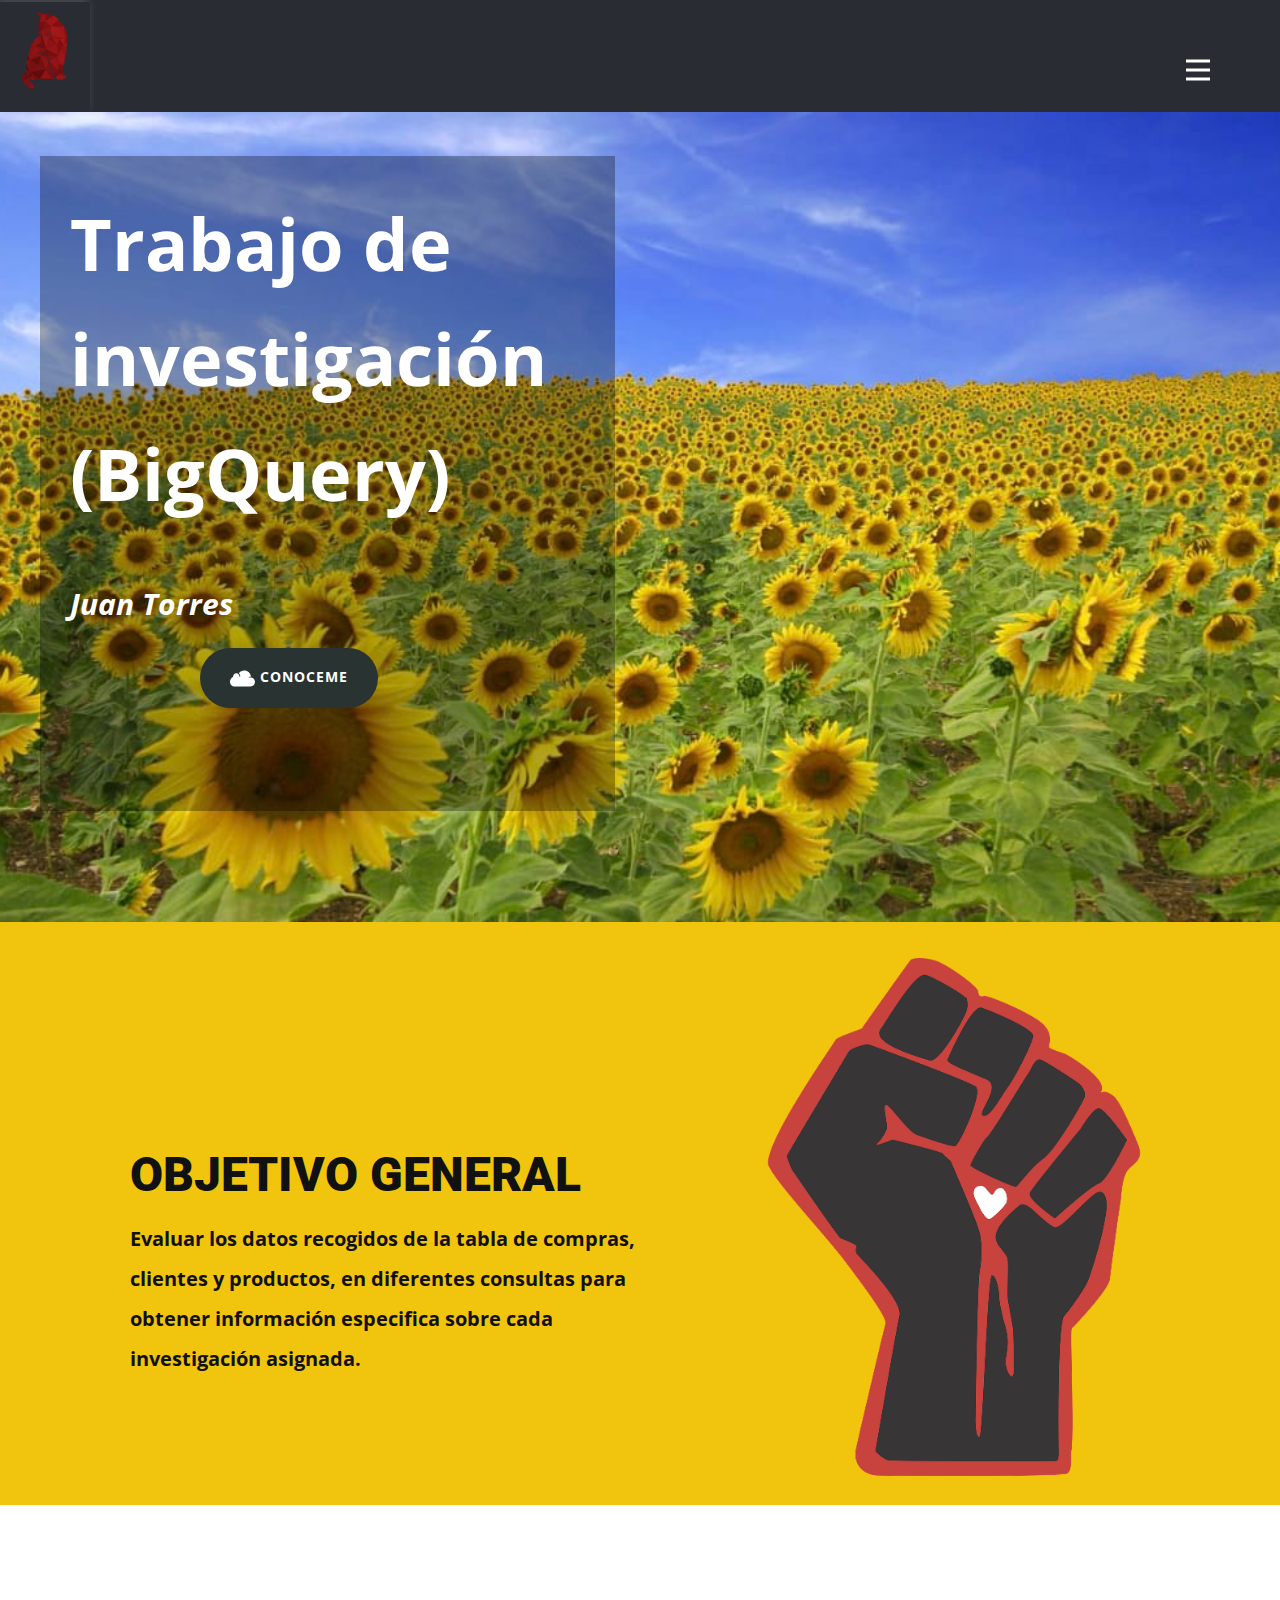
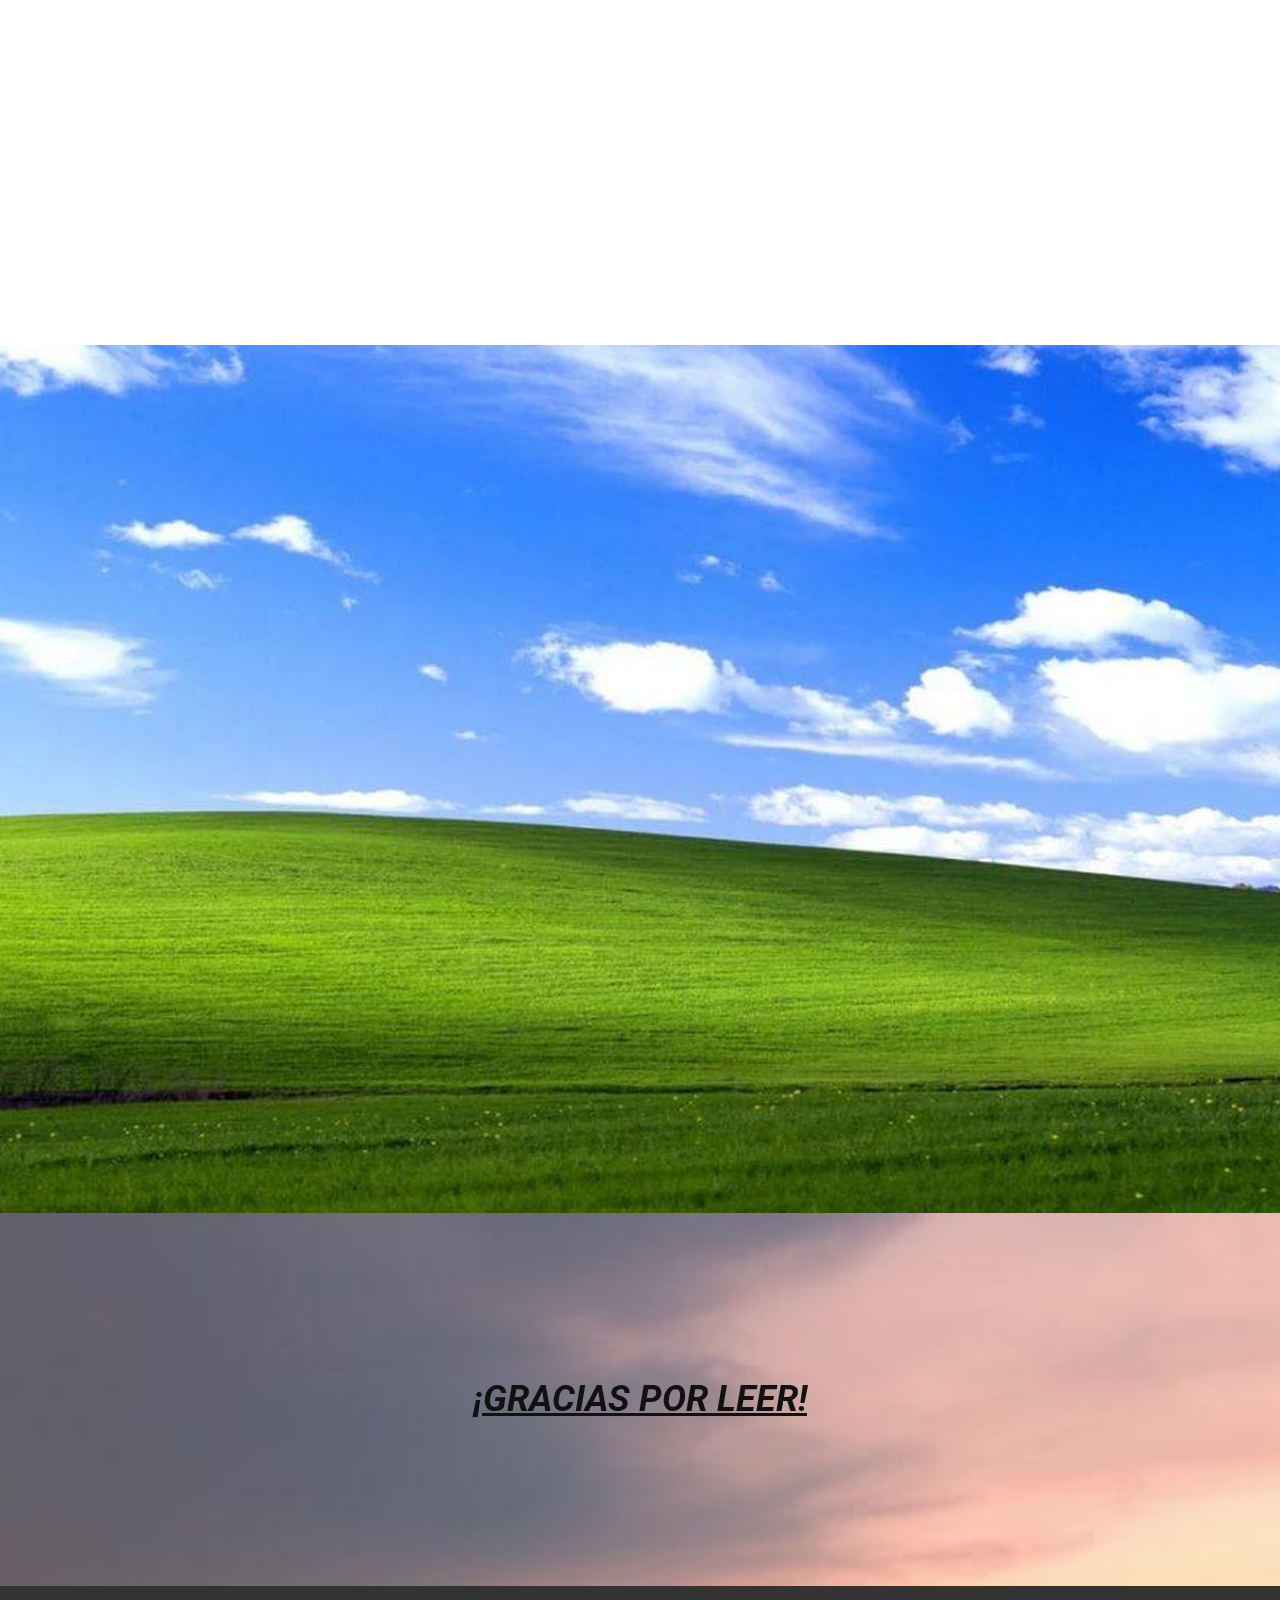
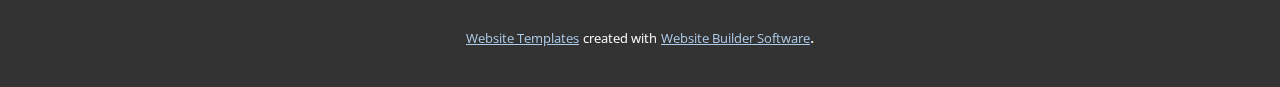
<file: index.html>
<!DOCTYPE html>
<html style="font-size: 16px;" lang="es"><head>
    <meta name="viewport" content="width=device-width, initial-scale=1.0">
    <meta charset="utf-8">
    <meta name="keywords" content="About harness multimedia based collaboration., 01, 02, 03, 04, Follow Us!, Location, Follow us, Contact Form">
    <meta name="description" content="">
    <title>Casa - 🏠</title>
    <link rel="stylesheet" href="nicepage.css" media="screen">
<link rel="stylesheet" href="Casa---🏠.css" media="screen">
    <script class="u-script" type="text/javascript" src="jquery.js" defer=""></script>
    <script class="u-script" type="text/javascript" src="nicepage.js" defer=""></script>
    <meta name="generator" content="Nicepage 5.9.10, nicepage.com">
    <link id="u-theme-google-font" rel="stylesheet" href="https://fonts.googleapis.com/css?family=Roboto:100,100i,300,300i,400,400i,500,500i,700,700i,900,900i|Open+Sans:300,300i,400,400i,500,500i,600,600i,700,700i,800,800i">
    
    
    
    
    
    
    <script type="application/ld+json">{
		"@context": "http://schema.org",
		"@type": "Organization",
		"name": "Site1",
		"logo": "images/d885ce96a77bfd714b7754c3f14e244f17ad644fff1dcc7ff542cada8e8ea702c8ae03d006464ad79855cc93c896fe2a60ff23a228442717f1513d_1280.png"
}</script>
    <meta name="theme-color" content="#478ac9">
    <meta property="og:title" content="Casa - 🏠">
    <meta property="og:type" content="website">
  <meta data-intl-tel-input-cdn-path="intlTelInput/"></head>
  <body data-home-page="Casa---🏠.html" data-home-page-title="Casa - 🏠" class="u-body u-xl-mode" data-lang="es"><header class="u-clearfix u-header u-palette-5-dark-3 u-header" id="sec-19e5"><a href="Casa---🏠.html" class="u-image u-logo u-image-1" data-image-width="1067" data-image-height="1280" data-animation-name="customAnimationIn" data-animation-duration="1000" data-animation-direction="" title="Casa">
        <img src="images/d885ce96a77bfd714b7754c3f14e244f17ad644fff1dcc7ff542cada8e8ea702c8ae03d006464ad79855cc93c896fe2a60ff23a228442717f1513d_1280.png" class="u-logo-image u-logo-image-1">
      </a><nav class="u-menu u-menu-hamburger u-offcanvas u-menu-1" data-responsive-from="XL">
        <div class="menu-collapse" style="font-size: 1rem; letter-spacing: 0px;">
          <a class="u-button-style u-custom-left-right-menu-spacing u-custom-padding-bottom u-custom-top-bottom-menu-spacing u-nav-link u-text-active-palette-1-base u-text-hover-palette-2-base" href="#">
            <svg class="u-svg-link" viewBox="0 0 24 24"><use xmlns:xlink="http://www.w3.org/1999/xlink" xlink:href="#menu-hamburger"></use></svg>
            <svg class="u-svg-content" version="1.1" id="menu-hamburger" viewBox="0 0 16 16" x="0px" y="0px" xmlns:xlink="http://www.w3.org/1999/xlink" xmlns="http://www.w3.org/2000/svg"><g><rect y="1" width="16" height="2"></rect><rect y="7" width="16" height="2"></rect><rect y="13" width="16" height="2"></rect>
</g></svg>
          </a>
        </div>
        <div class="u-custom-menu u-nav-container">
          <ul class="u-nav u-unstyled u-nav-1"><li class="u-nav-item"><a class="u-button-style u-nav-link u-text-active-palette-1-base u-text-hover-palette-2-base" href="Casa---🏠.html" style="padding: 10px 20px;">Casa - 🏠</a>
</li><li class="u-nav-item"><a class="u-button-style u-nav-link u-text-active-palette-1-base u-text-hover-palette-2-base" href="🛠-CONSULTA-1-Y-2-🛠.html" style="padding: 10px 20px;">🛠 CONSULTA 1 Y 2 🛠</a>
</li><li class="u-nav-item"><a class="u-button-style u-nav-link u-text-active-palette-1-base u-text-hover-palette-2-base" href="🔨-CONSULTA-3-Y-4-🔨.html" style="padding: 10px 20px;">🔨 CONSULTA 3 Y 4 🔨</a>
</li><li class="u-nav-item"><a class="u-button-style u-nav-link u-text-active-palette-1-base u-text-hover-palette-2-base" href="🔧-CONSULTA-5-🔧.html" style="padding: 10px 20px;">🔧 CONSULTA 5 🔧</a>
</li><li class="u-nav-item"><a class="u-button-style u-nav-link u-text-active-palette-1-base u-text-hover-palette-2-base" href="Contacto---📞.html" style="padding: 10px 20px;">Contacto - 📞</a>
</li></ul>
        </div>
        <div class="u-custom-menu u-nav-container-collapse">
          <div class="u-black u-container-style u-inner-container-layout u-opacity u-opacity-95 u-sidenav">
            <div class="u-inner-container-layout u-sidenav-overflow">
              <div class="u-menu-close"></div>
              <ul class="u-align-center u-nav u-popupmenu-items u-unstyled u-nav-2"><li class="u-nav-item"><a class="u-button-style u-nav-link" href="Casa---🏠.html">Casa - 🏠</a>
</li><li class="u-nav-item"><a class="u-button-style u-nav-link" href="🛠-CONSULTA-1-Y-2-🛠.html">🛠 CONSULTA 1 Y 2 🛠</a>
</li><li class="u-nav-item"><a class="u-button-style u-nav-link" href="🔨-CONSULTA-3-Y-4-🔨.html">🔨 CONSULTA 3 Y 4 🔨</a>
</li><li class="u-nav-item"><a class="u-button-style u-nav-link" href="🔧-CONSULTA-5-🔧.html">🔧 CONSULTA 5 🔧</a>
</li><li class="u-nav-item"><a class="u-button-style u-nav-link" href="Contacto---📞.html">Contacto - 📞</a>
</li></ul>
            </div>
          </div>
          <div class="u-black u-menu-overlay u-opacity u-opacity-70"></div>
        </div>
      </nav></header>
    <section class="u-clearfix u-image u-section-1" id="sec-467d" data-image-width="1200" data-image-height="624">
      <div class="u-clearfix u-sheet u-sheet-1">
        <div class="u-align-left u-black u-container-style u-group u-opacity u-opacity-30 u-shape-rectangle u-group-1">
          <div class="u-container-layout u-container-layout-1">
            <p class="u-text u-text-default-lg u-text-default-md u-text-default-sm u-text-default-xl u-text-1">
              <span style="font-size: 4.5rem;" class="u-text-black">
                <span style="font-style: italic;"></span>
                <span style="font-weight: 700;" class="u-text-white">Trabajo de investigación<br>(BigQuery)
                </span>
              </span>
              <span style="font-size: 1.875rem;">
                <span style="font-style: italic;">
                  <br>
                </span>
                <br>
                <span style="font-weight: 700; font-style: italic;">Juan Torres</span>
              </span>
            </p>
            <a href="Contacto---📞.html" class="u-border-none u-btn u-btn-round u-button-style u-hover-palette-1-light-1 u-palette-4-dark-3 u-radius-50 u-btn-1"><span class="u-icon u-icon-1"><svg class="u-svg-content" viewBox="0 0 56 56" x="0px" y="0px" style="width: 1em; height: 1em;"><path d="M25,46H10.845C4.865,46,0,41.135,0,35.154C0,31,2.705,26.688,6.433,24.901L7,24.63V24c0-0.127,0.008-0.256,0.015-0.386
	l0.009-0.16l-0.012-0.21C7.006,23.163,7,23.082,7,23c0-3.859,3.141-7,7-7c0.309,0,0.614,0.027,0.917,0.067
	c0.078,0.01,0.156,0.023,0.233,0.036c0.267,0.044,0.53,0.102,0.789,0.177c0.035,0.01,0.071,0.017,0.106,0.027
	c0.285,0.087,0.563,0.197,0.835,0.321c0.071,0.032,0.14,0.067,0.21,0.101c0.24,0.119,0.475,0.249,0.702,0.396
	C19.719,18.373,21,20.538,21,23c0,0.553,0.447,1,1,1s1-0.447,1-1c0-2.754-1.246-5.219-3.2-6.871C22.667,12.379,27.388,10,32.085,10
	c7.745,0,14.177,6.135,14.848,13.888c-1.022-0.072-2.552-0.109-4.083,0.124c-0.546,0.083-0.921,0.593-0.838,1.139
	c0.075,0.495,0.501,0.85,0.987,0.85c0.05,0,0.101-0.004,0.151-0.012c2.227-0.337,4.548-0.021,4.684-0.002
	C52.49,26.872,56,31.161,56,35.972C56,41.501,51.501,46,45.972,46H33H25z"></path></svg></span>&nbsp;CONOCEME
            </a>
          </div>
        </div>
      </div>
    </section>
    <section class="u-clearfix u-palette-3-base u-section-2" id="carousel_b8ae">
      <div class="u-clearfix u-sheet u-sheet-1">
        <div class="u-clearfix u-expanded-width u-layout-wrap u-layout-wrap-1">
          <div class="u-layout">
            <div class="u-layout-row">
              <div class="u-align-center-sm u-align-center-xs u-align-left-lg u-align-left-md u-align-left-xl u-container-style u-layout-cell u-left-cell u-size-30 u-layout-cell-1">
                <div class="u-container-layout u-container-layout-1">
                  <h2 class="u-text u-text-1">OBJETIVO GENERAL</h2>
                  <p class="u-text u-text-2">Evaluar los datos recogidos de la tabla de compras, clientes y productos, en diferentes consultas para obtener información especifica sobre cada investigación asignada.</p>
                </div>
              </div>
              <div class="u-container-style u-layout-cell u-right-cell u-size-30 u-layout-cell-2">
                <div class="u-container-layout u-container-layout-2">
                  <img class="u-image u-image-contain u-image-1" src="images/2947e4ca21d2e17b3dad3f3f69a4e5b3d824587f3622e8c342586edd9f475cca8c18890d430d4c9a6aacce99cca1abb84c182e41a70e494713b3a6_1280.png" data-image-width="921" data-image-height="1280" data-animation-name="pulse" data-animation-duration="1000" data-animation-direction="">
                </div>
              </div>
            </div>
          </div>
        </div>
      </div>
    </section>
    <section class="u-clearfix u-custom-color-1 u-section-3" id="carousel_39f8">
      <div class="u-clearfix u-expanded-width u-layout-wrap u-layout-wrap-1">
        <div class="u-layout">
          <div class="u-layout-row">
            <div class="u-align-center-sm u-align-center-xs u-container-style u-layout-cell u-left-cell u-palette-2-base u-size-12-lg u-size-12-xl u-size-14-sm u-size-14-xs u-size-30-md u-layout-cell-1" data-animation-name="customAnimationIn" data-animation-duration="1000">
              <div class="u-container-layout u-container-layout-1">
                <h2 class="u-text u-text-1">01</h2>
                <h4 class="u-text u-text-2">Primera consulta<span style="font-weight: 700;"></span>
                </h4>
                <p class="u-text u-text-3"><b>¿Cuál es el producto más vendido en una ubicación geográfica específica?</b>
                </p><span class="u-icon u-icon-circle u-icon-1" data-href="🛠-CONSULTA-1-Y-2-🛠.html"><svg class="u-svg-link" preserveAspectRatio="xMidYMin slice" viewBox="0 0 512 512" style=""><use xmlns:xlink="http://www.w3.org/1999/xlink" xlink:href="#svg-435c"></use></svg><svg class="u-svg-content" viewBox="0 0 512 512" x="0px" y="0px" id="svg-435c" style="enable-background:new 0 0 512 512;"><g><g><path d="M256,0C114.837,0,0,114.837,0,256s114.837,256,256,256s256-114.837,256-256S397.163,0,256,0z M335.083,271.083    L228.416,377.749c-4.16,4.16-9.621,6.251-15.083,6.251c-5.461,0-10.923-2.091-15.083-6.251c-8.341-8.341-8.341-21.824,0-30.165    L289.835,256l-91.584-91.584c-8.341-8.341-8.341-21.824,0-30.165s21.824-8.341,30.165,0l106.667,106.667    C343.424,249.259,343.424,262.741,335.083,271.083z"></path>
</g>
</g></svg></span>
              </div>
            </div>
            <div class="u-align-center-sm u-align-center-xs u-container-style u-layout-cell u-palette-3-base u-size-12-lg u-size-12-xl u-size-14-sm u-size-14-xs u-size-30-md u-layout-cell-2" data-animation-name="customAnimationIn" data-animation-duration="1000">
              <div class="u-container-layout u-container-layout-2">
                <h2 class="u-text u-text-4">02</h2>
                <h4 class="u-text u-text-5">Segunda Consulta</h4>
                <p class="u-text u-text-6"><b>¿Cuántos clientes han comprado productos de un rango de precios específico?<br></b>
                </p><span class="u-icon u-icon-circle u-icon-2" data-href="🛠-CONSULTA-1-Y-2-🛠.html"><svg class="u-svg-link" preserveAspectRatio="xMidYMin slice" viewBox="0 0 512 512" style=""><use xmlns:xlink="http://www.w3.org/1999/xlink" xlink:href="#svg-b374"></use></svg><svg class="u-svg-content" viewBox="0 0 512 512" x="0px" y="0px" id="svg-b374" style="enable-background:new 0 0 512 512;"><g><g><path d="M256,0C114.837,0,0,114.837,0,256s114.837,256,256,256s256-114.837,256-256S397.163,0,256,0z M335.083,271.083    L228.416,377.749c-4.16,4.16-9.621,6.251-15.083,6.251c-5.461,0-10.923-2.091-15.083-6.251c-8.341-8.341-8.341-21.824,0-30.165    L289.835,256l-91.584-91.584c-8.341-8.341-8.341-21.824,0-30.165s21.824-8.341,30.165,0l106.667,106.667    C343.424,249.259,343.424,262.741,335.083,271.083z"></path>
</g>
</g></svg></span>
              </div>
            </div>
            <div class="u-align-center-sm u-align-center-xs u-container-style u-layout-cell u-palette-5-dark-3 u-size-12-lg u-size-12-xl u-size-14-sm u-size-14-xs u-size-30-md u-layout-cell-3" data-animation-name="customAnimationIn" data-animation-duration="1000">
              <div class="u-container-layout u-container-layout-3">
                <h2 class="u-text u-text-7">03</h2>
                <h4 class="u-text u-text-8">Tercera Consulta</h4>
                <p class="u-text u-text-9"><b>¿Cuáles son los clientes más frecuentes en realizar compras y cuánto han gastado en total?</b>
                </p><span class="u-icon u-icon-circle u-icon-3" data-href="🔨-CONSULTA-3-Y-4-🔨.html"><svg class="u-svg-link" preserveAspectRatio="xMidYMin slice" viewBox="0 0 512 512" style=""><use xmlns:xlink="http://www.w3.org/1999/xlink" xlink:href="#svg-9000"></use></svg><svg class="u-svg-content" viewBox="0 0 512 512" x="0px" y="0px" id="svg-9000" style="enable-background:new 0 0 512 512;"><g><g><path d="M256,0C114.837,0,0,114.837,0,256s114.837,256,256,256s256-114.837,256-256S397.163,0,256,0z M335.083,271.083    L228.416,377.749c-4.16,4.16-9.621,6.251-15.083,6.251c-5.461,0-10.923-2.091-15.083-6.251c-8.341-8.341-8.341-21.824,0-30.165    L289.835,256l-91.584-91.584c-8.341-8.341-8.341-21.824,0-30.165s21.824-8.341,30.165,0l106.667,106.667    C343.424,249.259,343.424,262.741,335.083,271.083z"></path>
</g>
</g></svg></span>
              </div>
            </div>
            <div class="u-align-center-sm u-align-center-xs u-container-style u-layout-cell u-palette-1-dark-2 u-right-cell u-size-12-lg u-size-12-xl u-size-14-sm u-size-14-xs u-size-30-md u-layout-cell-4" data-animation-name="customAnimationIn" data-animation-duration="1000">
              <div class="u-container-layout u-container-layout-4">
                <h2 class="u-text u-text-black u-text-10">04</h2>
                <h4 class="u-text u-text-black u-text-11">Cuatro Consulta</h4>
                <p class="u-text u-text-black u-text-12"><b>¿Cuál es el producto más vendido en cada ubicación geográfica?<br></b>
                </p><span class="u-icon u-text-black u-icon-4" data-href="🔨-CONSULTA-3-Y-4-🔨.html"><svg class="u-svg-link" preserveAspectRatio="xMidYMin slice" viewBox="0 0 512 512" style=""><use xmlns:xlink="http://www.w3.org/1999/xlink" xlink:href="#svg-1dce"></use></svg><svg class="u-svg-content" viewBox="0 0 512 512" x="0px" y="0px" id="svg-1dce" style="enable-background:new 0 0 512 512;"><g><g><path d="M256,0C114.837,0,0,114.837,0,256s114.837,256,256,256s256-114.837,256-256S397.163,0,256,0z M335.083,271.083    L228.416,377.749c-4.16,4.16-9.621,6.251-15.083,6.251c-5.461,0-10.923-2.091-15.083-6.251c-8.341-8.341-8.341-21.824,0-30.165    L289.835,256l-91.584-91.584c-8.341-8.341-8.341-21.824,0-30.165s21.824-8.341,30.165,0l106.667,106.667    C343.424,249.259,343.424,262.741,335.083,271.083z"></path>
</g>
</g></svg></span>
              </div>
            </div>
            <div class="cell-temp-clone u-align-center-sm u-align-center-xs u-container-style u-layout-cell u-palette-5-dark-2 u-right-cell u-size-12-lg u-size-12-sm u-size-12-xl u-size-12-xs u-size-30-md u-layout-cell-5" data-animation-name="customAnimationIn" data-animation-duration="1000">
              <div class="u-container-layout u-container-layout-5">
                <h2 class="u-text u-text-13">05</h2>
                <h4 class="u-text u-text-14">Quinto Consulta</h4>
                <p class="u-text u-text-15"><b>¿Cuáles son los clientes que han comprado todos los productos disponibles?<br></b>
                </p><span class="u-icon u-icon-circle u-icon-5" data-href="🔧-CONSULTA-5-🔧.html"><svg class="u-svg-link" preserveAspectRatio="xMidYMin slice" viewBox="0 0 512 512" style=""><use xmlns:xlink="http://www.w3.org/1999/xlink" xlink:href="#svg-e490"></use></svg><svg class="u-svg-content" viewBox="0 0 512 512" x="0px" y="0px" id="svg-e490" style="enable-background:new 0 0 512 512;"><g><g><path d="M256,0C114.837,0,0,114.837,0,256s114.837,256,256,256s256-114.837,256-256S397.163,0,256,0z M335.083,271.083    L228.416,377.749c-4.16,4.16-9.621,6.251-15.083,6.251c-5.461,0-10.923-2.091-15.083-6.251c-8.341-8.341-8.341-21.824,0-30.165    L289.835,256l-91.584-91.584c-8.341-8.341-8.341-21.824,0-30.165s21.824-8.341,30.165,0l106.667,106.667    C343.424,249.259,343.424,262.741,335.083,271.083z"></path>
</g>
</g></svg></span>
              </div>
            </div>
          </div>
        </div>
      </div>
    </section>
    <section class="u-clearfix u-image u-section-4" id="carousel_ce9e" data-image-width="1200" data-image-height="900">
      <div class="u-clearfix u-sheet u-sheet-1">
        <div class="u-container-style u-expanded-width u-grey-25 u-group u-opacity u-opacity-70 u-shape-rectangle u-group-1" data-animation-name="customAnimationIn" data-animation-duration="1000">
          <div class="u-container-layout u-container-layout-1">
            <img class="u-image u-image-round u-preserve-proportions u-radius-50 u-image-1" src="images/image1.png" alt="" data-image-width="450" data-image-height="450" data-animation-name="customAnimationIn" data-animation-duration="1000">
            <a href="https://lookerstudio.google.com/reporting/fc28857a-e0e4-498e-a3ba-928241bd5d62" class="u-border-none u-btn u-btn-round u-button-style u-grey-90 u-hover-feature u-radius-21 u-btn-1" target="_blank">LOOKER STUDIO</a><span class="u-file-icon u-icon u-opacity u-opacity-65 u-icon-1"><img src="images/25700-ec1e119a.png" alt=""></span>
          </div>
        </div>
      </div>
      
    </section>
    <section class="u-align-center u-clearfix u-image u-section-5" id="carousel_d056" data-image-width="590" data-image-height="332">
      <div class="u-clearfix u-sheet u-valign-middle u-sheet-1">
        <h2 class="u-text u-text-1">¡GRACIAS POR LEER!</h2>
      </div>
    </section>
    
    
    
    <section class="u-backlink u-clearfix u-grey-80">
      <a class="u-link" href="https://nicepage.com/website-templates" target="_blank">
        <span>Website Templates</span>
      </a>
      <p class="u-text">
        <span>created with</span>
      </p>
      <a class="u-link" href="" target="_blank">
        <span>Website Builder Software</span>
      </a>. 
    </section>
  
</body></html>
</file>
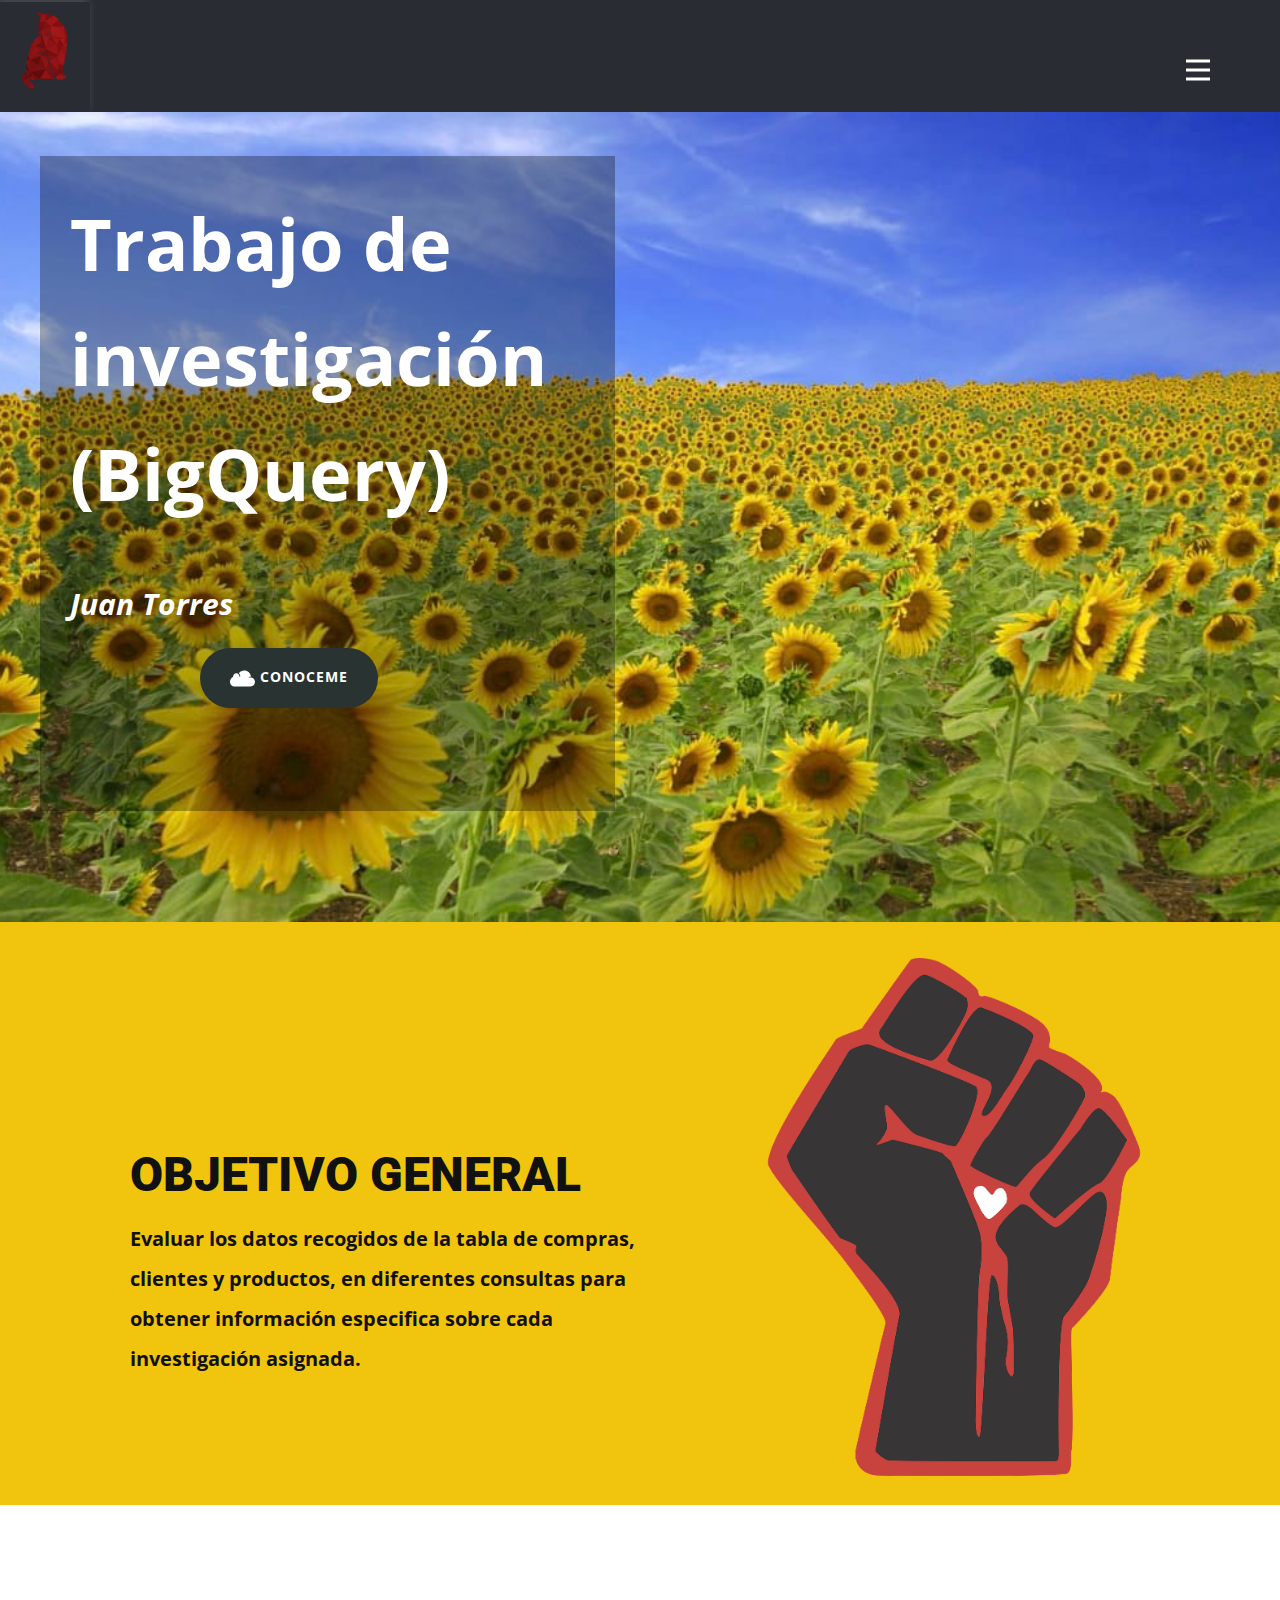
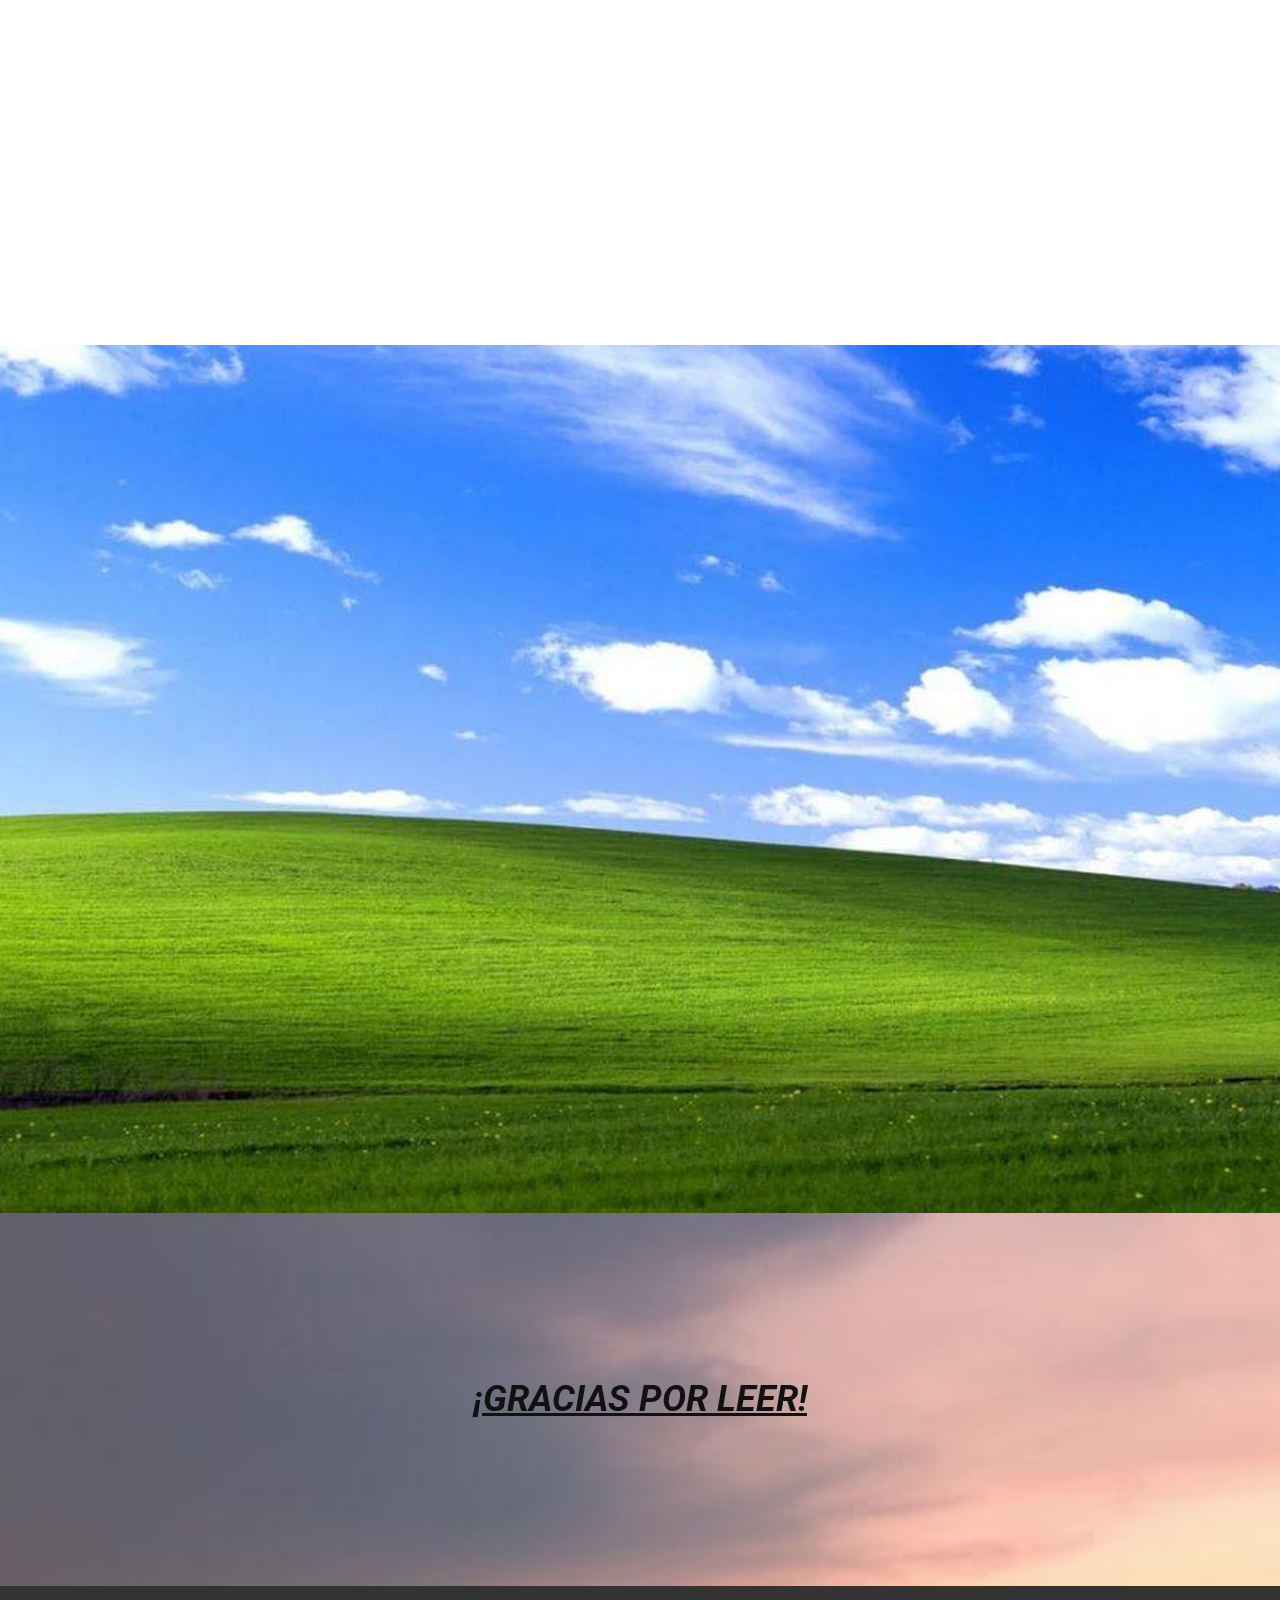
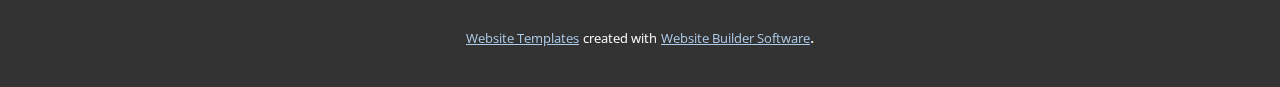
<file: Casa---🏠.html>
<!DOCTYPE html>
<html style="font-size: 16px;" lang="es"><head>
    <meta name="viewport" content="width=device-width, initial-scale=1.0">
    <meta charset="utf-8">
    <meta name="keywords" content="About harness multimedia based collaboration., 01, 02, 03, 04, Follow Us!, Location, Follow us, Contact Form">
    <meta name="description" content="">
    <title>Casa - 🏠</title>
    <link rel="stylesheet" href="nicepage.css" media="screen">
<link rel="stylesheet" href="Casa---🏠.css" media="screen">
    <script class="u-script" type="text/javascript" src="jquery.js" defer=""></script>
    <script class="u-script" type="text/javascript" src="nicepage.js" defer=""></script>
    <meta name="generator" content="Nicepage 5.9.10, nicepage.com">
    <link id="u-theme-google-font" rel="stylesheet" href="https://fonts.googleapis.com/css?family=Roboto:100,100i,300,300i,400,400i,500,500i,700,700i,900,900i|Open+Sans:300,300i,400,400i,500,500i,600,600i,700,700i,800,800i">
    
    
    
    
    
    
    <script type="application/ld+json">{
		"@context": "http://schema.org",
		"@type": "Organization",
		"name": "Site1",
		"logo": "images/d885ce96a77bfd714b7754c3f14e244f17ad644fff1dcc7ff542cada8e8ea702c8ae03d006464ad79855cc93c896fe2a60ff23a228442717f1513d_1280.png"
}</script>
    <meta name="theme-color" content="#478ac9">
    <meta property="og:title" content="Casa - 🏠">
    <meta property="og:type" content="website">
  <meta data-intl-tel-input-cdn-path="intlTelInput/"></head>
  <body class="u-body u-xl-mode" data-lang="es"><header class="u-clearfix u-header u-palette-5-dark-3 u-header" id="sec-19e5"><a href="Casa---🏠.html" class="u-image u-logo u-image-1" data-image-width="1067" data-image-height="1280" data-animation-name="customAnimationIn" data-animation-duration="1000" data-animation-direction="" title="Casa">
        <img src="images/d885ce96a77bfd714b7754c3f14e244f17ad644fff1dcc7ff542cada8e8ea702c8ae03d006464ad79855cc93c896fe2a60ff23a228442717f1513d_1280.png" class="u-logo-image u-logo-image-1">
      </a><nav class="u-menu u-menu-hamburger u-offcanvas u-menu-1" data-responsive-from="XL">
        <div class="menu-collapse" style="font-size: 1rem; letter-spacing: 0px;">
          <a class="u-button-style u-custom-left-right-menu-spacing u-custom-padding-bottom u-custom-top-bottom-menu-spacing u-nav-link u-text-active-palette-1-base u-text-hover-palette-2-base" href="#">
            <svg class="u-svg-link" viewBox="0 0 24 24"><use xmlns:xlink="http://www.w3.org/1999/xlink" xlink:href="#menu-hamburger"></use></svg>
            <svg class="u-svg-content" version="1.1" id="menu-hamburger" viewBox="0 0 16 16" x="0px" y="0px" xmlns:xlink="http://www.w3.org/1999/xlink" xmlns="http://www.w3.org/2000/svg"><g><rect y="1" width="16" height="2"></rect><rect y="7" width="16" height="2"></rect><rect y="13" width="16" height="2"></rect>
</g></svg>
          </a>
        </div>
        <div class="u-custom-menu u-nav-container">
          <ul class="u-nav u-unstyled u-nav-1"><li class="u-nav-item"><a class="u-button-style u-nav-link u-text-active-palette-1-base u-text-hover-palette-2-base" href="Casa---🏠.html" style="padding: 10px 20px;">Casa - 🏠</a>
</li><li class="u-nav-item"><a class="u-button-style u-nav-link u-text-active-palette-1-base u-text-hover-palette-2-base" href="🛠-CONSULTA-1-Y-2-🛠.html" style="padding: 10px 20px;">🛠 CONSULTA 1 Y 2 🛠</a>
</li><li class="u-nav-item"><a class="u-button-style u-nav-link u-text-active-palette-1-base u-text-hover-palette-2-base" href="🔨-CONSULTA-3-Y-4-🔨.html" style="padding: 10px 20px;">🔨 CONSULTA 3 Y 4 🔨</a>
</li><li class="u-nav-item"><a class="u-button-style u-nav-link u-text-active-palette-1-base u-text-hover-palette-2-base" href="🔧-CONSULTA-5-🔧.html" style="padding: 10px 20px;">🔧 CONSULTA 5 🔧</a>
</li><li class="u-nav-item"><a class="u-button-style u-nav-link u-text-active-palette-1-base u-text-hover-palette-2-base" href="Contacto---📞.html" style="padding: 10px 20px;">Contacto - 📞</a>
</li></ul>
        </div>
        <div class="u-custom-menu u-nav-container-collapse">
          <div class="u-black u-container-style u-inner-container-layout u-opacity u-opacity-95 u-sidenav">
            <div class="u-inner-container-layout u-sidenav-overflow">
              <div class="u-menu-close"></div>
              <ul class="u-align-center u-nav u-popupmenu-items u-unstyled u-nav-2"><li class="u-nav-item"><a class="u-button-style u-nav-link" href="Casa---🏠.html">Casa - 🏠</a>
</li><li class="u-nav-item"><a class="u-button-style u-nav-link" href="🛠-CONSULTA-1-Y-2-🛠.html">🛠 CONSULTA 1 Y 2 🛠</a>
</li><li class="u-nav-item"><a class="u-button-style u-nav-link" href="🔨-CONSULTA-3-Y-4-🔨.html">🔨 CONSULTA 3 Y 4 🔨</a>
</li><li class="u-nav-item"><a class="u-button-style u-nav-link" href="🔧-CONSULTA-5-🔧.html">🔧 CONSULTA 5 🔧</a>
</li><li class="u-nav-item"><a class="u-button-style u-nav-link" href="Contacto---📞.html">Contacto - 📞</a>
</li></ul>
            </div>
          </div>
          <div class="u-black u-menu-overlay u-opacity u-opacity-70"></div>
        </div>
      </nav></header>
    <section class="u-clearfix u-image u-section-1" id="sec-467d" data-image-width="1200" data-image-height="624">
      <div class="u-clearfix u-sheet u-sheet-1">
        <div class="u-align-left u-black u-container-style u-group u-opacity u-opacity-30 u-shape-rectangle u-group-1">
          <div class="u-container-layout u-container-layout-1">
            <p class="u-text u-text-default-lg u-text-default-md u-text-default-sm u-text-default-xl u-text-1">
              <span style="font-size: 4.5rem;" class="u-text-black">
                <span style="font-style: italic;"></span>
                <span style="font-weight: 700;" class="u-text-white">Trabajo de investigación<br>(BigQuery)
                </span>
              </span>
              <span style="font-size: 1.875rem;">
                <span style="font-style: italic;">
                  <br>
                </span>
                <br>
                <span style="font-weight: 700; font-style: italic;">Juan Torres</span>
              </span>
            </p>
            <a href="Contacto---📞.html" class="u-border-none u-btn u-btn-round u-button-style u-hover-palette-1-light-1 u-palette-4-dark-3 u-radius-50 u-btn-1"><span class="u-icon u-icon-1"><svg class="u-svg-content" viewBox="0 0 56 56" x="0px" y="0px" style="width: 1em; height: 1em;"><path d="M25,46H10.845C4.865,46,0,41.135,0,35.154C0,31,2.705,26.688,6.433,24.901L7,24.63V24c0-0.127,0.008-0.256,0.015-0.386
	l0.009-0.16l-0.012-0.21C7.006,23.163,7,23.082,7,23c0-3.859,3.141-7,7-7c0.309,0,0.614,0.027,0.917,0.067
	c0.078,0.01,0.156,0.023,0.233,0.036c0.267,0.044,0.53,0.102,0.789,0.177c0.035,0.01,0.071,0.017,0.106,0.027
	c0.285,0.087,0.563,0.197,0.835,0.321c0.071,0.032,0.14,0.067,0.21,0.101c0.24,0.119,0.475,0.249,0.702,0.396
	C19.719,18.373,21,20.538,21,23c0,0.553,0.447,1,1,1s1-0.447,1-1c0-2.754-1.246-5.219-3.2-6.871C22.667,12.379,27.388,10,32.085,10
	c7.745,0,14.177,6.135,14.848,13.888c-1.022-0.072-2.552-0.109-4.083,0.124c-0.546,0.083-0.921,0.593-0.838,1.139
	c0.075,0.495,0.501,0.85,0.987,0.85c0.05,0,0.101-0.004,0.151-0.012c2.227-0.337,4.548-0.021,4.684-0.002
	C52.49,26.872,56,31.161,56,35.972C56,41.501,51.501,46,45.972,46H33H25z"></path></svg></span>&nbsp;CONOCEME
            </a>
          </div>
        </div>
      </div>
    </section>
    <section class="u-clearfix u-palette-3-base u-section-2" id="carousel_b8ae">
      <div class="u-clearfix u-sheet u-sheet-1">
        <div class="u-clearfix u-expanded-width u-layout-wrap u-layout-wrap-1">
          <div class="u-layout">
            <div class="u-layout-row">
              <div class="u-align-center-sm u-align-center-xs u-align-left-lg u-align-left-md u-align-left-xl u-container-style u-layout-cell u-left-cell u-size-30 u-layout-cell-1">
                <div class="u-container-layout u-container-layout-1">
                  <h2 class="u-text u-text-1">OBJETIVO GENERAL</h2>
                  <p class="u-text u-text-2">Evaluar los datos recogidos de la tabla de compras, clientes y productos, en diferentes consultas para obtener información especifica sobre cada investigación asignada.</p>
                </div>
              </div>
              <div class="u-container-style u-layout-cell u-right-cell u-size-30 u-layout-cell-2">
                <div class="u-container-layout u-container-layout-2">
                  <img class="u-image u-image-contain u-image-1" src="images/2947e4ca21d2e17b3dad3f3f69a4e5b3d824587f3622e8c342586edd9f475cca8c18890d430d4c9a6aacce99cca1abb84c182e41a70e494713b3a6_1280.png" data-image-width="921" data-image-height="1280" data-animation-name="pulse" data-animation-duration="1000" data-animation-direction="">
                </div>
              </div>
            </div>
          </div>
        </div>
      </div>
    </section>
    <section class="u-clearfix u-custom-color-1 u-section-3" id="carousel_39f8">
      <div class="u-clearfix u-expanded-width u-layout-wrap u-layout-wrap-1">
        <div class="u-layout">
          <div class="u-layout-row">
            <div class="u-align-center-sm u-align-center-xs u-container-style u-layout-cell u-left-cell u-palette-2-base u-size-12-lg u-size-12-xl u-size-14-sm u-size-14-xs u-size-30-md u-layout-cell-1" data-animation-name="customAnimationIn" data-animation-duration="1000">
              <div class="u-container-layout u-container-layout-1">
                <h2 class="u-text u-text-1">01</h2>
                <h4 class="u-text u-text-2">Primera consulta<span style="font-weight: 700;"></span>
                </h4>
                <p class="u-text u-text-3"><b>¿Cuál es el producto más vendido en una ubicación geográfica específica?</b>
                </p><span class="u-icon u-icon-circle u-icon-1" data-href="🛠-CONSULTA-1-Y-2-🛠.html"><svg class="u-svg-link" preserveAspectRatio="xMidYMin slice" viewBox="0 0 512 512" style=""><use xmlns:xlink="http://www.w3.org/1999/xlink" xlink:href="#svg-435c"></use></svg><svg class="u-svg-content" viewBox="0 0 512 512" x="0px" y="0px" id="svg-435c" style="enable-background:new 0 0 512 512;"><g><g><path d="M256,0C114.837,0,0,114.837,0,256s114.837,256,256,256s256-114.837,256-256S397.163,0,256,0z M335.083,271.083    L228.416,377.749c-4.16,4.16-9.621,6.251-15.083,6.251c-5.461,0-10.923-2.091-15.083-6.251c-8.341-8.341-8.341-21.824,0-30.165    L289.835,256l-91.584-91.584c-8.341-8.341-8.341-21.824,0-30.165s21.824-8.341,30.165,0l106.667,106.667    C343.424,249.259,343.424,262.741,335.083,271.083z"></path>
</g>
</g></svg></span>
              </div>
            </div>
            <div class="u-align-center-sm u-align-center-xs u-container-style u-layout-cell u-palette-3-base u-size-12-lg u-size-12-xl u-size-14-sm u-size-14-xs u-size-30-md u-layout-cell-2" data-animation-name="customAnimationIn" data-animation-duration="1000">
              <div class="u-container-layout u-container-layout-2">
                <h2 class="u-text u-text-4">02</h2>
                <h4 class="u-text u-text-5">Segunda Consulta</h4>
                <p class="u-text u-text-6"><b>¿Cuántos clientes han comprado productos de un rango de precios específico?<br></b>
                </p><span class="u-icon u-icon-circle u-icon-2" data-href="🛠-CONSULTA-1-Y-2-🛠.html"><svg class="u-svg-link" preserveAspectRatio="xMidYMin slice" viewBox="0 0 512 512" style=""><use xmlns:xlink="http://www.w3.org/1999/xlink" xlink:href="#svg-b374"></use></svg><svg class="u-svg-content" viewBox="0 0 512 512" x="0px" y="0px" id="svg-b374" style="enable-background:new 0 0 512 512;"><g><g><path d="M256,0C114.837,0,0,114.837,0,256s114.837,256,256,256s256-114.837,256-256S397.163,0,256,0z M335.083,271.083    L228.416,377.749c-4.16,4.16-9.621,6.251-15.083,6.251c-5.461,0-10.923-2.091-15.083-6.251c-8.341-8.341-8.341-21.824,0-30.165    L289.835,256l-91.584-91.584c-8.341-8.341-8.341-21.824,0-30.165s21.824-8.341,30.165,0l106.667,106.667    C343.424,249.259,343.424,262.741,335.083,271.083z"></path>
</g>
</g></svg></span>
              </div>
            </div>
            <div class="u-align-center-sm u-align-center-xs u-container-style u-layout-cell u-palette-5-dark-3 u-size-12-lg u-size-12-xl u-size-14-sm u-size-14-xs u-size-30-md u-layout-cell-3" data-animation-name="customAnimationIn" data-animation-duration="1000">
              <div class="u-container-layout u-container-layout-3">
                <h2 class="u-text u-text-7">03</h2>
                <h4 class="u-text u-text-8">Tercera Consulta</h4>
                <p class="u-text u-text-9"><b>¿Cuáles son los clientes más frecuentes en realizar compras y cuánto han gastado en total?</b>
                </p><span class="u-icon u-icon-circle u-icon-3" data-href="🔨-CONSULTA-3-Y-4-🔨.html"><svg class="u-svg-link" preserveAspectRatio="xMidYMin slice" viewBox="0 0 512 512" style=""><use xmlns:xlink="http://www.w3.org/1999/xlink" xlink:href="#svg-9000"></use></svg><svg class="u-svg-content" viewBox="0 0 512 512" x="0px" y="0px" id="svg-9000" style="enable-background:new 0 0 512 512;"><g><g><path d="M256,0C114.837,0,0,114.837,0,256s114.837,256,256,256s256-114.837,256-256S397.163,0,256,0z M335.083,271.083    L228.416,377.749c-4.16,4.16-9.621,6.251-15.083,6.251c-5.461,0-10.923-2.091-15.083-6.251c-8.341-8.341-8.341-21.824,0-30.165    L289.835,256l-91.584-91.584c-8.341-8.341-8.341-21.824,0-30.165s21.824-8.341,30.165,0l106.667,106.667    C343.424,249.259,343.424,262.741,335.083,271.083z"></path>
</g>
</g></svg></span>
              </div>
            </div>
            <div class="u-align-center-sm u-align-center-xs u-container-style u-layout-cell u-palette-1-dark-2 u-right-cell u-size-12-lg u-size-12-xl u-size-14-sm u-size-14-xs u-size-30-md u-layout-cell-4" data-animation-name="customAnimationIn" data-animation-duration="1000">
              <div class="u-container-layout u-container-layout-4">
                <h2 class="u-text u-text-black u-text-10">04</h2>
                <h4 class="u-text u-text-black u-text-11">Cuatro Consulta</h4>
                <p class="u-text u-text-black u-text-12"><b>¿Cuál es el producto más vendido en cada ubicación geográfica?<br></b>
                </p><span class="u-icon u-text-black u-icon-4" data-href="🔨-CONSULTA-3-Y-4-🔨.html"><svg class="u-svg-link" preserveAspectRatio="xMidYMin slice" viewBox="0 0 512 512" style=""><use xmlns:xlink="http://www.w3.org/1999/xlink" xlink:href="#svg-1dce"></use></svg><svg class="u-svg-content" viewBox="0 0 512 512" x="0px" y="0px" id="svg-1dce" style="enable-background:new 0 0 512 512;"><g><g><path d="M256,0C114.837,0,0,114.837,0,256s114.837,256,256,256s256-114.837,256-256S397.163,0,256,0z M335.083,271.083    L228.416,377.749c-4.16,4.16-9.621,6.251-15.083,6.251c-5.461,0-10.923-2.091-15.083-6.251c-8.341-8.341-8.341-21.824,0-30.165    L289.835,256l-91.584-91.584c-8.341-8.341-8.341-21.824,0-30.165s21.824-8.341,30.165,0l106.667,106.667    C343.424,249.259,343.424,262.741,335.083,271.083z"></path>
</g>
</g></svg></span>
              </div>
            </div>
            <div class="cell-temp-clone u-align-center-sm u-align-center-xs u-container-style u-layout-cell u-palette-5-dark-2 u-right-cell u-size-12-lg u-size-12-sm u-size-12-xl u-size-12-xs u-size-30-md u-layout-cell-5" data-animation-name="customAnimationIn" data-animation-duration="1000">
              <div class="u-container-layout u-container-layout-5">
                <h2 class="u-text u-text-13">05</h2>
                <h4 class="u-text u-text-14">Quinto Consulta</h4>
                <p class="u-text u-text-15"><b>¿Cuáles son los clientes que han comprado todos los productos disponibles?<br></b>
                </p><span class="u-icon u-icon-circle u-icon-5" data-href="🔧-CONSULTA-5-🔧.html"><svg class="u-svg-link" preserveAspectRatio="xMidYMin slice" viewBox="0 0 512 512" style=""><use xmlns:xlink="http://www.w3.org/1999/xlink" xlink:href="#svg-e490"></use></svg><svg class="u-svg-content" viewBox="0 0 512 512" x="0px" y="0px" id="svg-e490" style="enable-background:new 0 0 512 512;"><g><g><path d="M256,0C114.837,0,0,114.837,0,256s114.837,256,256,256s256-114.837,256-256S397.163,0,256,0z M335.083,271.083    L228.416,377.749c-4.16,4.16-9.621,6.251-15.083,6.251c-5.461,0-10.923-2.091-15.083-6.251c-8.341-8.341-8.341-21.824,0-30.165    L289.835,256l-91.584-91.584c-8.341-8.341-8.341-21.824,0-30.165s21.824-8.341,30.165,0l106.667,106.667    C343.424,249.259,343.424,262.741,335.083,271.083z"></path>
</g>
</g></svg></span>
              </div>
            </div>
          </div>
        </div>
      </div>
    </section>
    <section class="u-clearfix u-image u-section-4" id="carousel_ce9e" data-image-width="1200" data-image-height="900">
      <div class="u-clearfix u-sheet u-sheet-1">
        <div class="u-container-style u-expanded-width u-grey-25 u-group u-opacity u-opacity-70 u-shape-rectangle u-group-1" data-animation-name="customAnimationIn" data-animation-duration="1000">
          <div class="u-container-layout u-container-layout-1">
            <img class="u-image u-image-round u-preserve-proportions u-radius-50 u-image-1" src="images/image1.png" alt="" data-image-width="450" data-image-height="450" data-animation-name="customAnimationIn" data-animation-duration="1000">
            <a href="https://lookerstudio.google.com/reporting/fc28857a-e0e4-498e-a3ba-928241bd5d62" class="u-border-none u-btn u-btn-round u-button-style u-grey-90 u-hover-feature u-radius-21 u-btn-1" target="_blank">LOOKER STUDIO</a><span class="u-file-icon u-icon u-opacity u-opacity-65 u-icon-1"><img src="images/25700-ec1e119a.png" alt=""></span>
          </div>
        </div>
      </div>
      
    </section>
    <section class="u-align-center u-clearfix u-image u-section-5" id="carousel_d056" data-image-width="590" data-image-height="332">
      <div class="u-clearfix u-sheet u-valign-middle u-sheet-1">
        <h2 class="u-text u-text-1">¡GRACIAS POR LEER!</h2>
      </div>
    </section>
    
    
    
    <section class="u-backlink u-clearfix u-grey-80">
      <a class="u-link" href="https://nicepage.com/website-templates" target="_blank">
        <span>Website Templates</span>
      </a>
      <p class="u-text">
        <span>created with</span>
      </p>
      <a class="u-link" href="" target="_blank">
        <span>Website Builder Software</span>
      </a>. 
    </section>
  
</body></html>
</file>
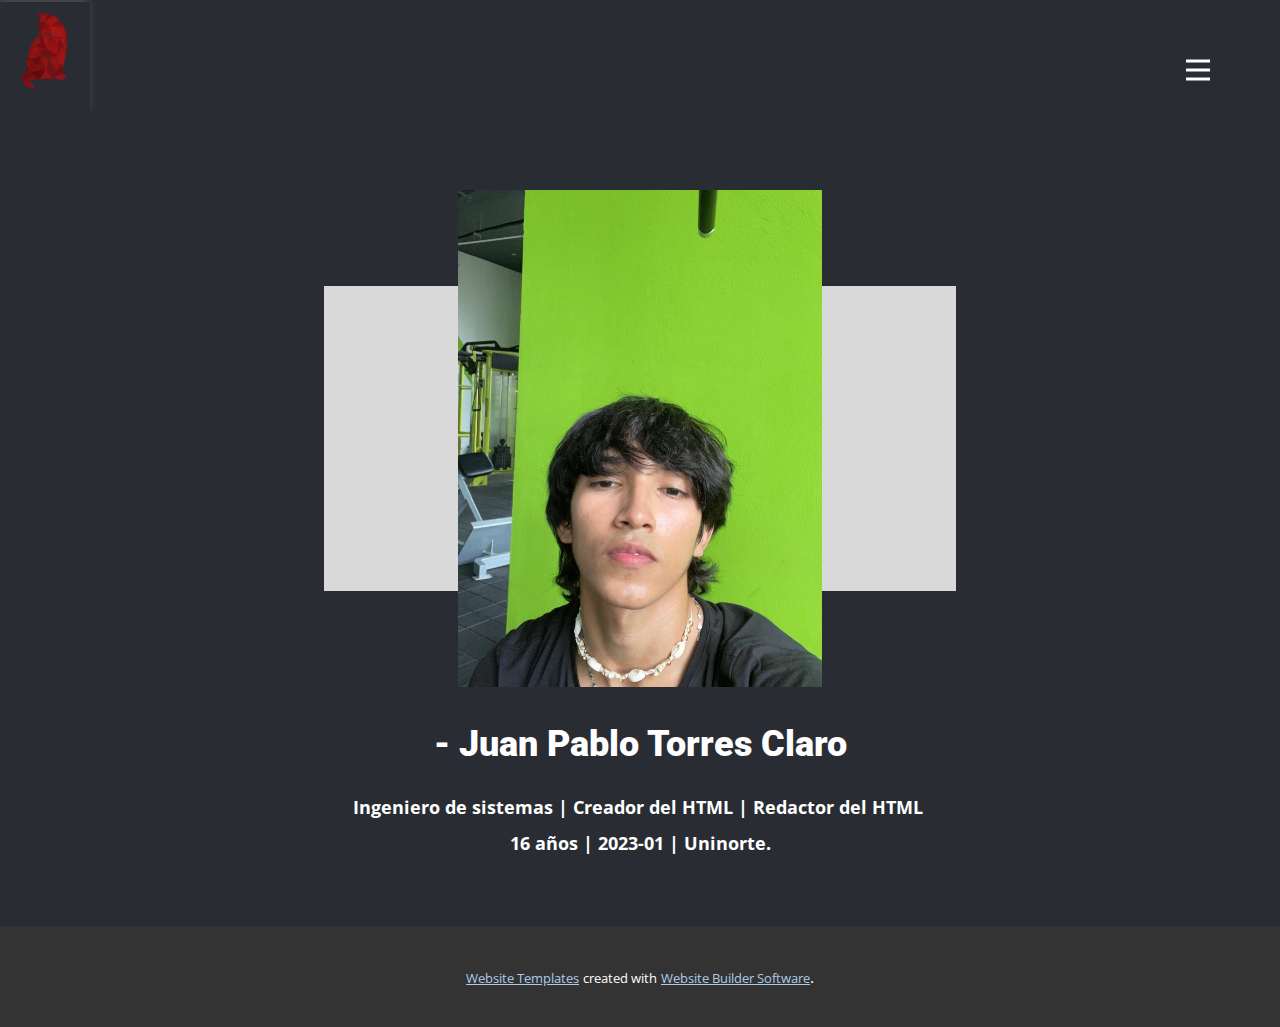
<file: Contacto---📞.html>
<!DOCTYPE html>
<html style="font-size: 16px;" lang="es"><head>
    <meta name="viewport" content="width=device-width, initial-scale=1.0">
    <meta charset="utf-8">
    <meta name="keywords" content="">
    <meta name="description" content="">
    <title>Contacto - 📞</title>
    <link rel="stylesheet" href="nicepage.css" media="screen">
<link rel="stylesheet" href="Contacto---📞.css" media="screen">
    <script class="u-script" type="text/javascript" src="jquery.js" defer=""></script>
    <script class="u-script" type="text/javascript" src="nicepage.js" defer=""></script>
    <meta name="generator" content="Nicepage 5.9.10, nicepage.com">
    <link id="u-theme-google-font" rel="stylesheet" href="https://fonts.googleapis.com/css?family=Roboto:100,100i,300,300i,400,400i,500,500i,700,700i,900,900i|Open+Sans:300,300i,400,400i,500,500i,600,600i,700,700i,800,800i">
    
    
    <script type="application/ld+json">{
		"@context": "http://schema.org",
		"@type": "Organization",
		"name": "Site1",
		"logo": "images/d885ce96a77bfd714b7754c3f14e244f17ad644fff1dcc7ff542cada8e8ea702c8ae03d006464ad79855cc93c896fe2a60ff23a228442717f1513d_1280.png"
}</script>
    <meta name="theme-color" content="#478ac9">
    <meta property="og:title" content="Contacto - 📞">
    <meta property="og:type" content="website">
  <meta data-intl-tel-input-cdn-path="intlTelInput/"></head>
  <body class="u-body u-xl-mode" data-lang="es"><header class="u-clearfix u-header u-palette-5-dark-3 u-header" id="sec-19e5"><a href="Casa---🏠.html" class="u-image u-logo u-image-1" data-image-width="1067" data-image-height="1280" data-animation-name="customAnimationIn" data-animation-duration="1000" data-animation-direction="" title="Casa">
        <img src="images/d885ce96a77bfd714b7754c3f14e244f17ad644fff1dcc7ff542cada8e8ea702c8ae03d006464ad79855cc93c896fe2a60ff23a228442717f1513d_1280.png" class="u-logo-image u-logo-image-1">
      </a><nav class="u-menu u-menu-hamburger u-offcanvas u-menu-1" data-responsive-from="XL">
        <div class="menu-collapse" style="font-size: 1rem; letter-spacing: 0px;">
          <a class="u-button-style u-custom-left-right-menu-spacing u-custom-padding-bottom u-custom-top-bottom-menu-spacing u-nav-link u-text-active-palette-1-base u-text-hover-palette-2-base" href="#">
            <svg class="u-svg-link" viewBox="0 0 24 24"><use xmlns:xlink="http://www.w3.org/1999/xlink" xlink:href="#menu-hamburger"></use></svg>
            <svg class="u-svg-content" version="1.1" id="menu-hamburger" viewBox="0 0 16 16" x="0px" y="0px" xmlns:xlink="http://www.w3.org/1999/xlink" xmlns="http://www.w3.org/2000/svg"><g><rect y="1" width="16" height="2"></rect><rect y="7" width="16" height="2"></rect><rect y="13" width="16" height="2"></rect>
</g></svg>
          </a>
        </div>
        <div class="u-custom-menu u-nav-container">
          <ul class="u-nav u-unstyled u-nav-1"><li class="u-nav-item"><a class="u-button-style u-nav-link u-text-active-palette-1-base u-text-hover-palette-2-base" href="Casa---🏠.html" style="padding: 10px 20px;">Casa - 🏠</a>
</li><li class="u-nav-item"><a class="u-button-style u-nav-link u-text-active-palette-1-base u-text-hover-palette-2-base" href="🛠-CONSULTA-1-Y-2-🛠.html" style="padding: 10px 20px;">🛠 CONSULTA 1 Y 2 🛠</a>
</li><li class="u-nav-item"><a class="u-button-style u-nav-link u-text-active-palette-1-base u-text-hover-palette-2-base" href="🔨-CONSULTA-3-Y-4-🔨.html" style="padding: 10px 20px;">🔨 CONSULTA 3 Y 4 🔨</a>
</li><li class="u-nav-item"><a class="u-button-style u-nav-link u-text-active-palette-1-base u-text-hover-palette-2-base" href="🔧-CONSULTA-5-🔧.html" style="padding: 10px 20px;">🔧 CONSULTA 5 🔧</a>
</li><li class="u-nav-item"><a class="u-button-style u-nav-link u-text-active-palette-1-base u-text-hover-palette-2-base" href="Contacto---📞.html" style="padding: 10px 20px;">Contacto - 📞</a>
</li></ul>
        </div>
        <div class="u-custom-menu u-nav-container-collapse">
          <div class="u-black u-container-style u-inner-container-layout u-opacity u-opacity-95 u-sidenav">
            <div class="u-inner-container-layout u-sidenav-overflow">
              <div class="u-menu-close"></div>
              <ul class="u-align-center u-nav u-popupmenu-items u-unstyled u-nav-2"><li class="u-nav-item"><a class="u-button-style u-nav-link" href="Casa---🏠.html">Casa - 🏠</a>
</li><li class="u-nav-item"><a class="u-button-style u-nav-link" href="🛠-CONSULTA-1-Y-2-🛠.html">🛠 CONSULTA 1 Y 2 🛠</a>
</li><li class="u-nav-item"><a class="u-button-style u-nav-link" href="🔨-CONSULTA-3-Y-4-🔨.html">🔨 CONSULTA 3 Y 4 🔨</a>
</li><li class="u-nav-item"><a class="u-button-style u-nav-link" href="🔧-CONSULTA-5-🔧.html">🔧 CONSULTA 5 🔧</a>
</li><li class="u-nav-item"><a class="u-button-style u-nav-link" href="Contacto---📞.html">Contacto - 📞</a>
</li></ul>
            </div>
          </div>
          <div class="u-black u-menu-overlay u-opacity u-opacity-70"></div>
        </div>
      </nav></header>
    <section class="u-align-center u-clearfix u-palette-5-dark-3 u-section-1" id="sec-540f">
      <div class="u-clearfix u-sheet u-sheet-1">
        <div class="u-container-style u-grey-15 u-group u-shape-rectangle u-group-1">
          <div class="u-container-layout u-valign-middle u-container-layout-1">
            <img src="images/WhatsAppImage2023-05-15at8.53.46PM.jpeg" alt="" class="u-image u-image-default u-image-1" data-image-width="720" data-image-height="1280">
          </div>
        </div>
        <h3 class="u-text u-text-body-alt-color u-text-default u-text-1">- Juan Pablo Torres Claro</h3>
        <p class="u-text u-text-body-alt-color u-text-2"> Ingeniero de sistemas | Creador del HTML | Redactor del HTML&nbsp;<br>16 años | 2023-01 | Uninorte.
        </p>
      </div>
    </section>
    
    
    
    <section class="u-backlink u-clearfix u-grey-80">
      <a class="u-link" href="https://nicepage.com/website-templates" target="_blank">
        <span>Website Templates</span>
      </a>
      <p class="u-text">
        <span>created with</span>
      </p>
      <a class="u-link" href="" target="_blank">
        <span>Website Builder Software</span>
      </a>. 
    </section>
  
</body></html>
</file>
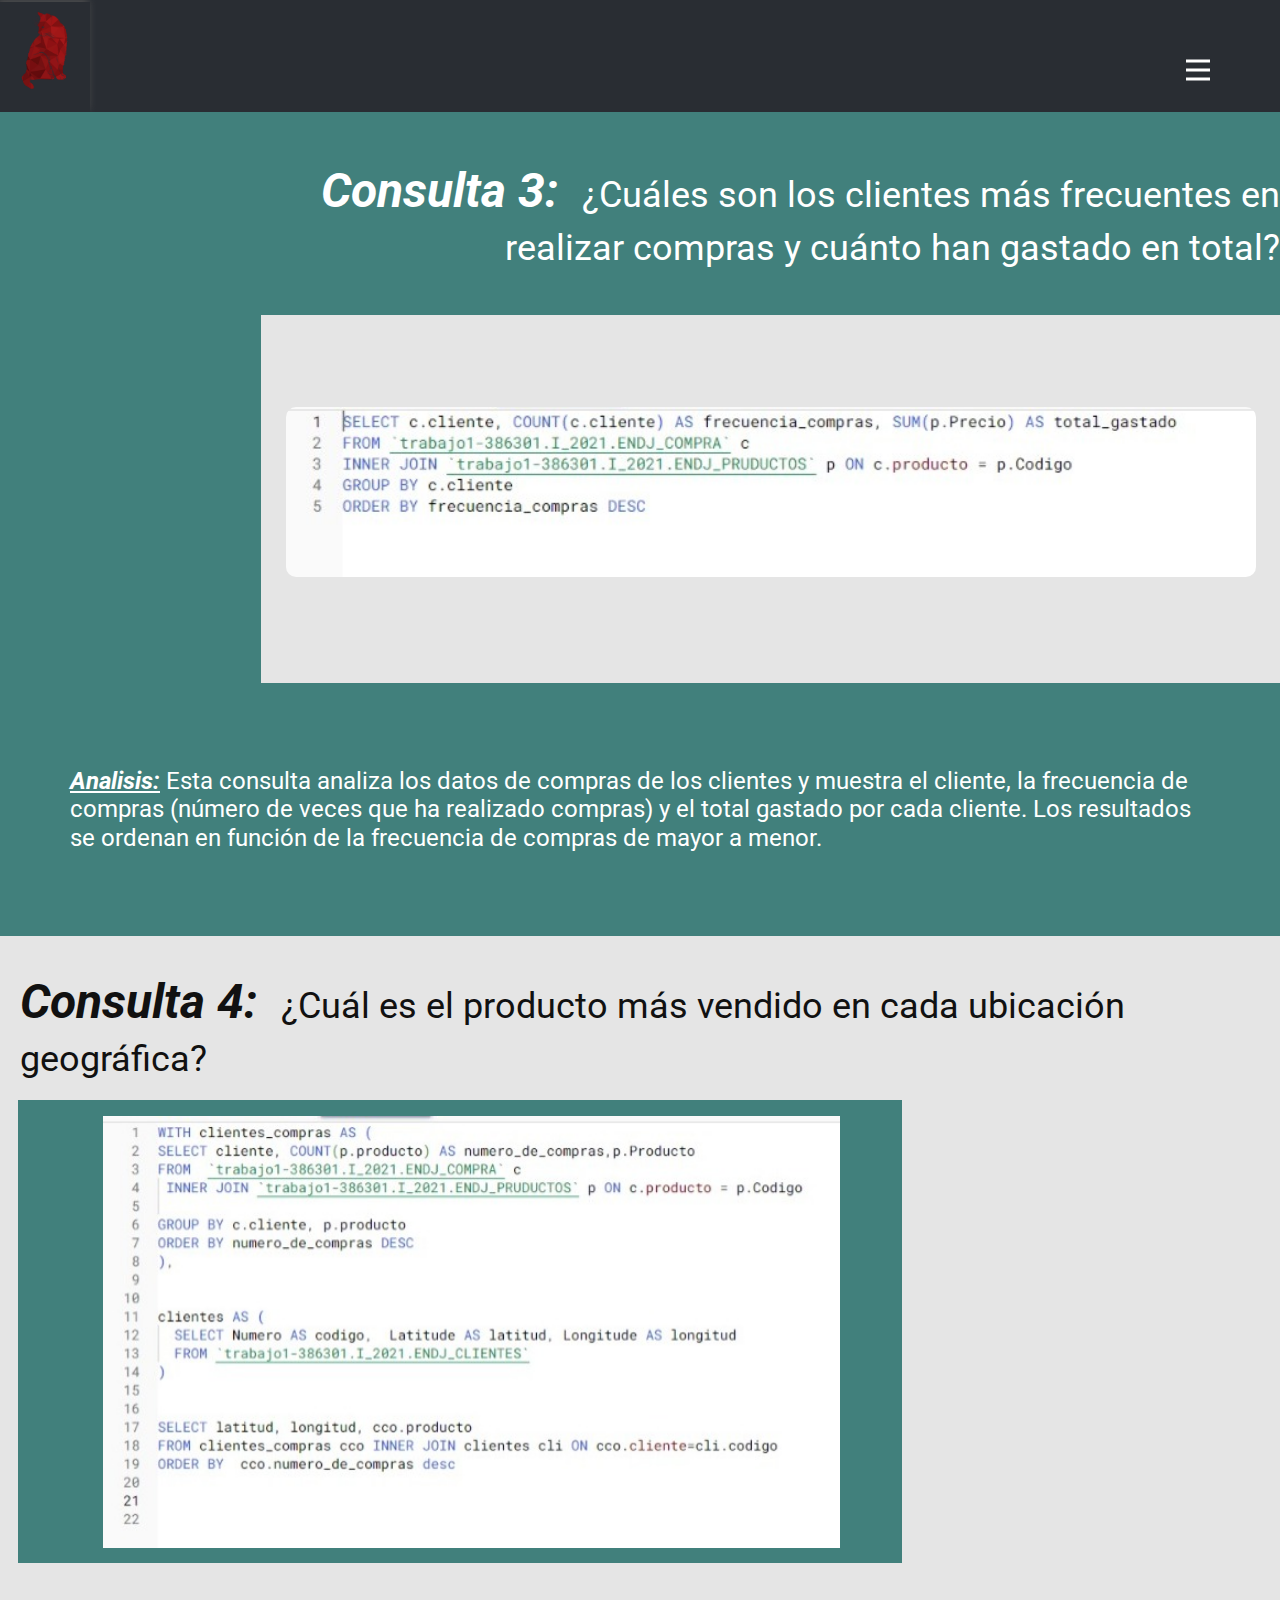
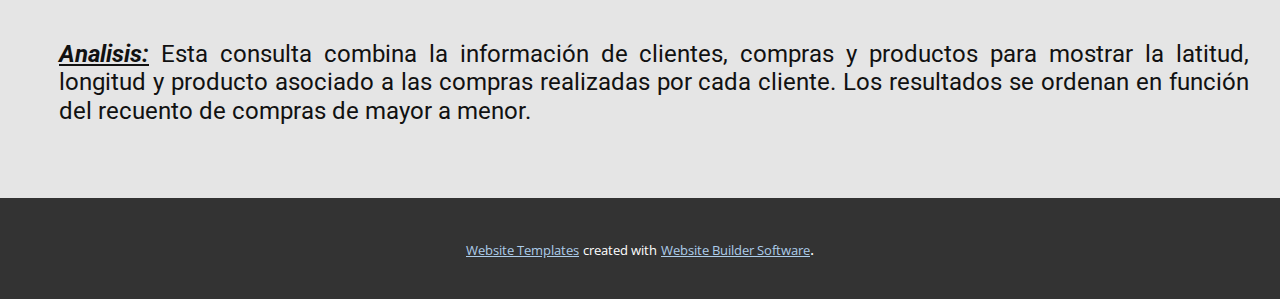
<file: 🔨-CONSULTA-3-Y-4-🔨.html>
<!DOCTYPE html>
<html style="font-size: 16px;" lang="es"><head>
    <meta name="viewport" content="width=device-width, initial-scale=1.0">
    <meta charset="utf-8">
    <meta name="keywords" content="Consulta 1:&nbsp;¿Cuál es el producto más vendido en una ubicación geográfica específica?">
    <meta name="description" content="">
    <title>🔨 CONSULTA 3 Y 4 🔨</title>
    <link rel="stylesheet" href="nicepage.css" media="screen">
<link rel="stylesheet" href="🔨-CONSULTA-3-Y-4-🔨.css" media="screen">
    <script class="u-script" type="text/javascript" src="jquery.js" defer=""></script>
    <script class="u-script" type="text/javascript" src="nicepage.js" defer=""></script>
    <meta name="generator" content="Nicepage 5.9.10, nicepage.com">
    <link id="u-theme-google-font" rel="stylesheet" href="https://fonts.googleapis.com/css?family=Roboto:100,100i,300,300i,400,400i,500,500i,700,700i,900,900i|Open+Sans:300,300i,400,400i,500,500i,600,600i,700,700i,800,800i">
    
    
    
    <script type="application/ld+json">{
		"@context": "http://schema.org",
		"@type": "Organization",
		"name": "Site1",
		"logo": "images/d885ce96a77bfd714b7754c3f14e244f17ad644fff1dcc7ff542cada8e8ea702c8ae03d006464ad79855cc93c896fe2a60ff23a228442717f1513d_1280.png"
}</script>
    <meta name="theme-color" content="#478ac9">
    <meta property="og:title" content="🔨 CONSULTA 3 Y 4 🔨">
    <meta property="og:type" content="website">
  <meta data-intl-tel-input-cdn-path="intlTelInput/"></head>
  <body class="u-body u-xl-mode" data-lang="es"><header class="u-clearfix u-header u-palette-5-dark-3 u-header" id="sec-19e5"><a href="Casa---🏠.html" class="u-image u-logo u-image-1" data-image-width="1067" data-image-height="1280" data-animation-name="customAnimationIn" data-animation-duration="1000" data-animation-direction="" title="Casa">
        <img src="images/d885ce96a77bfd714b7754c3f14e244f17ad644fff1dcc7ff542cada8e8ea702c8ae03d006464ad79855cc93c896fe2a60ff23a228442717f1513d_1280.png" class="u-logo-image u-logo-image-1">
      </a><nav class="u-menu u-menu-hamburger u-offcanvas u-menu-1" data-responsive-from="XL">
        <div class="menu-collapse" style="font-size: 1rem; letter-spacing: 0px;">
          <a class="u-button-style u-custom-left-right-menu-spacing u-custom-padding-bottom u-custom-top-bottom-menu-spacing u-nav-link u-text-active-palette-1-base u-text-hover-palette-2-base" href="#">
            <svg class="u-svg-link" viewBox="0 0 24 24"><use xmlns:xlink="http://www.w3.org/1999/xlink" xlink:href="#menu-hamburger"></use></svg>
            <svg class="u-svg-content" version="1.1" id="menu-hamburger" viewBox="0 0 16 16" x="0px" y="0px" xmlns:xlink="http://www.w3.org/1999/xlink" xmlns="http://www.w3.org/2000/svg"><g><rect y="1" width="16" height="2"></rect><rect y="7" width="16" height="2"></rect><rect y="13" width="16" height="2"></rect>
</g></svg>
          </a>
        </div>
        <div class="u-custom-menu u-nav-container">
          <ul class="u-nav u-unstyled u-nav-1"><li class="u-nav-item"><a class="u-button-style u-nav-link u-text-active-palette-1-base u-text-hover-palette-2-base" href="Casa---🏠.html" style="padding: 10px 20px;">Casa - 🏠</a>
</li><li class="u-nav-item"><a class="u-button-style u-nav-link u-text-active-palette-1-base u-text-hover-palette-2-base" href="🛠-CONSULTA-1-Y-2-🛠.html" style="padding: 10px 20px;">🛠 CONSULTA 1 Y 2 🛠</a>
</li><li class="u-nav-item"><a class="u-button-style u-nav-link u-text-active-palette-1-base u-text-hover-palette-2-base" href="🔨-CONSULTA-3-Y-4-🔨.html" style="padding: 10px 20px;">🔨 CONSULTA 3 Y 4 🔨</a>
</li><li class="u-nav-item"><a class="u-button-style u-nav-link u-text-active-palette-1-base u-text-hover-palette-2-base" href="🔧-CONSULTA-5-🔧.html" style="padding: 10px 20px;">🔧 CONSULTA 5 🔧</a>
</li><li class="u-nav-item"><a class="u-button-style u-nav-link u-text-active-palette-1-base u-text-hover-palette-2-base" href="Contacto---📞.html" style="padding: 10px 20px;">Contacto - 📞</a>
</li></ul>
        </div>
        <div class="u-custom-menu u-nav-container-collapse">
          <div class="u-black u-container-style u-inner-container-layout u-opacity u-opacity-95 u-sidenav">
            <div class="u-inner-container-layout u-sidenav-overflow">
              <div class="u-menu-close"></div>
              <ul class="u-align-center u-nav u-popupmenu-items u-unstyled u-nav-2"><li class="u-nav-item"><a class="u-button-style u-nav-link" href="Casa---🏠.html">Casa - 🏠</a>
</li><li class="u-nav-item"><a class="u-button-style u-nav-link" href="🛠-CONSULTA-1-Y-2-🛠.html">🛠 CONSULTA 1 Y 2 🛠</a>
</li><li class="u-nav-item"><a class="u-button-style u-nav-link" href="🔨-CONSULTA-3-Y-4-🔨.html">🔨 CONSULTA 3 Y 4 🔨</a>
</li><li class="u-nav-item"><a class="u-button-style u-nav-link" href="🔧-CONSULTA-5-🔧.html">🔧 CONSULTA 5 🔧</a>
</li><li class="u-nav-item"><a class="u-button-style u-nav-link" href="Contacto---📞.html">Contacto - 📞</a>
</li></ul>
            </div>
          </div>
          <div class="u-black u-menu-overlay u-opacity u-opacity-70"></div>
        </div>
      </nav></header>
    <section class="u-clearfix u-palette-4-dark-2 u-section-1" id="sec-39c5">
      <h2 class="u-align-right u-subtitle u-text u-text-1">
        <span style="font-weight: 700; font-style: italic;">Consulta 3:&nbsp;</span><b>
          <span style="font-size: 2.25rem; font-weight: 400;"></span></b><b>
          <span style="font-size: 2.25rem; font-weight: 400;">¿Cuáles son los clientes más frecuentes en realizar compras y cuánto han gastado en total?</span>
          <br></b>
      </h2>
      <div class="u-container-style u-grey-10 u-group u-shape-rectangle u-group-1">
        <div class="u-container-layout u-container-layout-1">
          <img class="u-image u-image-round u-radius-10 u-image-1" src="images/WhatsAppImage2023-05-15at10.24.22PM.jpeg" alt="" data-image-width="768" data-image-height="140">
        </div>
      </div>
      <h4 class="u-text u-text-2">
        <span style="font-weight: 700; font-style: italic; text-decoration: underline !important;"> Analisis:</span> Esta consulta analiza los datos de compras de los clientes y muestra el cliente, la frecuencia de compras (número de veces que ha realizado compras) y el total gastado por cada cliente. Los resultados se ordenan en función de la frecuencia de compras de mayor a menor.
      </h4>
    </section>
    <section class="u-clearfix u-grey-10 u-section-2" id="sec-ed23">
      <div class="u-clearfix u-sheet u-sheet-1">
        <h2 class="u-align-left u-subtitle u-text u-text-1">
          <span style="font-weight: 700; font-style: italic;">Consulta 4:&nbsp;</span><b>
            <span style="font-weight: 400;"></span></b><b>
            <span style="font-weight: 400;"></span></b><b>
            <span style="font-size: 2.25rem; font-weight: 400;">¿Cuál es el producto más vendido en cada ubicación geográfica?</span>
            <span style="font-size: 2.25rem;"></span>
            <br></b>
        </h2>
        <div class="u-palette-4-dark-2 u-shape u-shape-rectangle u-shape-1"></div>
        <img class="u-image u-image-default u-image-1" src="images/image5.png" alt="" data-image-width="669" data-image-height="392">
        <h4 class="u-align-justify u-text u-text-2">
          <span style="font-weight: 700; font-style: italic; text-decoration: underline !important;"> Analisis:</span> Esta consulta combina la información de clientes, compras y productos para mostrar la latitud, longitud y producto asociado a las compras realizadas por cada cliente. Los resultados se ordenan en función del recuento de compras de mayor a menor.
        </h4>
      </div>
    </section>
    
    
    
    <section class="u-backlink u-clearfix u-grey-80">
      <a class="u-link" href="https://nicepage.com/website-templates" target="_blank">
        <span>Website Templates</span>
      </a>
      <p class="u-text">
        <span>created with</span>
      </p>
      <a class="u-link" href="" target="_blank">
        <span>Website Builder Software</span>
      </a>. 
    </section>
  
</body></html>
</file>
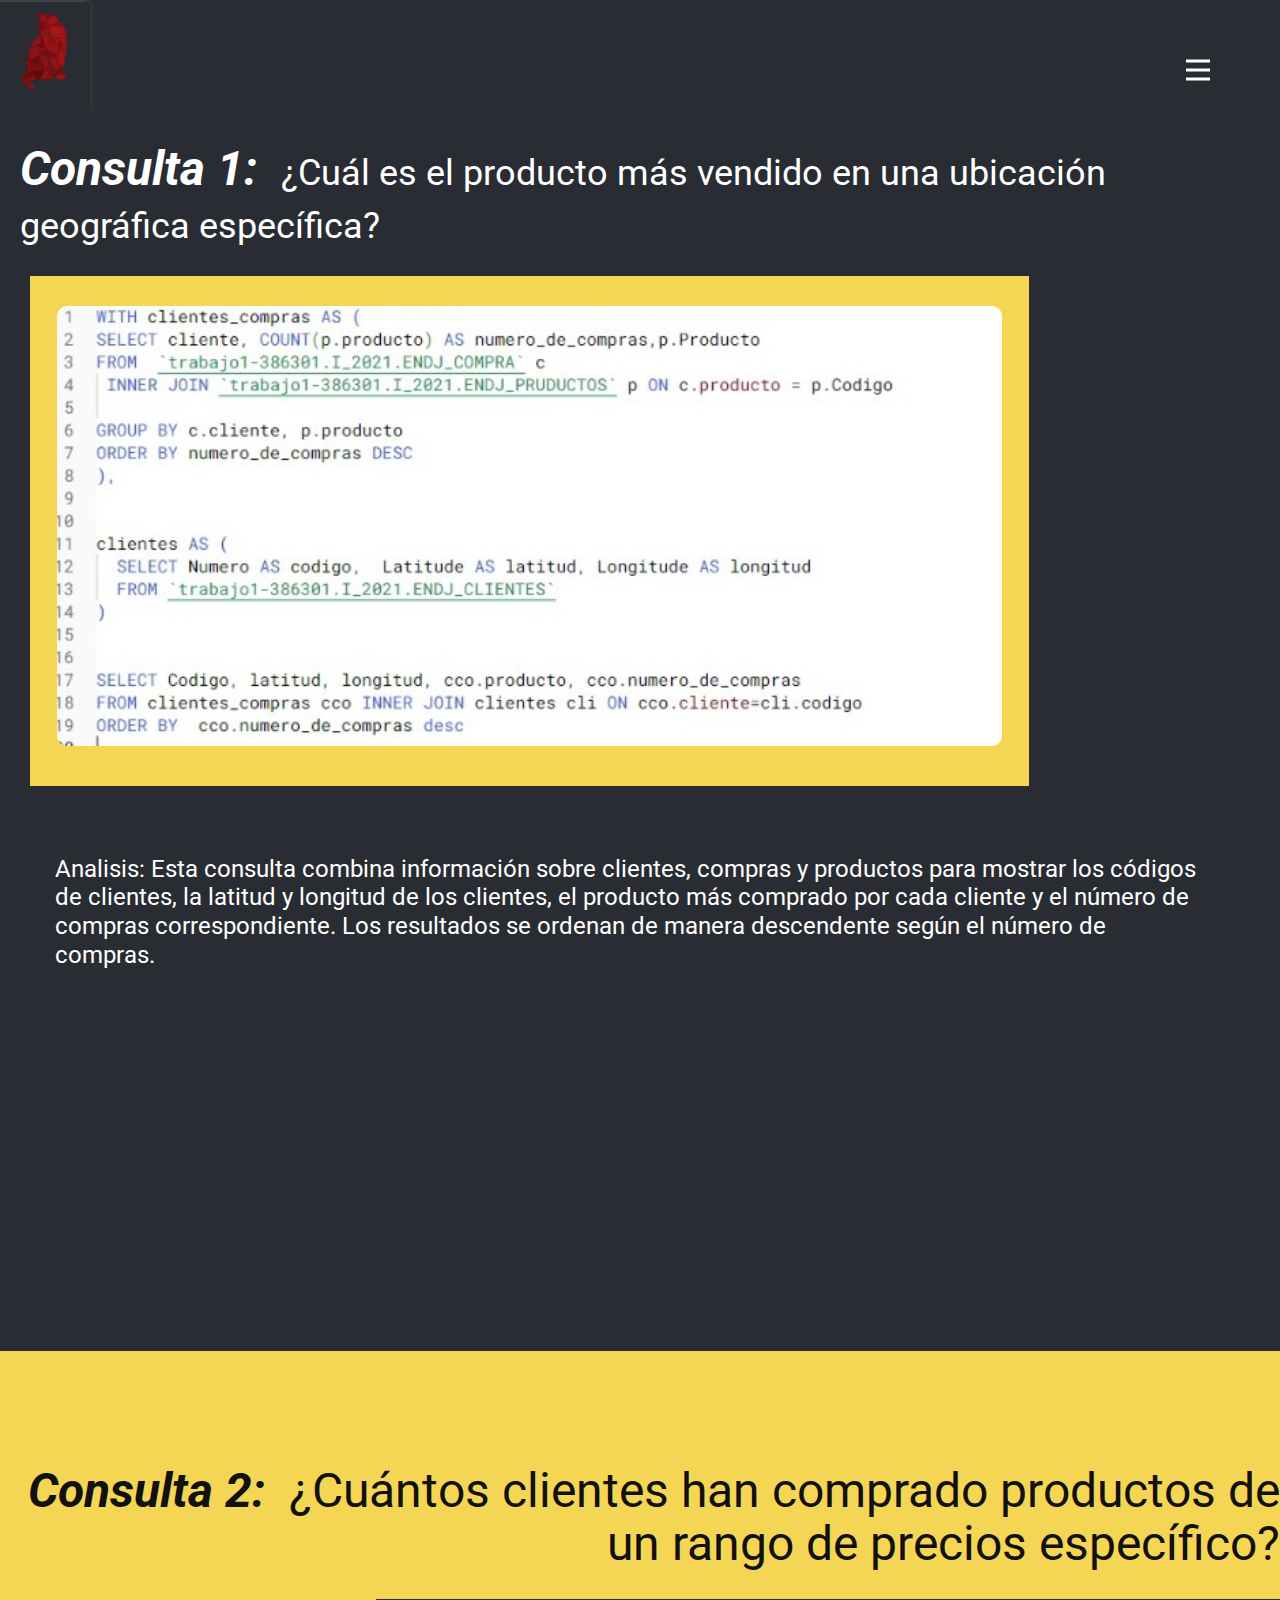
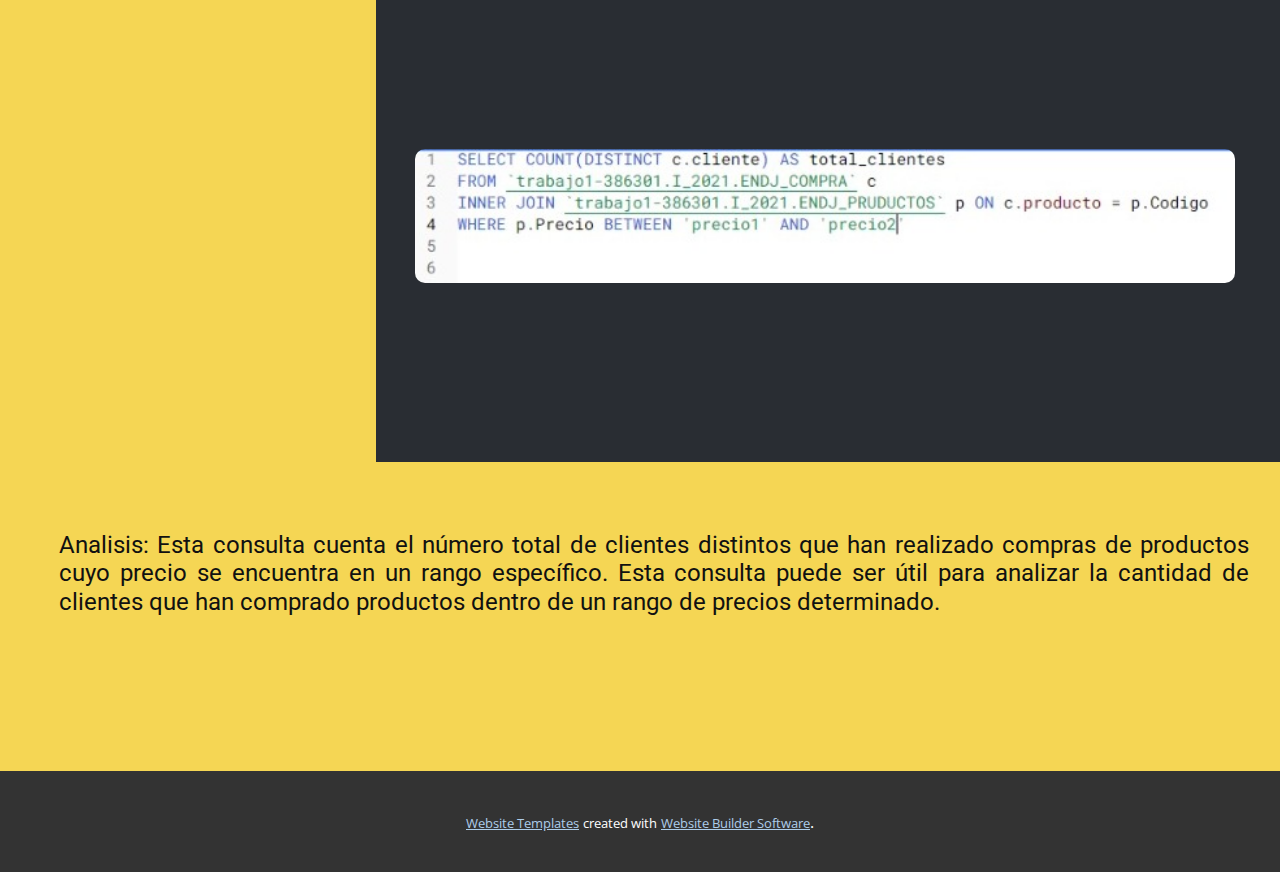
<file: 🛠-CONSULTA-1-Y-2-🛠.html>
<!DOCTYPE html>
<html style="font-size: 16px;" lang="es"><head>
    <meta name="viewport" content="width=device-width, initial-scale=1.0">
    <meta charset="utf-8">
    <meta name="keywords" content="Consulta 1:&nbsp;¿Cuál es el producto más vendido en una ubicación geográfica específica?">
    <meta name="description" content="">
    <title>🛠 CONSULTA 1 Y 2 🛠</title>
    <link rel="stylesheet" href="nicepage.css" media="screen">
<link rel="stylesheet" href="🛠-CONSULTA-1-Y-2-🛠.css" media="screen">
    <script class="u-script" type="text/javascript" src="jquery.js" defer=""></script>
    <script class="u-script" type="text/javascript" src="nicepage.js" defer=""></script>
    <meta name="generator" content="Nicepage 5.9.10, nicepage.com">
    <link id="u-theme-google-font" rel="stylesheet" href="https://fonts.googleapis.com/css?family=Roboto:100,100i,300,300i,400,400i,500,500i,700,700i,900,900i|Open+Sans:300,300i,400,400i,500,500i,600,600i,700,700i,800,800i">
    
    
    
    <script type="application/ld+json">{
		"@context": "http://schema.org",
		"@type": "Organization",
		"name": "Site1",
		"logo": "images/d885ce96a77bfd714b7754c3f14e244f17ad644fff1dcc7ff542cada8e8ea702c8ae03d006464ad79855cc93c896fe2a60ff23a228442717f1513d_1280.png"
}</script>
    <meta name="theme-color" content="#478ac9">
    <meta property="og:title" content="🛠 CONSULTA 1 Y 2 🛠">
    <meta property="og:type" content="website">
  <meta data-intl-tel-input-cdn-path="intlTelInput/"></head>
  <body class="u-body u-xl-mode" data-lang="es"><header class="u-clearfix u-header u-palette-5-dark-3 u-header" id="sec-19e5"><a href="Casa---🏠.html" class="u-image u-logo u-image-1" data-image-width="1067" data-image-height="1280" data-animation-name="customAnimationIn" data-animation-duration="1000" data-animation-direction="" title="Casa">
        <img src="images/d885ce96a77bfd714b7754c3f14e244f17ad644fff1dcc7ff542cada8e8ea702c8ae03d006464ad79855cc93c896fe2a60ff23a228442717f1513d_1280.png" class="u-logo-image u-logo-image-1">
      </a><nav class="u-menu u-menu-hamburger u-offcanvas u-menu-1" data-responsive-from="XL">
        <div class="menu-collapse" style="font-size: 1rem; letter-spacing: 0px;">
          <a class="u-button-style u-custom-left-right-menu-spacing u-custom-padding-bottom u-custom-top-bottom-menu-spacing u-nav-link u-text-active-palette-1-base u-text-hover-palette-2-base" href="#">
            <svg class="u-svg-link" viewBox="0 0 24 24"><use xmlns:xlink="http://www.w3.org/1999/xlink" xlink:href="#menu-hamburger"></use></svg>
            <svg class="u-svg-content" version="1.1" id="menu-hamburger" viewBox="0 0 16 16" x="0px" y="0px" xmlns:xlink="http://www.w3.org/1999/xlink" xmlns="http://www.w3.org/2000/svg"><g><rect y="1" width="16" height="2"></rect><rect y="7" width="16" height="2"></rect><rect y="13" width="16" height="2"></rect>
</g></svg>
          </a>
        </div>
        <div class="u-custom-menu u-nav-container">
          <ul class="u-nav u-unstyled u-nav-1"><li class="u-nav-item"><a class="u-button-style u-nav-link u-text-active-palette-1-base u-text-hover-palette-2-base" href="Casa---🏠.html" style="padding: 10px 20px;">Casa - 🏠</a>
</li><li class="u-nav-item"><a class="u-button-style u-nav-link u-text-active-palette-1-base u-text-hover-palette-2-base" href="🛠-CONSULTA-1-Y-2-🛠.html" style="padding: 10px 20px;">🛠 CONSULTA 1 Y 2 🛠</a>
</li><li class="u-nav-item"><a class="u-button-style u-nav-link u-text-active-palette-1-base u-text-hover-palette-2-base" href="🔨-CONSULTA-3-Y-4-🔨.html" style="padding: 10px 20px;">🔨 CONSULTA 3 Y 4 🔨</a>
</li><li class="u-nav-item"><a class="u-button-style u-nav-link u-text-active-palette-1-base u-text-hover-palette-2-base" href="🔧-CONSULTA-5-🔧.html" style="padding: 10px 20px;">🔧 CONSULTA 5 🔧</a>
</li><li class="u-nav-item"><a class="u-button-style u-nav-link u-text-active-palette-1-base u-text-hover-palette-2-base" href="Contacto---📞.html" style="padding: 10px 20px;">Contacto - 📞</a>
</li></ul>
        </div>
        <div class="u-custom-menu u-nav-container-collapse">
          <div class="u-black u-container-style u-inner-container-layout u-opacity u-opacity-95 u-sidenav">
            <div class="u-inner-container-layout u-sidenav-overflow">
              <div class="u-menu-close"></div>
              <ul class="u-align-center u-nav u-popupmenu-items u-unstyled u-nav-2"><li class="u-nav-item"><a class="u-button-style u-nav-link" href="Casa---🏠.html">Casa - 🏠</a>
</li><li class="u-nav-item"><a class="u-button-style u-nav-link" href="🛠-CONSULTA-1-Y-2-🛠.html">🛠 CONSULTA 1 Y 2 🛠</a>
</li><li class="u-nav-item"><a class="u-button-style u-nav-link" href="🔨-CONSULTA-3-Y-4-🔨.html">🔨 CONSULTA 3 Y 4 🔨</a>
</li><li class="u-nav-item"><a class="u-button-style u-nav-link" href="🔧-CONSULTA-5-🔧.html">🔧 CONSULTA 5 🔧</a>
</li><li class="u-nav-item"><a class="u-button-style u-nav-link" href="Contacto---📞.html">Contacto - 📞</a>
</li></ul>
            </div>
          </div>
          <div class="u-black u-menu-overlay u-opacity u-opacity-70"></div>
        </div>
      </nav></header>
    <section class="u-clearfix u-palette-5-dark-3 u-section-1" id="sec-5104">
      <div class="u-clearfix u-sheet u-sheet-1">
        <h2 class="u-subtitle u-text u-text-default u-text-1">
          <span style="font-weight: 700; font-style: italic;">Consulta 1:&nbsp;</span><b>
            <span style="font-size: 2.25rem; font-weight: 400;">¿Cuál es el producto más vendido en una ubicación geográfica específica?</span>
            <br></b>
        </h2>
        <div class="u-container-style u-group u-palette-3-light-1 u-shape-rectangle u-group-1">
          <div class="u-container-layout u-valign-top u-container-layout-1">
            <img class="u-image u-image-round u-radius-10 u-image-1" src="images/image2.png" alt="" data-image-width="706" data-image-height="323">
          </div>
        </div>
        <h4 class="u-text u-text-default u-text-2"> Analisis: Esta consulta combina información sobre clientes, compras y productos para mostrar los códigos de clientes, la latitud y longitud de los clientes, el producto más comprado por cada cliente y el número de compras correspondiente. Los resultados se ordenan de manera descendente según el número de compras.</h4>
      </div>
    </section>
    <section class="u-clearfix u-palette-3-light-1 u-section-2" id="sec-1214">
      <h2 class="u-align-right u-subtitle u-text u-text-1">
        <span style="font-weight: 700; font-style: italic;">Consulta 2:&nbsp;</span><b>
          <span style="font-weight: 400;"></span></b><b>
          <span style="font-weight: 400;">¿Cuántos clientes han comprado productos de un rango de precios específico?</span>
          <br></b>
      </h2>
      <div class="u-palette-5-dark-3 u-shape u-shape-rectangle u-shape-1"></div>
      <img class="u-image u-image-round u-radius-10 u-image-1" src="images/image4.png" alt="" data-image-width="663" data-image-height="103">
      <h4 class="u-align-justify u-text u-text-2"> Analisis: Esta consulta cuenta el número total de clientes distintos que han realizado compras de productos cuyo precio se encuentra en un rango específico. Esta consulta puede ser útil para analizar la cantidad de clientes que han comprado productos dentro de un rango de precios determinado.</h4>
    </section>
    
    
    
    <section class="u-backlink u-clearfix u-grey-80">
      <a class="u-link" href="https://nicepage.com/website-templates" target="_blank">
        <span>Website Templates</span>
      </a>
      <p class="u-text">
        <span>created with</span>
      </p>
      <a class="u-link" href="" target="_blank">
        <span>Website Builder Software</span>
      </a>. 
    </section>
  
</body></html>
</file>
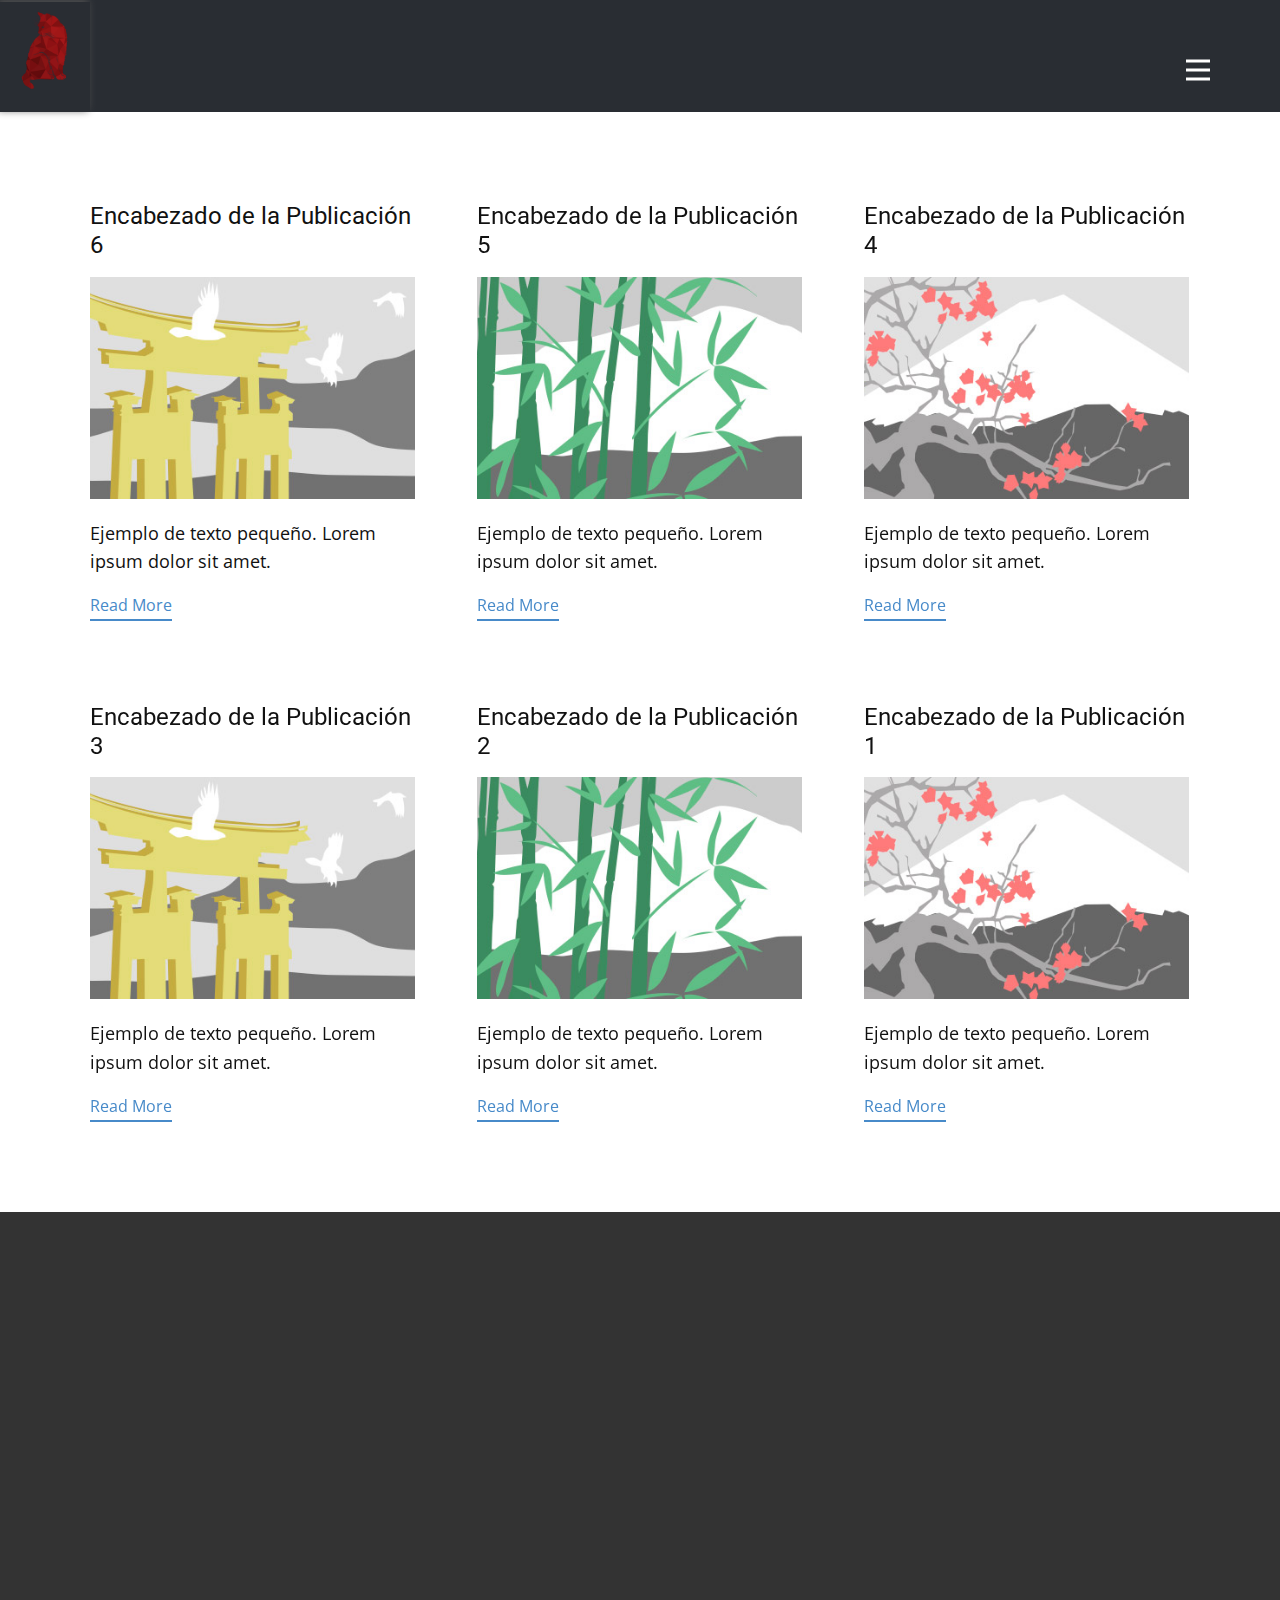
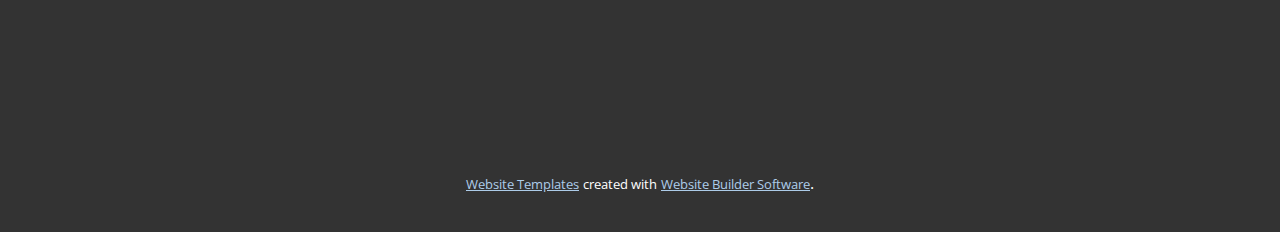
<file: blog/blog.html>
<!DOCTYPE html>
<html style="font-size: 16px;" lang="es"><head>
    <meta name="viewport" content="width=device-width, initial-scale=1.0">
    <meta charset="utf-8">
    <meta name="keywords" content="">
    <meta name="description" content="">
    <title>Blog Template</title>
    <link rel="stylesheet" href="../nicepage.css" media="screen">
<link rel="stylesheet" href="../Blog-Template.css" media="screen">
    <script class="u-script" type="text/javascript" src="../jquery.js" defer=""></script>
    <script class="u-script" type="text/javascript" src="../nicepage.js" defer=""></script>
    <meta name="generator" content="Nicepage 5.9.10, nicepage.com">
    <link id="u-theme-google-font" rel="stylesheet" href="https://fonts.googleapis.com/css?family=Roboto:100,100i,300,300i,400,400i,500,500i,700,700i,900,900i|Open+Sans:300,300i,400,400i,500,500i,600,600i,700,700i,800,800i">
    
    
    <script type="application/ld+json">{
		"@context": "http://schema.org",
		"@type": "Organization",
		"name": "Site1",
		"logo": "images/d885ce96a77bfd714b7754c3f14e244f17ad644fff1dcc7ff542cada8e8ea702c8ae03d006464ad79855cc93c896fe2a60ff23a228442717f1513d_1280.png"
}</script>
    <meta name="theme-color" content="#478ac9">
  <meta data-intl-tel-input-cdn-path="intlTelInput/"></head>
  <body class="u-body u-xl-mode" data-lang="es"><header class="u-clearfix u-header u-palette-5-dark-3 u-header" id="sec-19e5"><a href="../Casa---🏠.html" class="u-image u-logo u-image-1" data-image-width="1067" data-image-height="1280" data-animation-name="customAnimationIn" data-animation-duration="1000" data-animation-direction="" title="Casa">
        <img src="../images/d885ce96a77bfd714b7754c3f14e244f17ad644fff1dcc7ff542cada8e8ea702c8ae03d006464ad79855cc93c896fe2a60ff23a228442717f1513d_1280.png" class="u-logo-image u-logo-image-1">
      </a><nav class="u-menu u-menu-hamburger u-offcanvas u-menu-1" data-responsive-from="XL">
        <div class="menu-collapse" style="font-size: 1rem; letter-spacing: 0px;">
          <a class="u-button-style u-custom-left-right-menu-spacing u-custom-padding-bottom u-custom-top-bottom-menu-spacing u-nav-link u-text-active-palette-1-base u-text-hover-palette-2-base" href="#">
            <svg class="u-svg-link" viewBox="0 0 24 24"><use xmlns:xlink="http://www.w3.org/1999/xlink" xlink:href="#menu-hamburger"></use></svg>
            <svg class="u-svg-content" version="1.1" id="menu-hamburger" viewBox="0 0 16 16" x="0px" y="0px" xmlns:xlink="http://www.w3.org/1999/xlink" xmlns="http://www.w3.org/2000/svg"><g><rect y="1" width="16" height="2"></rect><rect y="7" width="16" height="2"></rect><rect y="13" width="16" height="2"></rect>
</g></svg>
          </a>
        </div>
        <div class="u-custom-menu u-nav-container">
          <ul class="u-nav u-unstyled u-nav-1"><li class="u-nav-item"><a class="u-button-style u-nav-link u-text-active-palette-1-base u-text-hover-palette-2-base" href="../Casa---🏠.html" style="padding: 10px 20px;">Casa - 🏠</a>
</li><li class="u-nav-item"><a class="u-button-style u-nav-link u-text-active-palette-1-base u-text-hover-palette-2-base" href="../🛠-CONSULTA-1-Y-2-🛠.html" style="padding: 10px 20px;">🛠 CONSULTA 1 Y 2 🛠</a>
</li><li class="u-nav-item"><a class="u-button-style u-nav-link u-text-active-palette-1-base u-text-hover-palette-2-base" href="../🔨-CONSULTA-3-Y-4-🔨.html" style="padding: 10px 20px;">🔨 CONSULTA 3 Y 4 🔨</a>
</li><li class="u-nav-item"><a class="u-button-style u-nav-link u-text-active-palette-1-base u-text-hover-palette-2-base" href="../🔧-CONSULTA-5-🔧.html" style="padding: 10px 20px;">🔧 CONSULTA 5 🔧</a>
</li><li class="u-nav-item"><a class="u-button-style u-nav-link u-text-active-palette-1-base u-text-hover-palette-2-base" href="../Contacto---📞.html" style="padding: 10px 20px;">Contacto - 📞</a>
</li></ul>
        </div>
        <div class="u-custom-menu u-nav-container-collapse">
          <div class="u-black u-container-style u-inner-container-layout u-opacity u-opacity-95 u-sidenav">
            <div class="u-inner-container-layout u-sidenav-overflow">
              <div class="u-menu-close"></div>
              <ul class="u-align-center u-nav u-popupmenu-items u-unstyled u-nav-2"><li class="u-nav-item"><a class="u-button-style u-nav-link" href="../Casa---🏠.html">Casa - 🏠</a>
</li><li class="u-nav-item"><a class="u-button-style u-nav-link" href="../🛠-CONSULTA-1-Y-2-🛠.html">🛠 CONSULTA 1 Y 2 🛠</a>
</li><li class="u-nav-item"><a class="u-button-style u-nav-link" href="../🔨-CONSULTA-3-Y-4-🔨.html">🔨 CONSULTA 3 Y 4 🔨</a>
</li><li class="u-nav-item"><a class="u-button-style u-nav-link" href="../🔧-CONSULTA-5-🔧.html">🔧 CONSULTA 5 🔧</a>
</li><li class="u-nav-item"><a class="u-button-style u-nav-link" href="../Contacto---📞.html">Contacto - 📞</a>
</li></ul>
            </div>
          </div>
          <div class="u-black u-menu-overlay u-opacity u-opacity-70"></div>
        </div>
      </nav></header>
    <section class="u-clearfix u-section-1" id="sec-4fb5">
      <div class="u-clearfix u-sheet u-valign-middle u-sheet-1"><!--blog--><!--blog_options_json--><!--{"type":"Recent","source":"","tags":"","count":""}--><!--/blog_options_json-->
        <div class="u-blog u-expanded-width u-repeater u-repeater-1"><!--blog_post-->
          <div class="u-blog-post u-container-style u-repeater-item u-white u-repeater-item-1">
            <div class="u-container-layout u-similar-container u-valign-top u-container-layout-1"><!--blog_post_header-->
              <h4 class="u-blog-control u-text u-text-1">
                <a class="u-post-header-link" href="../blog/enviar-5.html">Encabezado de la Publicación 6</a>
              </h4><!--/blog_post_header--><!--blog_post_image-->
              <a class="u-post-header-link" href="../blog/enviar-5.html"><img alt="" class="u-blog-control u-expanded-width u-image u-image-default u-image-1" src="../images/8ad73f3c.jpeg"></a><!--/blog_post_image--><!--blog_post_content-->
              <div class="u-blog-control u-post-content u-text u-text-2 fr-view">Ejemplo de texto pequeño. Lorem ipsum dolor sit amet.</div><!--/blog_post_content--><!--blog_post_readmore-->
              <a href="../blog/enviar-5.html" class="u-blog-control u-border-2 u-border-palette-1-base u-btn u-btn-rectangle u-button-style u-none u-btn-1"><!--blog_post_readmore_content--><!--options_json--><!--{"content":"Read More","defaultValue":"Lee mas"}--><!--/options_json-->Read More<!--/blog_post_readmore_content--></a><!--/blog_post_readmore-->
            </div>
          </div><div class="u-blog-post u-container-style u-repeater-item u-video-cover u-white">
            <div class="u-container-layout u-similar-container u-valign-top u-container-layout-2"><!--blog_post_header-->
              <h4 class="u-blog-control u-text u-text-3">
                <a class="u-post-header-link" href="../blog/enviar-4.html">Encabezado de la Publicación 5</a>
              </h4><!--/blog_post_header--><!--blog_post_image-->
              <a class="u-post-header-link" href="../blog/enviar-4.html"><img alt="" class="u-blog-control u-expanded-width u-image u-image-default u-image-2" src="../images/68f64b9d.jpeg"></a><!--/blog_post_image--><!--blog_post_content-->
              <div class="u-blog-control u-post-content u-text u-text-4 fr-view">Ejemplo de texto pequeño. Lorem ipsum dolor sit amet.</div><!--/blog_post_content--><!--blog_post_readmore-->
              <a href="../blog/enviar-4.html" class="u-blog-control u-border-2 u-border-palette-1-base u-btn u-btn-rectangle u-button-style u-none u-btn-2"><!--blog_post_readmore_content--><!--options_json--><!--{"content":"Read More","defaultValue":"Lee mas"}--><!--/options_json-->Read More<!--/blog_post_readmore_content--></a><!--/blog_post_readmore-->
            </div>
          </div><div class="u-blog-post u-container-style u-repeater-item u-video-cover u-white">
            <div class="u-container-layout u-similar-container u-valign-top u-container-layout-3"><!--blog_post_header-->
              <h4 class="u-blog-control u-text u-text-5">
                <a class="u-post-header-link" href="../blog/enviar-3.html">Encabezado de la Publicación 4</a>
              </h4><!--/blog_post_header--><!--blog_post_image-->
              <a class="u-post-header-link" href="../blog/enviar-3.html"><img alt="" class="u-blog-control u-expanded-width u-image u-image-default u-image-3" src="../images/0fd3416c.jpeg"></a><!--/blog_post_image--><!--blog_post_content-->
              <div class="u-blog-control u-post-content u-text u-text-6 fr-view">Ejemplo de texto pequeño. Lorem ipsum dolor sit amet.</div><!--/blog_post_content--><!--blog_post_readmore-->
              <a href="../blog/enviar-3.html" class="u-blog-control u-border-2 u-border-palette-1-base u-btn u-btn-rectangle u-button-style u-none u-btn-3"><!--blog_post_readmore_content--><!--options_json--><!--{"content":"Read More","defaultValue":"Lee mas"}--><!--/options_json-->Read More<!--/blog_post_readmore_content--></a><!--/blog_post_readmore-->
            </div>
          </div><div class="u-blog-post u-container-style u-repeater-item u-white u-repeater-item-1">
            <div class="u-container-layout u-similar-container u-valign-top u-container-layout-1"><!--blog_post_header-->
              <h4 class="u-blog-control u-text u-text-1">
                <a class="u-post-header-link" href="../blog/enviar-2.html">Encabezado de la Publicación 3</a>
              </h4><!--/blog_post_header--><!--blog_post_image-->
              <a class="u-post-header-link" href="../blog/enviar-2.html"><img alt="" class="u-blog-control u-expanded-width u-image u-image-default u-image-1" src="../images/8ad73f3c.jpeg"></a><!--/blog_post_image--><!--blog_post_content-->
              <div class="u-blog-control u-post-content u-text u-text-2 fr-view">Ejemplo de texto pequeño. Lorem ipsum dolor sit amet.</div><!--/blog_post_content--><!--blog_post_readmore-->
              <a href="../blog/enviar-2.html" class="u-blog-control u-border-2 u-border-palette-1-base u-btn u-btn-rectangle u-button-style u-none u-btn-1"><!--blog_post_readmore_content--><!--options_json--><!--{"content":"Read More","defaultValue":"Lee mas"}--><!--/options_json-->Read More<!--/blog_post_readmore_content--></a><!--/blog_post_readmore-->
            </div>
          </div><div class="u-blog-post u-container-style u-repeater-item u-video-cover u-white">
            <div class="u-container-layout u-similar-container u-valign-top u-container-layout-2"><!--blog_post_header-->
              <h4 class="u-blog-control u-text u-text-3">
                <a class="u-post-header-link" href="../blog/enviar-1.html">Encabezado de la Publicación 2</a>
              </h4><!--/blog_post_header--><!--blog_post_image-->
              <a class="u-post-header-link" href="../blog/enviar-1.html"><img alt="" class="u-blog-control u-expanded-width u-image u-image-default u-image-2" src="../images/68f64b9d.jpeg"></a><!--/blog_post_image--><!--blog_post_content-->
              <div class="u-blog-control u-post-content u-text u-text-4 fr-view">Ejemplo de texto pequeño. Lorem ipsum dolor sit amet.</div><!--/blog_post_content--><!--blog_post_readmore-->
              <a href="../blog/enviar-1.html" class="u-blog-control u-border-2 u-border-palette-1-base u-btn u-btn-rectangle u-button-style u-none u-btn-2"><!--blog_post_readmore_content--><!--options_json--><!--{"content":"Read More","defaultValue":"Lee mas"}--><!--/options_json-->Read More<!--/blog_post_readmore_content--></a><!--/blog_post_readmore-->
            </div>
          </div><div class="u-blog-post u-container-style u-repeater-item u-video-cover u-white">
            <div class="u-container-layout u-similar-container u-valign-top u-container-layout-3"><!--blog_post_header-->
              <h4 class="u-blog-control u-text u-text-5">
                <a class="u-post-header-link" href="../blog/enviar.html">Encabezado de la Publicación 1</a>
              </h4><!--/blog_post_header--><!--blog_post_image-->
              <a class="u-post-header-link" href="../blog/enviar.html"><img alt="" class="u-blog-control u-expanded-width u-image u-image-default u-image-3" src="../images/0fd3416c.jpeg"></a><!--/blog_post_image--><!--blog_post_content-->
              <div class="u-blog-control u-post-content u-text u-text-6 fr-view">Ejemplo de texto pequeño. Lorem ipsum dolor sit amet.</div><!--/blog_post_content--><!--blog_post_readmore-->
              <a href="../blog/enviar.html" class="u-blog-control u-border-2 u-border-palette-1-base u-btn u-btn-rectangle u-button-style u-none u-btn-3"><!--blog_post_readmore_content--><!--options_json--><!--{"content":"Read More","defaultValue":"Lee mas"}--><!--/options_json-->Read More<!--/blog_post_readmore_content--></a><!--/blog_post_readmore-->
            </div>
          </div><!--/blog_post--><!--blog_post-->
          <!--/blog_post--><!--blog_post-->
          <!--/blog_post-->
        </div><!--/blog-->
      </div>
    </section>
    
    
    <footer class="u-align-center u-clearfix u-footer u-grey-80 u-footer" id="sec-85a1"><div class="u-clearfix u-sheet u-sheet-1"></div></footer>
    <section class="u-backlink u-clearfix u-grey-80">
      <a class="u-link" href="https://nicepage.com/website-templates" target="_blank">
        <span>Website Templates</span>
      </a>
      <p class="u-text">
        <span>created with</span>
      </p>
      <a class="u-link" href="" target="_blank">
        <span>Website Builder Software</span>
      </a>. 
    </section>
  
</body></html>
</file>
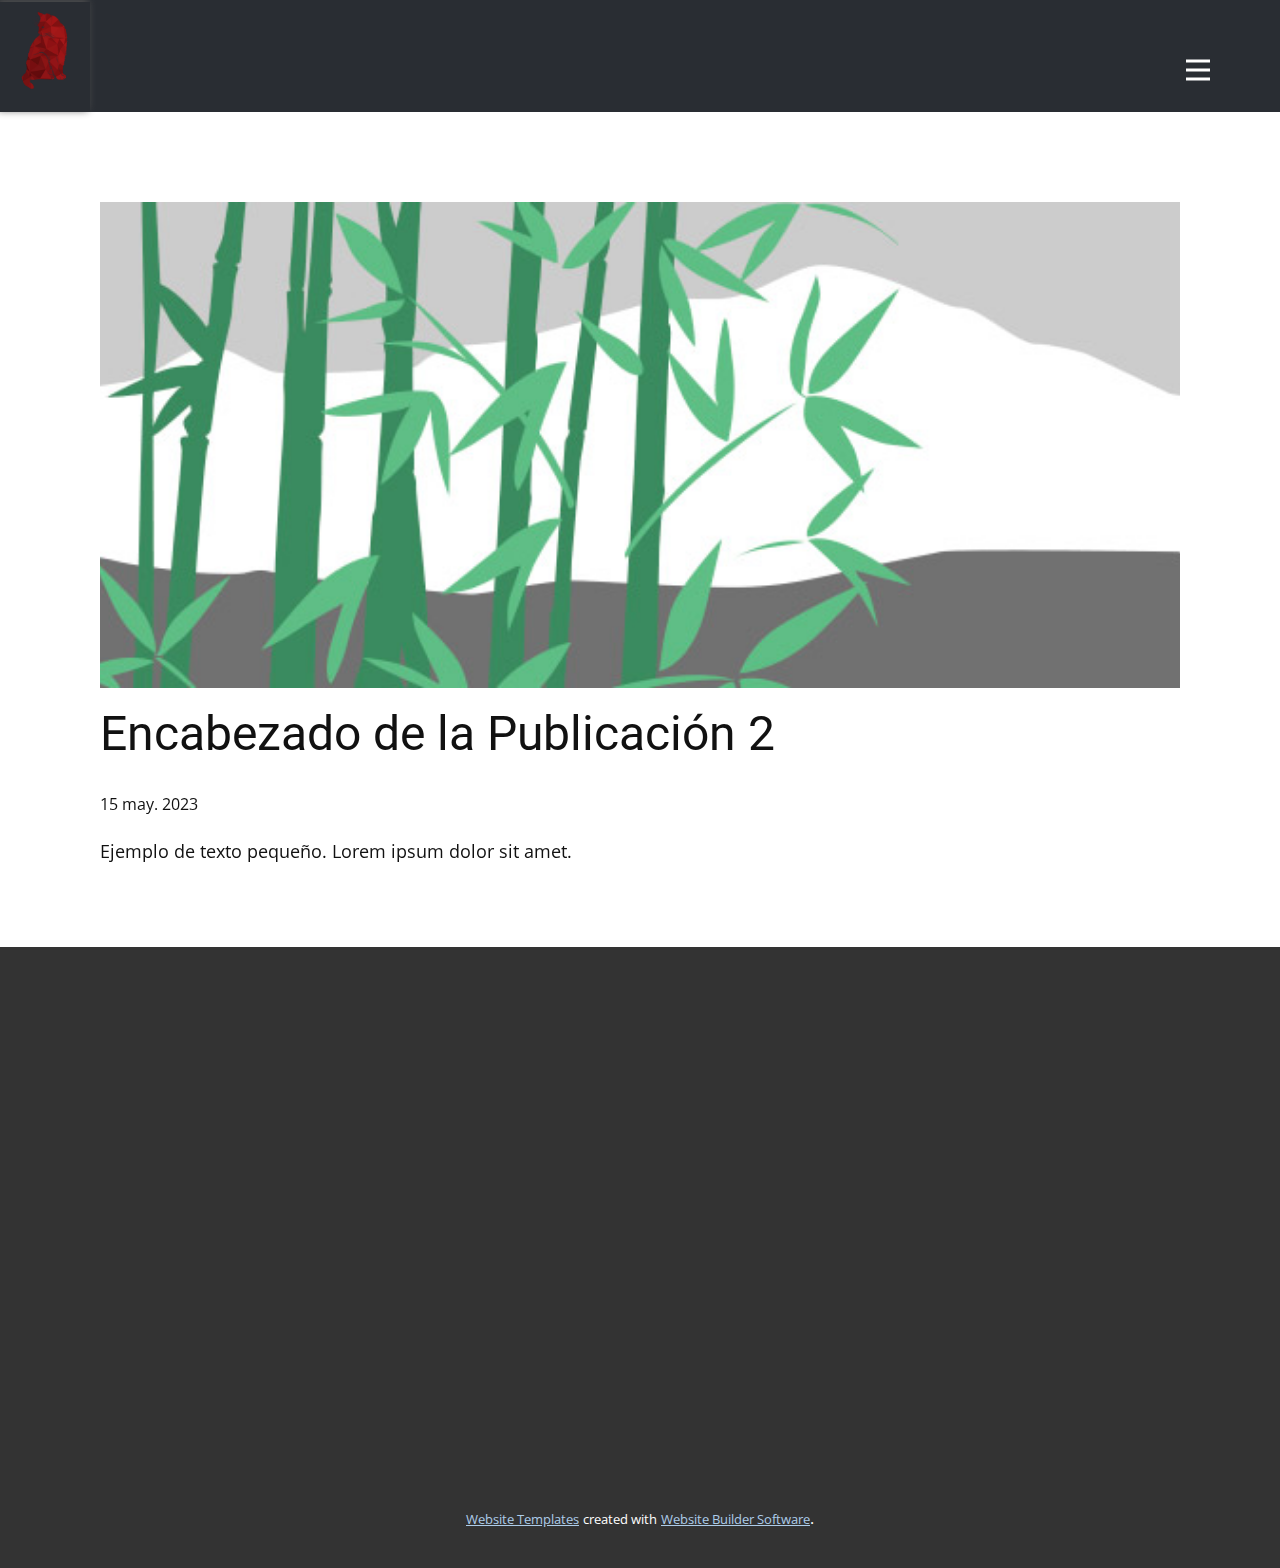
<file: blog/enviar-1.html>
<!DOCTYPE html>
<html style="font-size: 16px;" lang="es"><head>
    <meta name="viewport" content="width=device-width, initial-scale=1.0">
    <meta charset="utf-8">
    <meta name="keywords" content="Encabezado de la Publicación 1">
    <meta name="description" content="">
    <title>Encabezado de la Publicación 2</title>
    <link rel="stylesheet" href="../nicepage.css" media="screen">
<link rel="stylesheet" href="../Post-Template.css" media="screen">
    <script class="u-script" type="text/javascript" src="../jquery.js" defer=""></script>
    <script class="u-script" type="text/javascript" src="../nicepage.js" defer=""></script>
    <meta name="generator" content="Nicepage 5.9.10, nicepage.com">
    <link id="u-theme-google-font" rel="stylesheet" href="https://fonts.googleapis.com/css?family=Roboto:100,100i,300,300i,400,400i,500,500i,700,700i,900,900i|Open+Sans:300,300i,400,400i,500,500i,600,600i,700,700i,800,800i">
    
    
    <script type="application/ld+json">{
		"@context": "http://schema.org",
		"@type": "Organization",
		"name": "Site1",
		"logo": "images/d885ce96a77bfd714b7754c3f14e244f17ad644fff1dcc7ff542cada8e8ea702c8ae03d006464ad79855cc93c896fe2a60ff23a228442717f1513d_1280.png"
}</script>
    <meta name="theme-color" content="#478ac9">
  <meta data-intl-tel-input-cdn-path="intlTelInput/"></head>
  <body class="u-body u-xl-mode" data-lang="es"><header class="u-clearfix u-header u-palette-5-dark-3 u-header" id="sec-19e5"><a href="../Casa---🏠.html" class="u-image u-logo u-image-1" data-image-width="1067" data-image-height="1280" data-animation-name="customAnimationIn" data-animation-duration="1000" data-animation-direction="" title="Casa">
        <img src="../images/d885ce96a77bfd714b7754c3f14e244f17ad644fff1dcc7ff542cada8e8ea702c8ae03d006464ad79855cc93c896fe2a60ff23a228442717f1513d_1280.png" class="u-logo-image u-logo-image-1">
      </a><nav class="u-menu u-menu-hamburger u-offcanvas u-menu-1" data-responsive-from="XL">
        <div class="menu-collapse" style="font-size: 1rem; letter-spacing: 0px;">
          <a class="u-button-style u-custom-left-right-menu-spacing u-custom-padding-bottom u-custom-top-bottom-menu-spacing u-nav-link u-text-active-palette-1-base u-text-hover-palette-2-base" href="#">
            <svg class="u-svg-link" viewBox="0 0 24 24"><use xmlns:xlink="http://www.w3.org/1999/xlink" xlink:href="#menu-hamburger"></use></svg>
            <svg class="u-svg-content" version="1.1" id="menu-hamburger" viewBox="0 0 16 16" x="0px" y="0px" xmlns:xlink="http://www.w3.org/1999/xlink" xmlns="http://www.w3.org/2000/svg"><g><rect y="1" width="16" height="2"></rect><rect y="7" width="16" height="2"></rect><rect y="13" width="16" height="2"></rect>
</g></svg>
          </a>
        </div>
        <div class="u-custom-menu u-nav-container">
          <ul class="u-nav u-unstyled u-nav-1"><li class="u-nav-item"><a class="u-button-style u-nav-link u-text-active-palette-1-base u-text-hover-palette-2-base" href="../Casa---🏠.html" style="padding: 10px 20px;">Casa - 🏠</a>
</li><li class="u-nav-item"><a class="u-button-style u-nav-link u-text-active-palette-1-base u-text-hover-palette-2-base" href="../🛠-CONSULTA-1-Y-2-🛠.html" style="padding: 10px 20px;">🛠 CONSULTA 1 Y 2 🛠</a>
</li><li class="u-nav-item"><a class="u-button-style u-nav-link u-text-active-palette-1-base u-text-hover-palette-2-base" href="../🔨-CONSULTA-3-Y-4-🔨.html" style="padding: 10px 20px;">🔨 CONSULTA 3 Y 4 🔨</a>
</li><li class="u-nav-item"><a class="u-button-style u-nav-link u-text-active-palette-1-base u-text-hover-palette-2-base" href="../🔧-CONSULTA-5-🔧.html" style="padding: 10px 20px;">🔧 CONSULTA 5 🔧</a>
</li><li class="u-nav-item"><a class="u-button-style u-nav-link u-text-active-palette-1-base u-text-hover-palette-2-base" href="../Contacto---📞.html" style="padding: 10px 20px;">Contacto - 📞</a>
</li></ul>
        </div>
        <div class="u-custom-menu u-nav-container-collapse">
          <div class="u-black u-container-style u-inner-container-layout u-opacity u-opacity-95 u-sidenav">
            <div class="u-inner-container-layout u-sidenav-overflow">
              <div class="u-menu-close"></div>
              <ul class="u-align-center u-nav u-popupmenu-items u-unstyled u-nav-2"><li class="u-nav-item"><a class="u-button-style u-nav-link" href="../Casa---🏠.html">Casa - 🏠</a>
</li><li class="u-nav-item"><a class="u-button-style u-nav-link" href="../🛠-CONSULTA-1-Y-2-🛠.html">🛠 CONSULTA 1 Y 2 🛠</a>
</li><li class="u-nav-item"><a class="u-button-style u-nav-link" href="../🔨-CONSULTA-3-Y-4-🔨.html">🔨 CONSULTA 3 Y 4 🔨</a>
</li><li class="u-nav-item"><a class="u-button-style u-nav-link" href="../🔧-CONSULTA-5-🔧.html">🔧 CONSULTA 5 🔧</a>
</li><li class="u-nav-item"><a class="u-button-style u-nav-link" href="../Contacto---📞.html">Contacto - 📞</a>
</li></ul>
            </div>
          </div>
          <div class="u-black u-menu-overlay u-opacity u-opacity-70"></div>
        </div>
      </nav></header>
    <section class="u-align-center u-clearfix u-section-1" id="sec-d434">
      <div class="u-clearfix u-sheet u-valign-middle-md u-valign-middle-sm u-valign-middle-xs u-sheet-1"><!--post_details--><!--post_details_options_json--><!--{"source":""}--><!--/post_details_options_json--><!--blog_post-->
        <div class="u-container-style u-expanded-width u-post-details u-post-details-1">
          <div class="u-container-layout u-valign-middle u-container-layout-1"><!--blog_post_image-->
            <img alt="" class="u-blog-control u-expanded-width u-image u-image-default u-image-1" src="../images/68f64b9d.jpeg"><!--/blog_post_image--><!--blog_post_header-->
            <h2 class="u-blog-control u-text u-text-1">Encabezado de la Publicación 2</h2><!--/blog_post_header--><!--blog_post_metadata-->
            <div class="u-blog-control u-metadata u-metadata-1"><!--blog_post_metadata_date-->
              <span class="u-meta-date u-meta-icon">15 may. 2023</span><!--/blog_post_metadata_date--><!--blog_post_metadata_category-->
              <!--/blog_post_metadata_category--><!--blog_post_metadata_comments-->
              <!--/blog_post_metadata_comments-->
            </div><!--/blog_post_metadata--><!--blog_post_content-->
            <div class="u-align-justify u-blog-control u-post-content u-text u-text-2 fr-view">
  Ejemplo de texto pequeño. Lorem ipsum dolor sit amet.
  </div><!--/blog_post_content-->
          </div>
        </div><!--/blog_post--><!--/post_details-->
      </div>
    </section>
    
    
    <footer class="u-align-center u-clearfix u-footer u-grey-80 u-footer" id="sec-85a1"><div class="u-clearfix u-sheet u-sheet-1"></div></footer>
    <section class="u-backlink u-clearfix u-grey-80">
      <a class="u-link" href="https://nicepage.com/website-templates" target="_blank">
        <span>Website Templates</span>
      </a>
      <p class="u-text">
        <span>created with</span>
      </p>
      <a class="u-link" href="" target="_blank">
        <span>Website Builder Software</span>
      </a>. 
    </section>
  
</body></html>
</file>
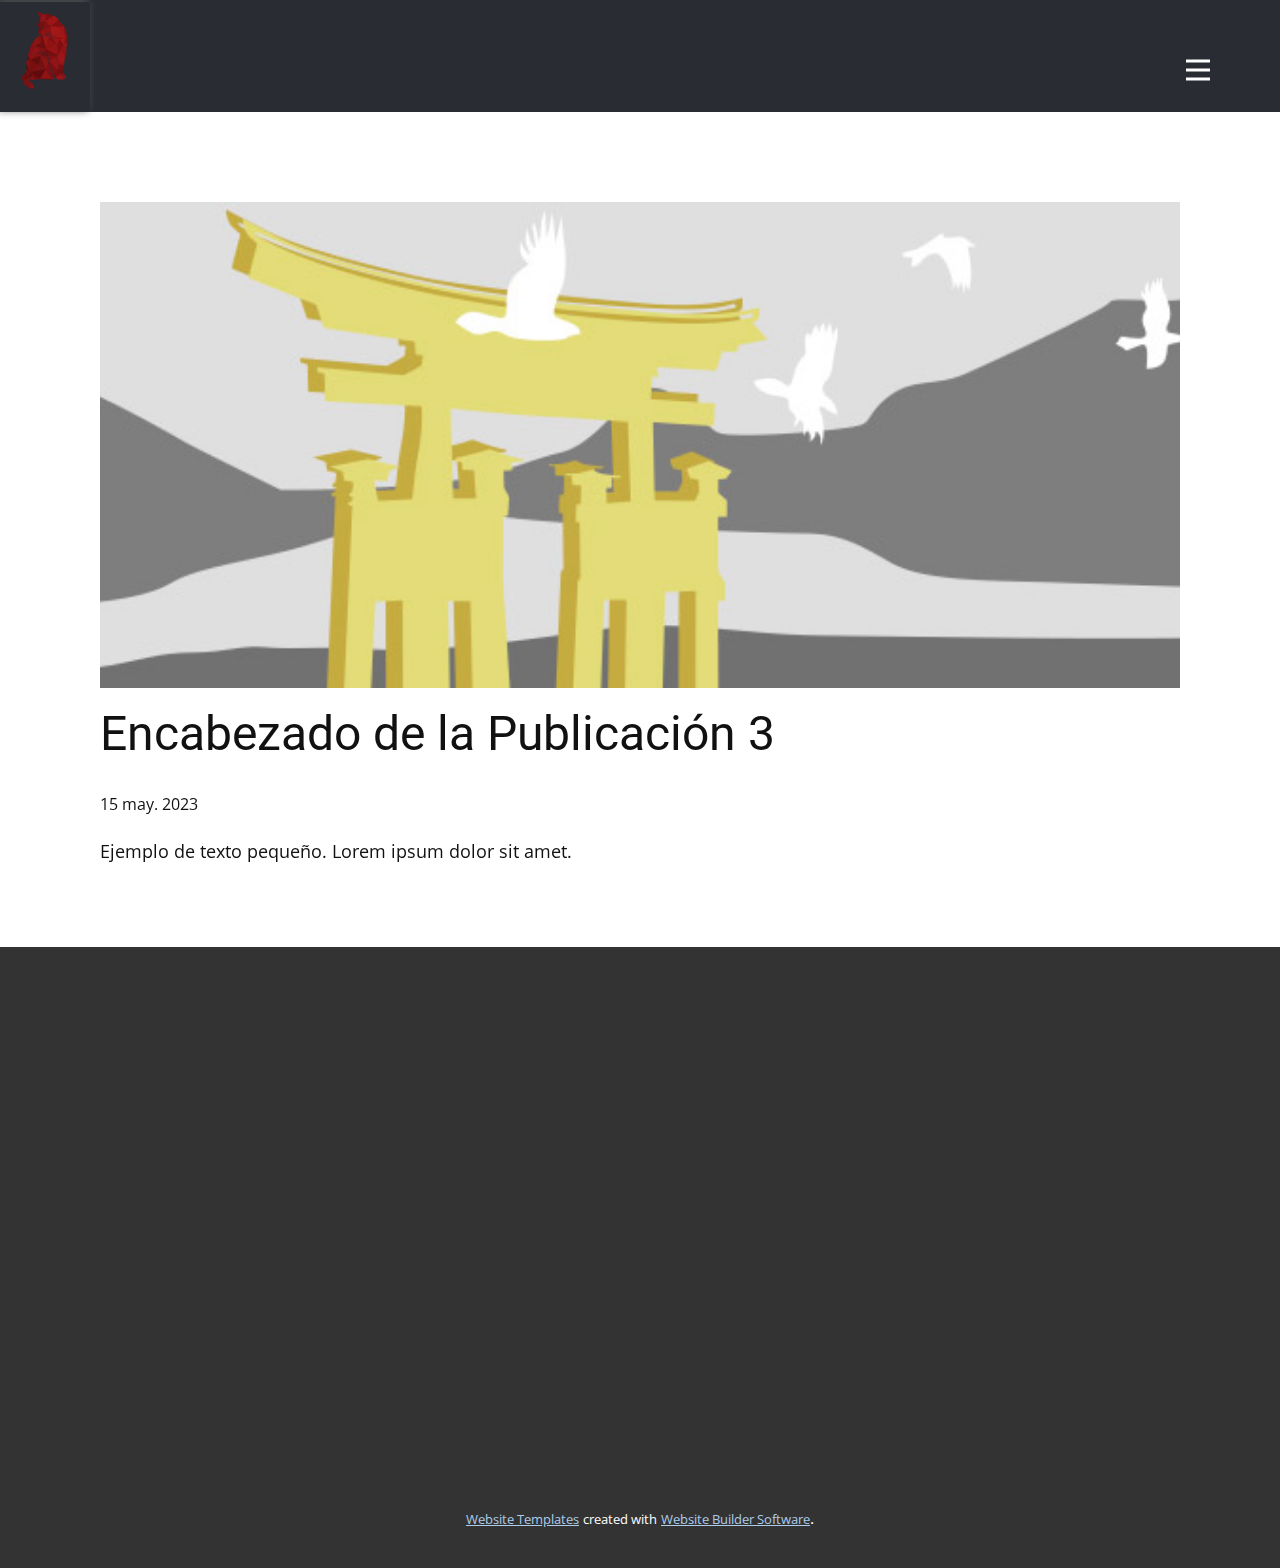
<file: blog/enviar-2.html>
<!DOCTYPE html>
<html style="font-size: 16px;" lang="es"><head>
    <meta name="viewport" content="width=device-width, initial-scale=1.0">
    <meta charset="utf-8">
    <meta name="keywords" content="Encabezado de la Publicación 1">
    <meta name="description" content="">
    <title>Encabezado de la Publicación 3</title>
    <link rel="stylesheet" href="../nicepage.css" media="screen">
<link rel="stylesheet" href="../Post-Template.css" media="screen">
    <script class="u-script" type="text/javascript" src="../jquery.js" defer=""></script>
    <script class="u-script" type="text/javascript" src="../nicepage.js" defer=""></script>
    <meta name="generator" content="Nicepage 5.9.10, nicepage.com">
    <link id="u-theme-google-font" rel="stylesheet" href="https://fonts.googleapis.com/css?family=Roboto:100,100i,300,300i,400,400i,500,500i,700,700i,900,900i|Open+Sans:300,300i,400,400i,500,500i,600,600i,700,700i,800,800i">
    
    
    <script type="application/ld+json">{
		"@context": "http://schema.org",
		"@type": "Organization",
		"name": "Site1",
		"logo": "images/d885ce96a77bfd714b7754c3f14e244f17ad644fff1dcc7ff542cada8e8ea702c8ae03d006464ad79855cc93c896fe2a60ff23a228442717f1513d_1280.png"
}</script>
    <meta name="theme-color" content="#478ac9">
  <meta data-intl-tel-input-cdn-path="intlTelInput/"></head>
  <body class="u-body u-xl-mode" data-lang="es"><header class="u-clearfix u-header u-palette-5-dark-3 u-header" id="sec-19e5"><a href="../Casa---🏠.html" class="u-image u-logo u-image-1" data-image-width="1067" data-image-height="1280" data-animation-name="customAnimationIn" data-animation-duration="1000" data-animation-direction="" title="Casa">
        <img src="../images/d885ce96a77bfd714b7754c3f14e244f17ad644fff1dcc7ff542cada8e8ea702c8ae03d006464ad79855cc93c896fe2a60ff23a228442717f1513d_1280.png" class="u-logo-image u-logo-image-1">
      </a><nav class="u-menu u-menu-hamburger u-offcanvas u-menu-1" data-responsive-from="XL">
        <div class="menu-collapse" style="font-size: 1rem; letter-spacing: 0px;">
          <a class="u-button-style u-custom-left-right-menu-spacing u-custom-padding-bottom u-custom-top-bottom-menu-spacing u-nav-link u-text-active-palette-1-base u-text-hover-palette-2-base" href="#">
            <svg class="u-svg-link" viewBox="0 0 24 24"><use xmlns:xlink="http://www.w3.org/1999/xlink" xlink:href="#menu-hamburger"></use></svg>
            <svg class="u-svg-content" version="1.1" id="menu-hamburger" viewBox="0 0 16 16" x="0px" y="0px" xmlns:xlink="http://www.w3.org/1999/xlink" xmlns="http://www.w3.org/2000/svg"><g><rect y="1" width="16" height="2"></rect><rect y="7" width="16" height="2"></rect><rect y="13" width="16" height="2"></rect>
</g></svg>
          </a>
        </div>
        <div class="u-custom-menu u-nav-container">
          <ul class="u-nav u-unstyled u-nav-1"><li class="u-nav-item"><a class="u-button-style u-nav-link u-text-active-palette-1-base u-text-hover-palette-2-base" href="../Casa---🏠.html" style="padding: 10px 20px;">Casa - 🏠</a>
</li><li class="u-nav-item"><a class="u-button-style u-nav-link u-text-active-palette-1-base u-text-hover-palette-2-base" href="../🛠-CONSULTA-1-Y-2-🛠.html" style="padding: 10px 20px;">🛠 CONSULTA 1 Y 2 🛠</a>
</li><li class="u-nav-item"><a class="u-button-style u-nav-link u-text-active-palette-1-base u-text-hover-palette-2-base" href="../🔨-CONSULTA-3-Y-4-🔨.html" style="padding: 10px 20px;">🔨 CONSULTA 3 Y 4 🔨</a>
</li><li class="u-nav-item"><a class="u-button-style u-nav-link u-text-active-palette-1-base u-text-hover-palette-2-base" href="../🔧-CONSULTA-5-🔧.html" style="padding: 10px 20px;">🔧 CONSULTA 5 🔧</a>
</li><li class="u-nav-item"><a class="u-button-style u-nav-link u-text-active-palette-1-base u-text-hover-palette-2-base" href="../Contacto---📞.html" style="padding: 10px 20px;">Contacto - 📞</a>
</li></ul>
        </div>
        <div class="u-custom-menu u-nav-container-collapse">
          <div class="u-black u-container-style u-inner-container-layout u-opacity u-opacity-95 u-sidenav">
            <div class="u-inner-container-layout u-sidenav-overflow">
              <div class="u-menu-close"></div>
              <ul class="u-align-center u-nav u-popupmenu-items u-unstyled u-nav-2"><li class="u-nav-item"><a class="u-button-style u-nav-link" href="../Casa---🏠.html">Casa - 🏠</a>
</li><li class="u-nav-item"><a class="u-button-style u-nav-link" href="../🛠-CONSULTA-1-Y-2-🛠.html">🛠 CONSULTA 1 Y 2 🛠</a>
</li><li class="u-nav-item"><a class="u-button-style u-nav-link" href="../🔨-CONSULTA-3-Y-4-🔨.html">🔨 CONSULTA 3 Y 4 🔨</a>
</li><li class="u-nav-item"><a class="u-button-style u-nav-link" href="../🔧-CONSULTA-5-🔧.html">🔧 CONSULTA 5 🔧</a>
</li><li class="u-nav-item"><a class="u-button-style u-nav-link" href="../Contacto---📞.html">Contacto - 📞</a>
</li></ul>
            </div>
          </div>
          <div class="u-black u-menu-overlay u-opacity u-opacity-70"></div>
        </div>
      </nav></header>
    <section class="u-align-center u-clearfix u-section-1" id="sec-d434">
      <div class="u-clearfix u-sheet u-valign-middle-md u-valign-middle-sm u-valign-middle-xs u-sheet-1"><!--post_details--><!--post_details_options_json--><!--{"source":""}--><!--/post_details_options_json--><!--blog_post-->
        <div class="u-container-style u-expanded-width u-post-details u-post-details-1">
          <div class="u-container-layout u-valign-middle u-container-layout-1"><!--blog_post_image-->
            <img alt="" class="u-blog-control u-expanded-width u-image u-image-default u-image-1" src="../images/8ad73f3c.jpeg"><!--/blog_post_image--><!--blog_post_header-->
            <h2 class="u-blog-control u-text u-text-1">Encabezado de la Publicación 3</h2><!--/blog_post_header--><!--blog_post_metadata-->
            <div class="u-blog-control u-metadata u-metadata-1"><!--blog_post_metadata_date-->
              <span class="u-meta-date u-meta-icon">15 may. 2023</span><!--/blog_post_metadata_date--><!--blog_post_metadata_category-->
              <!--/blog_post_metadata_category--><!--blog_post_metadata_comments-->
              <!--/blog_post_metadata_comments-->
            </div><!--/blog_post_metadata--><!--blog_post_content-->
            <div class="u-align-justify u-blog-control u-post-content u-text u-text-2 fr-view">
  Ejemplo de texto pequeño. Lorem ipsum dolor sit amet.
  </div><!--/blog_post_content-->
          </div>
        </div><!--/blog_post--><!--/post_details-->
      </div>
    </section>
    
    
    <footer class="u-align-center u-clearfix u-footer u-grey-80 u-footer" id="sec-85a1"><div class="u-clearfix u-sheet u-sheet-1"></div></footer>
    <section class="u-backlink u-clearfix u-grey-80">
      <a class="u-link" href="https://nicepage.com/website-templates" target="_blank">
        <span>Website Templates</span>
      </a>
      <p class="u-text">
        <span>created with</span>
      </p>
      <a class="u-link" href="" target="_blank">
        <span>Website Builder Software</span>
      </a>. 
    </section>
  
</body></html>
</file>
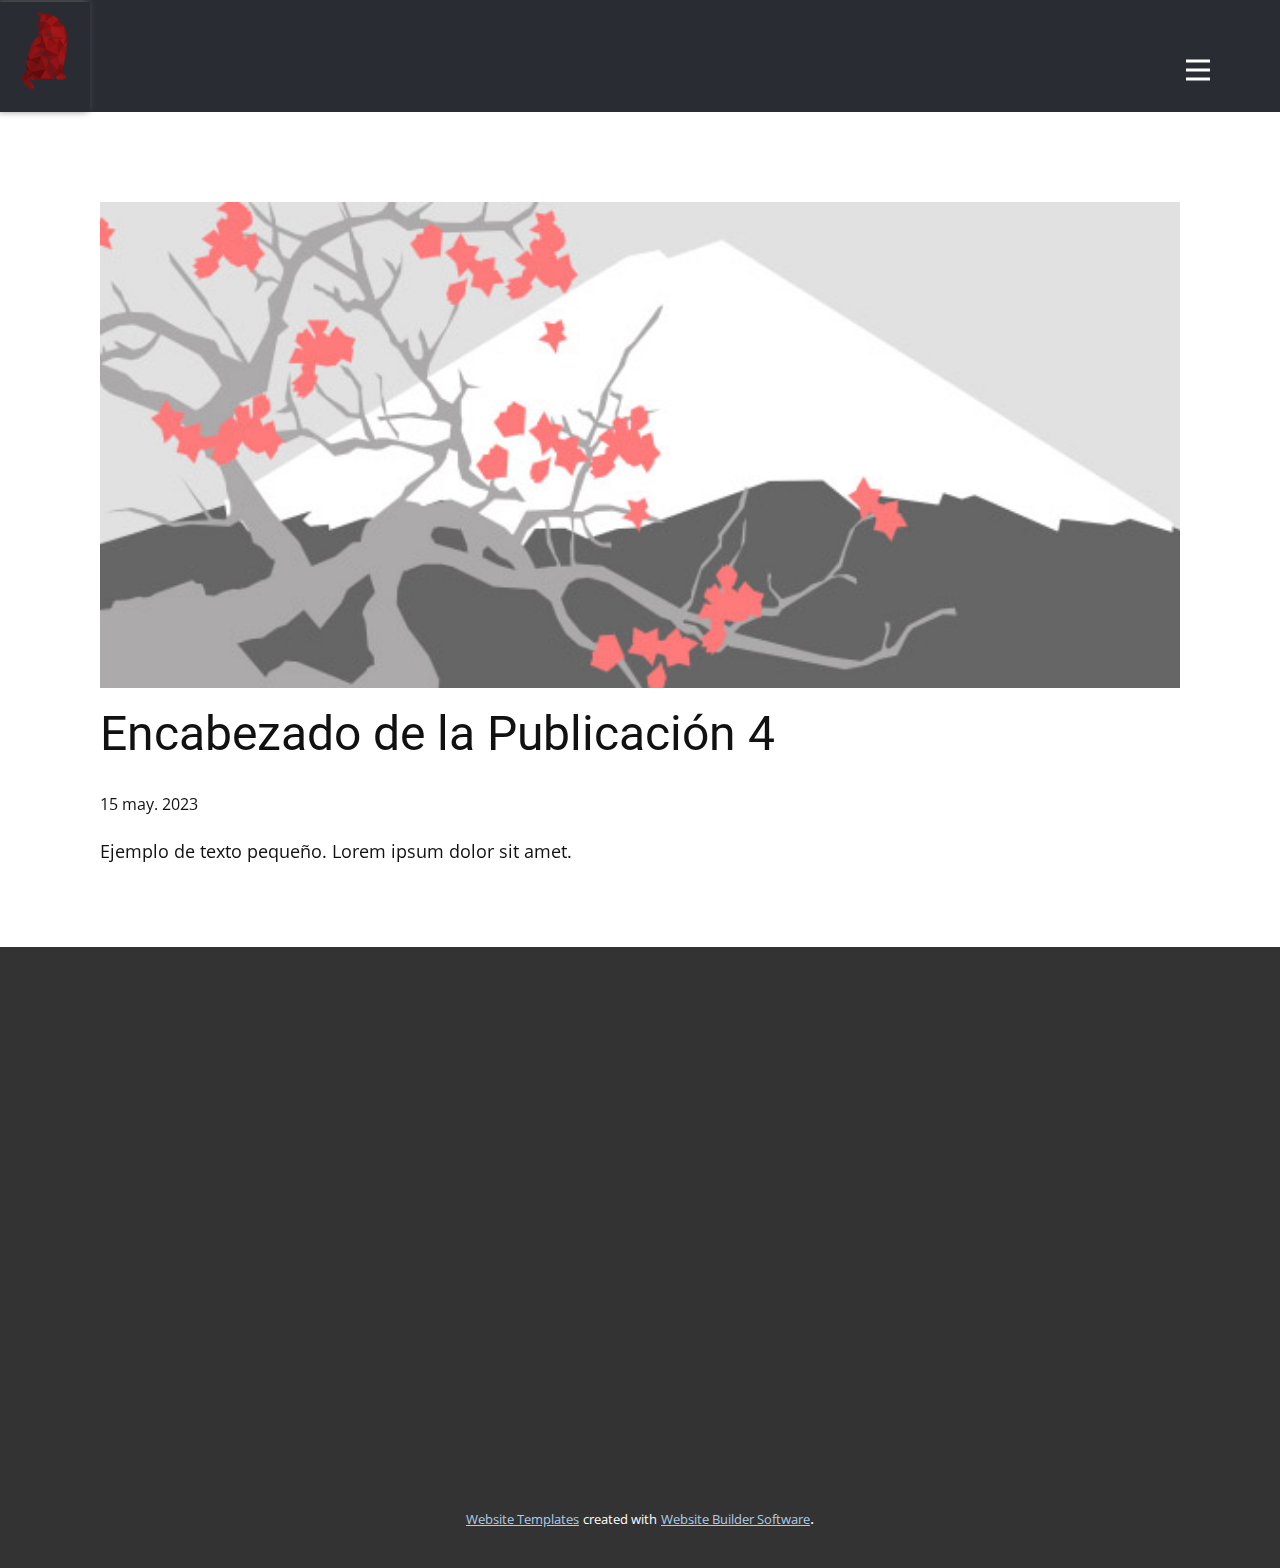
<file: blog/enviar-3.html>
<!DOCTYPE html>
<html style="font-size: 16px;" lang="es"><head>
    <meta name="viewport" content="width=device-width, initial-scale=1.0">
    <meta charset="utf-8">
    <meta name="keywords" content="Encabezado de la Publicación 1">
    <meta name="description" content="">
    <title>Encabezado de la Publicación 4</title>
    <link rel="stylesheet" href="../nicepage.css" media="screen">
<link rel="stylesheet" href="../Post-Template.css" media="screen">
    <script class="u-script" type="text/javascript" src="../jquery.js" defer=""></script>
    <script class="u-script" type="text/javascript" src="../nicepage.js" defer=""></script>
    <meta name="generator" content="Nicepage 5.9.10, nicepage.com">
    <link id="u-theme-google-font" rel="stylesheet" href="https://fonts.googleapis.com/css?family=Roboto:100,100i,300,300i,400,400i,500,500i,700,700i,900,900i|Open+Sans:300,300i,400,400i,500,500i,600,600i,700,700i,800,800i">
    
    
    <script type="application/ld+json">{
		"@context": "http://schema.org",
		"@type": "Organization",
		"name": "Site1",
		"logo": "images/d885ce96a77bfd714b7754c3f14e244f17ad644fff1dcc7ff542cada8e8ea702c8ae03d006464ad79855cc93c896fe2a60ff23a228442717f1513d_1280.png"
}</script>
    <meta name="theme-color" content="#478ac9">
  <meta data-intl-tel-input-cdn-path="intlTelInput/"></head>
  <body class="u-body u-xl-mode" data-lang="es"><header class="u-clearfix u-header u-palette-5-dark-3 u-header" id="sec-19e5"><a href="../Casa---🏠.html" class="u-image u-logo u-image-1" data-image-width="1067" data-image-height="1280" data-animation-name="customAnimationIn" data-animation-duration="1000" data-animation-direction="" title="Casa">
        <img src="../images/d885ce96a77bfd714b7754c3f14e244f17ad644fff1dcc7ff542cada8e8ea702c8ae03d006464ad79855cc93c896fe2a60ff23a228442717f1513d_1280.png" class="u-logo-image u-logo-image-1">
      </a><nav class="u-menu u-menu-hamburger u-offcanvas u-menu-1" data-responsive-from="XL">
        <div class="menu-collapse" style="font-size: 1rem; letter-spacing: 0px;">
          <a class="u-button-style u-custom-left-right-menu-spacing u-custom-padding-bottom u-custom-top-bottom-menu-spacing u-nav-link u-text-active-palette-1-base u-text-hover-palette-2-base" href="#">
            <svg class="u-svg-link" viewBox="0 0 24 24"><use xmlns:xlink="http://www.w3.org/1999/xlink" xlink:href="#menu-hamburger"></use></svg>
            <svg class="u-svg-content" version="1.1" id="menu-hamburger" viewBox="0 0 16 16" x="0px" y="0px" xmlns:xlink="http://www.w3.org/1999/xlink" xmlns="http://www.w3.org/2000/svg"><g><rect y="1" width="16" height="2"></rect><rect y="7" width="16" height="2"></rect><rect y="13" width="16" height="2"></rect>
</g></svg>
          </a>
        </div>
        <div class="u-custom-menu u-nav-container">
          <ul class="u-nav u-unstyled u-nav-1"><li class="u-nav-item"><a class="u-button-style u-nav-link u-text-active-palette-1-base u-text-hover-palette-2-base" href="../Casa---🏠.html" style="padding: 10px 20px;">Casa - 🏠</a>
</li><li class="u-nav-item"><a class="u-button-style u-nav-link u-text-active-palette-1-base u-text-hover-palette-2-base" href="../🛠-CONSULTA-1-Y-2-🛠.html" style="padding: 10px 20px;">🛠 CONSULTA 1 Y 2 🛠</a>
</li><li class="u-nav-item"><a class="u-button-style u-nav-link u-text-active-palette-1-base u-text-hover-palette-2-base" href="../🔨-CONSULTA-3-Y-4-🔨.html" style="padding: 10px 20px;">🔨 CONSULTA 3 Y 4 🔨</a>
</li><li class="u-nav-item"><a class="u-button-style u-nav-link u-text-active-palette-1-base u-text-hover-palette-2-base" href="../🔧-CONSULTA-5-🔧.html" style="padding: 10px 20px;">🔧 CONSULTA 5 🔧</a>
</li><li class="u-nav-item"><a class="u-button-style u-nav-link u-text-active-palette-1-base u-text-hover-palette-2-base" href="../Contacto---📞.html" style="padding: 10px 20px;">Contacto - 📞</a>
</li></ul>
        </div>
        <div class="u-custom-menu u-nav-container-collapse">
          <div class="u-black u-container-style u-inner-container-layout u-opacity u-opacity-95 u-sidenav">
            <div class="u-inner-container-layout u-sidenav-overflow">
              <div class="u-menu-close"></div>
              <ul class="u-align-center u-nav u-popupmenu-items u-unstyled u-nav-2"><li class="u-nav-item"><a class="u-button-style u-nav-link" href="../Casa---🏠.html">Casa - 🏠</a>
</li><li class="u-nav-item"><a class="u-button-style u-nav-link" href="../🛠-CONSULTA-1-Y-2-🛠.html">🛠 CONSULTA 1 Y 2 🛠</a>
</li><li class="u-nav-item"><a class="u-button-style u-nav-link" href="../🔨-CONSULTA-3-Y-4-🔨.html">🔨 CONSULTA 3 Y 4 🔨</a>
</li><li class="u-nav-item"><a class="u-button-style u-nav-link" href="../🔧-CONSULTA-5-🔧.html">🔧 CONSULTA 5 🔧</a>
</li><li class="u-nav-item"><a class="u-button-style u-nav-link" href="../Contacto---📞.html">Contacto - 📞</a>
</li></ul>
            </div>
          </div>
          <div class="u-black u-menu-overlay u-opacity u-opacity-70"></div>
        </div>
      </nav></header>
    <section class="u-align-center u-clearfix u-section-1" id="sec-d434">
      <div class="u-clearfix u-sheet u-valign-middle-md u-valign-middle-sm u-valign-middle-xs u-sheet-1"><!--post_details--><!--post_details_options_json--><!--{"source":""}--><!--/post_details_options_json--><!--blog_post-->
        <div class="u-container-style u-expanded-width u-post-details u-post-details-1">
          <div class="u-container-layout u-valign-middle u-container-layout-1"><!--blog_post_image-->
            <img alt="" class="u-blog-control u-expanded-width u-image u-image-default u-image-1" src="../images/0fd3416c.jpeg"><!--/blog_post_image--><!--blog_post_header-->
            <h2 class="u-blog-control u-text u-text-1">Encabezado de la Publicación 4</h2><!--/blog_post_header--><!--blog_post_metadata-->
            <div class="u-blog-control u-metadata u-metadata-1"><!--blog_post_metadata_date-->
              <span class="u-meta-date u-meta-icon">15 may. 2023</span><!--/blog_post_metadata_date--><!--blog_post_metadata_category-->
              <!--/blog_post_metadata_category--><!--blog_post_metadata_comments-->
              <!--/blog_post_metadata_comments-->
            </div><!--/blog_post_metadata--><!--blog_post_content-->
            <div class="u-align-justify u-blog-control u-post-content u-text u-text-2 fr-view">
  Ejemplo de texto pequeño. Lorem ipsum dolor sit amet.
  </div><!--/blog_post_content-->
          </div>
        </div><!--/blog_post--><!--/post_details-->
      </div>
    </section>
    
    
    <footer class="u-align-center u-clearfix u-footer u-grey-80 u-footer" id="sec-85a1"><div class="u-clearfix u-sheet u-sheet-1"></div></footer>
    <section class="u-backlink u-clearfix u-grey-80">
      <a class="u-link" href="https://nicepage.com/website-templates" target="_blank">
        <span>Website Templates</span>
      </a>
      <p class="u-text">
        <span>created with</span>
      </p>
      <a class="u-link" href="" target="_blank">
        <span>Website Builder Software</span>
      </a>. 
    </section>
  
</body></html>
</file>
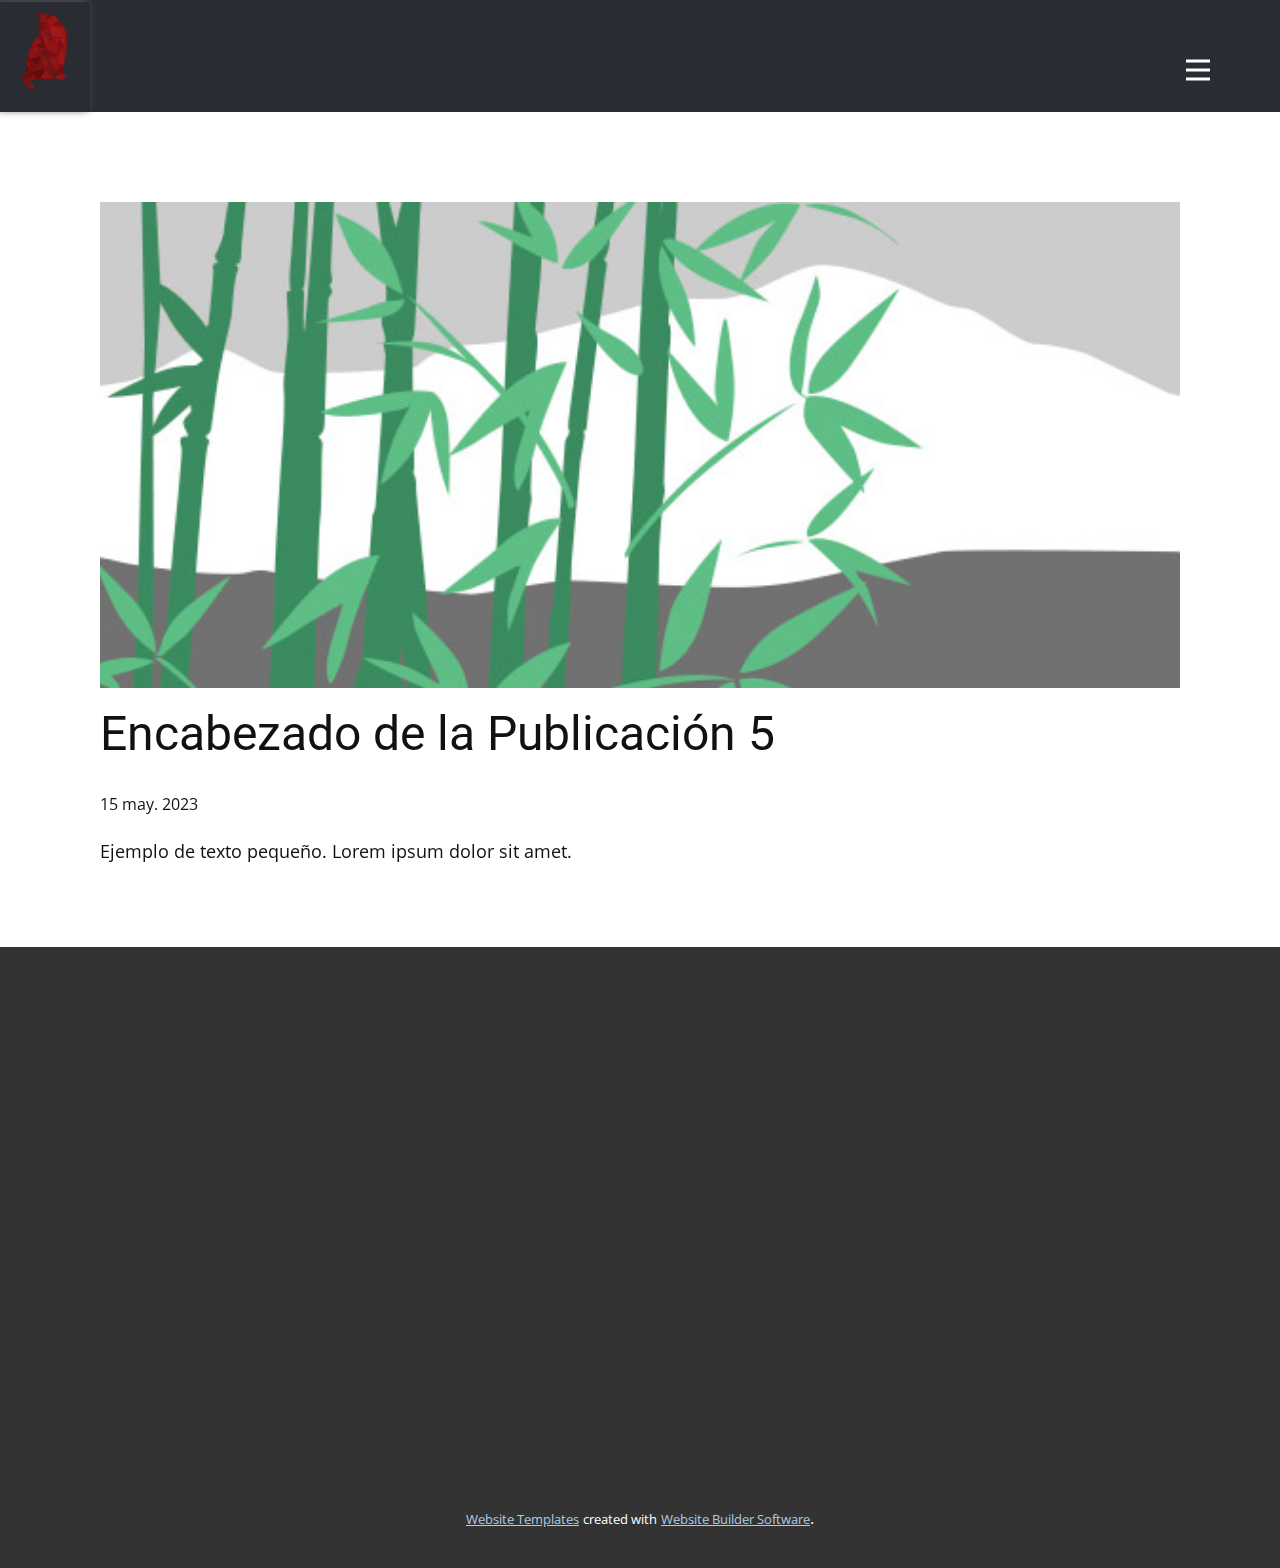
<file: blog/enviar-4.html>
<!DOCTYPE html>
<html style="font-size: 16px;" lang="es"><head>
    <meta name="viewport" content="width=device-width, initial-scale=1.0">
    <meta charset="utf-8">
    <meta name="keywords" content="Encabezado de la Publicación 1">
    <meta name="description" content="">
    <title>Encabezado de la Publicación 5</title>
    <link rel="stylesheet" href="../nicepage.css" media="screen">
<link rel="stylesheet" href="../Post-Template.css" media="screen">
    <script class="u-script" type="text/javascript" src="../jquery.js" defer=""></script>
    <script class="u-script" type="text/javascript" src="../nicepage.js" defer=""></script>
    <meta name="generator" content="Nicepage 5.9.10, nicepage.com">
    <link id="u-theme-google-font" rel="stylesheet" href="https://fonts.googleapis.com/css?family=Roboto:100,100i,300,300i,400,400i,500,500i,700,700i,900,900i|Open+Sans:300,300i,400,400i,500,500i,600,600i,700,700i,800,800i">
    
    
    <script type="application/ld+json">{
		"@context": "http://schema.org",
		"@type": "Organization",
		"name": "Site1",
		"logo": "images/d885ce96a77bfd714b7754c3f14e244f17ad644fff1dcc7ff542cada8e8ea702c8ae03d006464ad79855cc93c896fe2a60ff23a228442717f1513d_1280.png"
}</script>
    <meta name="theme-color" content="#478ac9">
  <meta data-intl-tel-input-cdn-path="intlTelInput/"></head>
  <body class="u-body u-xl-mode" data-lang="es"><header class="u-clearfix u-header u-palette-5-dark-3 u-header" id="sec-19e5"><a href="../Casa---🏠.html" class="u-image u-logo u-image-1" data-image-width="1067" data-image-height="1280" data-animation-name="customAnimationIn" data-animation-duration="1000" data-animation-direction="" title="Casa">
        <img src="../images/d885ce96a77bfd714b7754c3f14e244f17ad644fff1dcc7ff542cada8e8ea702c8ae03d006464ad79855cc93c896fe2a60ff23a228442717f1513d_1280.png" class="u-logo-image u-logo-image-1">
      </a><nav class="u-menu u-menu-hamburger u-offcanvas u-menu-1" data-responsive-from="XL">
        <div class="menu-collapse" style="font-size: 1rem; letter-spacing: 0px;">
          <a class="u-button-style u-custom-left-right-menu-spacing u-custom-padding-bottom u-custom-top-bottom-menu-spacing u-nav-link u-text-active-palette-1-base u-text-hover-palette-2-base" href="#">
            <svg class="u-svg-link" viewBox="0 0 24 24"><use xmlns:xlink="http://www.w3.org/1999/xlink" xlink:href="#menu-hamburger"></use></svg>
            <svg class="u-svg-content" version="1.1" id="menu-hamburger" viewBox="0 0 16 16" x="0px" y="0px" xmlns:xlink="http://www.w3.org/1999/xlink" xmlns="http://www.w3.org/2000/svg"><g><rect y="1" width="16" height="2"></rect><rect y="7" width="16" height="2"></rect><rect y="13" width="16" height="2"></rect>
</g></svg>
          </a>
        </div>
        <div class="u-custom-menu u-nav-container">
          <ul class="u-nav u-unstyled u-nav-1"><li class="u-nav-item"><a class="u-button-style u-nav-link u-text-active-palette-1-base u-text-hover-palette-2-base" href="../Casa---🏠.html" style="padding: 10px 20px;">Casa - 🏠</a>
</li><li class="u-nav-item"><a class="u-button-style u-nav-link u-text-active-palette-1-base u-text-hover-palette-2-base" href="../🛠-CONSULTA-1-Y-2-🛠.html" style="padding: 10px 20px;">🛠 CONSULTA 1 Y 2 🛠</a>
</li><li class="u-nav-item"><a class="u-button-style u-nav-link u-text-active-palette-1-base u-text-hover-palette-2-base" href="../🔨-CONSULTA-3-Y-4-🔨.html" style="padding: 10px 20px;">🔨 CONSULTA 3 Y 4 🔨</a>
</li><li class="u-nav-item"><a class="u-button-style u-nav-link u-text-active-palette-1-base u-text-hover-palette-2-base" href="../🔧-CONSULTA-5-🔧.html" style="padding: 10px 20px;">🔧 CONSULTA 5 🔧</a>
</li><li class="u-nav-item"><a class="u-button-style u-nav-link u-text-active-palette-1-base u-text-hover-palette-2-base" href="../Contacto---📞.html" style="padding: 10px 20px;">Contacto - 📞</a>
</li></ul>
        </div>
        <div class="u-custom-menu u-nav-container-collapse">
          <div class="u-black u-container-style u-inner-container-layout u-opacity u-opacity-95 u-sidenav">
            <div class="u-inner-container-layout u-sidenav-overflow">
              <div class="u-menu-close"></div>
              <ul class="u-align-center u-nav u-popupmenu-items u-unstyled u-nav-2"><li class="u-nav-item"><a class="u-button-style u-nav-link" href="../Casa---🏠.html">Casa - 🏠</a>
</li><li class="u-nav-item"><a class="u-button-style u-nav-link" href="../🛠-CONSULTA-1-Y-2-🛠.html">🛠 CONSULTA 1 Y 2 🛠</a>
</li><li class="u-nav-item"><a class="u-button-style u-nav-link" href="../🔨-CONSULTA-3-Y-4-🔨.html">🔨 CONSULTA 3 Y 4 🔨</a>
</li><li class="u-nav-item"><a class="u-button-style u-nav-link" href="../🔧-CONSULTA-5-🔧.html">🔧 CONSULTA 5 🔧</a>
</li><li class="u-nav-item"><a class="u-button-style u-nav-link" href="../Contacto---📞.html">Contacto - 📞</a>
</li></ul>
            </div>
          </div>
          <div class="u-black u-menu-overlay u-opacity u-opacity-70"></div>
        </div>
      </nav></header>
    <section class="u-align-center u-clearfix u-section-1" id="sec-d434">
      <div class="u-clearfix u-sheet u-valign-middle-md u-valign-middle-sm u-valign-middle-xs u-sheet-1"><!--post_details--><!--post_details_options_json--><!--{"source":""}--><!--/post_details_options_json--><!--blog_post-->
        <div class="u-container-style u-expanded-width u-post-details u-post-details-1">
          <div class="u-container-layout u-valign-middle u-container-layout-1"><!--blog_post_image-->
            <img alt="" class="u-blog-control u-expanded-width u-image u-image-default u-image-1" src="../images/68f64b9d.jpeg"><!--/blog_post_image--><!--blog_post_header-->
            <h2 class="u-blog-control u-text u-text-1">Encabezado de la Publicación 5</h2><!--/blog_post_header--><!--blog_post_metadata-->
            <div class="u-blog-control u-metadata u-metadata-1"><!--blog_post_metadata_date-->
              <span class="u-meta-date u-meta-icon">15 may. 2023</span><!--/blog_post_metadata_date--><!--blog_post_metadata_category-->
              <!--/blog_post_metadata_category--><!--blog_post_metadata_comments-->
              <!--/blog_post_metadata_comments-->
            </div><!--/blog_post_metadata--><!--blog_post_content-->
            <div class="u-align-justify u-blog-control u-post-content u-text u-text-2 fr-view">
  Ejemplo de texto pequeño. Lorem ipsum dolor sit amet.
  </div><!--/blog_post_content-->
          </div>
        </div><!--/blog_post--><!--/post_details-->
      </div>
    </section>
    
    
    <footer class="u-align-center u-clearfix u-footer u-grey-80 u-footer" id="sec-85a1"><div class="u-clearfix u-sheet u-sheet-1"></div></footer>
    <section class="u-backlink u-clearfix u-grey-80">
      <a class="u-link" href="https://nicepage.com/website-templates" target="_blank">
        <span>Website Templates</span>
      </a>
      <p class="u-text">
        <span>created with</span>
      </p>
      <a class="u-link" href="" target="_blank">
        <span>Website Builder Software</span>
      </a>. 
    </section>
  
</body></html>
</file>
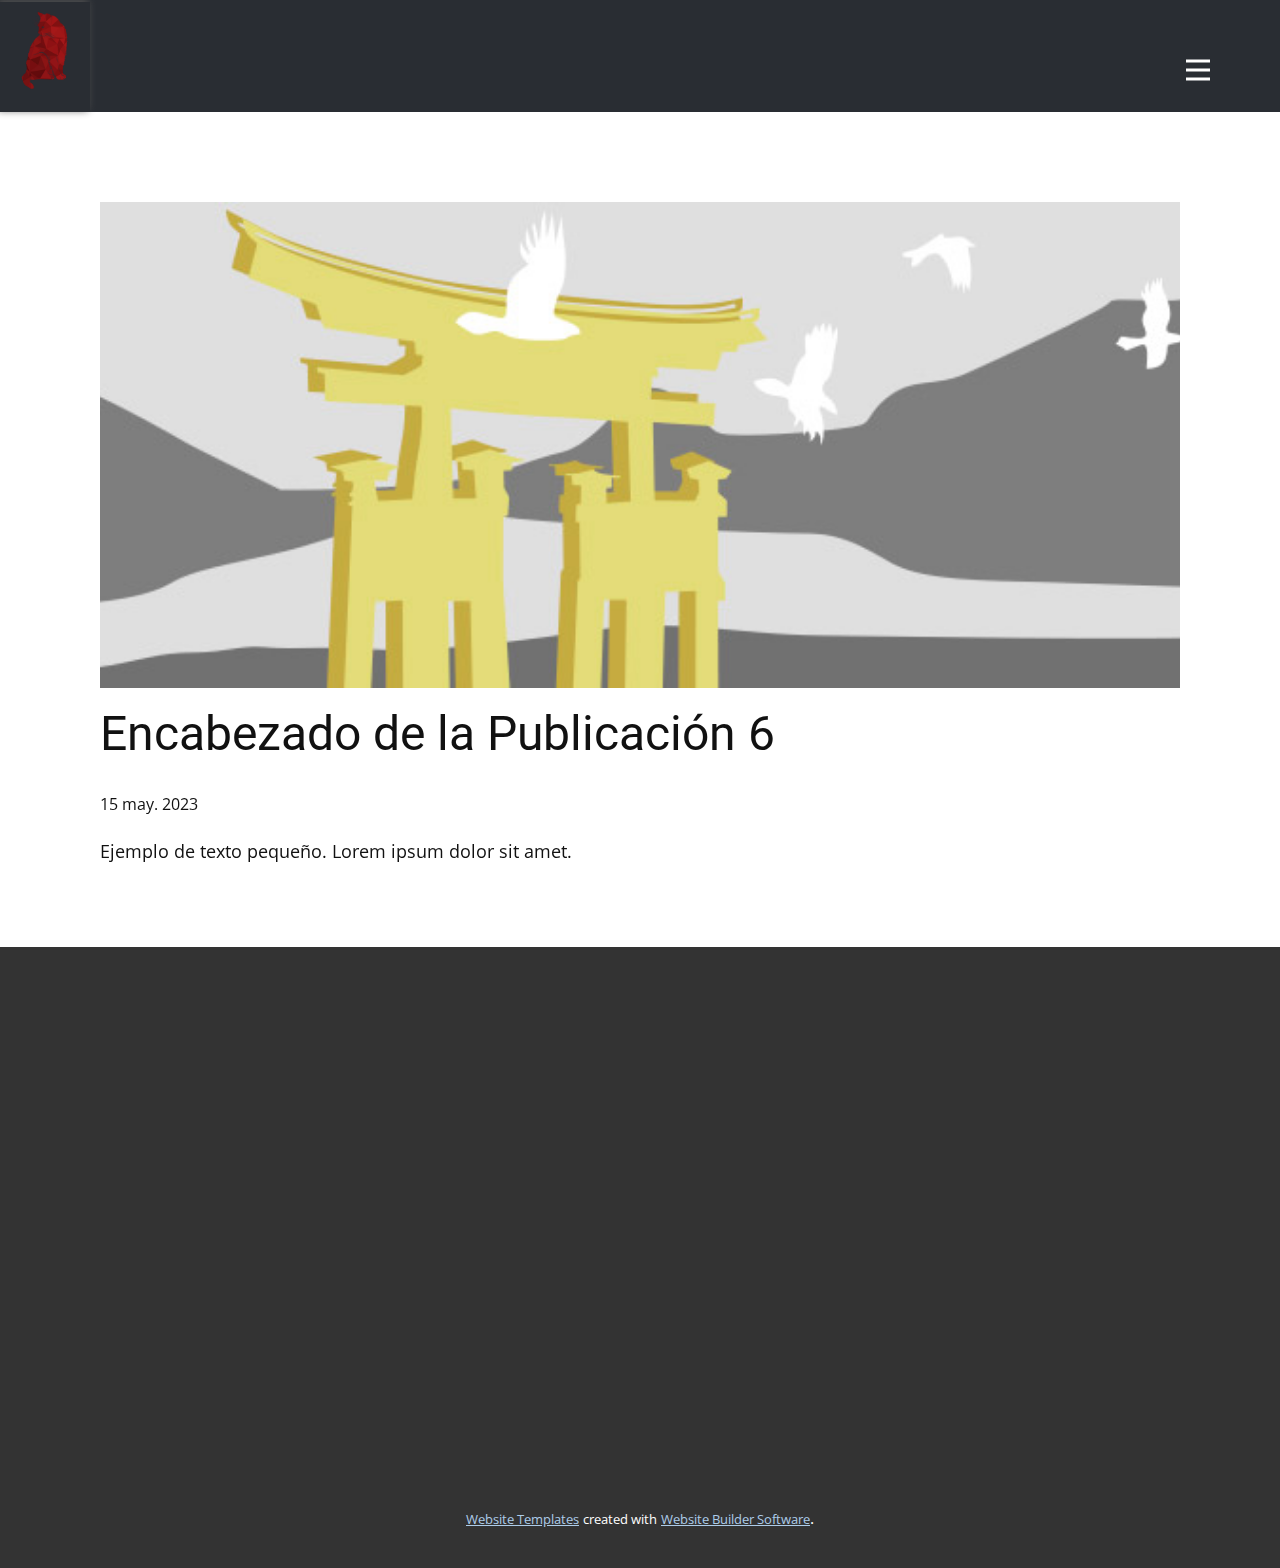
<file: blog/enviar-5.html>
<!DOCTYPE html>
<html style="font-size: 16px;" lang="es"><head>
    <meta name="viewport" content="width=device-width, initial-scale=1.0">
    <meta charset="utf-8">
    <meta name="keywords" content="Encabezado de la Publicación 1">
    <meta name="description" content="">
    <title>Encabezado de la Publicación 6</title>
    <link rel="stylesheet" href="../nicepage.css" media="screen">
<link rel="stylesheet" href="../Post-Template.css" media="screen">
    <script class="u-script" type="text/javascript" src="../jquery.js" defer=""></script>
    <script class="u-script" type="text/javascript" src="../nicepage.js" defer=""></script>
    <meta name="generator" content="Nicepage 5.9.10, nicepage.com">
    <link id="u-theme-google-font" rel="stylesheet" href="https://fonts.googleapis.com/css?family=Roboto:100,100i,300,300i,400,400i,500,500i,700,700i,900,900i|Open+Sans:300,300i,400,400i,500,500i,600,600i,700,700i,800,800i">
    
    
    <script type="application/ld+json">{
		"@context": "http://schema.org",
		"@type": "Organization",
		"name": "Site1",
		"logo": "images/d885ce96a77bfd714b7754c3f14e244f17ad644fff1dcc7ff542cada8e8ea702c8ae03d006464ad79855cc93c896fe2a60ff23a228442717f1513d_1280.png"
}</script>
    <meta name="theme-color" content="#478ac9">
  <meta data-intl-tel-input-cdn-path="intlTelInput/"></head>
  <body class="u-body u-xl-mode" data-lang="es"><header class="u-clearfix u-header u-palette-5-dark-3 u-header" id="sec-19e5"><a href="../Casa---🏠.html" class="u-image u-logo u-image-1" data-image-width="1067" data-image-height="1280" data-animation-name="customAnimationIn" data-animation-duration="1000" data-animation-direction="" title="Casa">
        <img src="../images/d885ce96a77bfd714b7754c3f14e244f17ad644fff1dcc7ff542cada8e8ea702c8ae03d006464ad79855cc93c896fe2a60ff23a228442717f1513d_1280.png" class="u-logo-image u-logo-image-1">
      </a><nav class="u-menu u-menu-hamburger u-offcanvas u-menu-1" data-responsive-from="XL">
        <div class="menu-collapse" style="font-size: 1rem; letter-spacing: 0px;">
          <a class="u-button-style u-custom-left-right-menu-spacing u-custom-padding-bottom u-custom-top-bottom-menu-spacing u-nav-link u-text-active-palette-1-base u-text-hover-palette-2-base" href="#">
            <svg class="u-svg-link" viewBox="0 0 24 24"><use xmlns:xlink="http://www.w3.org/1999/xlink" xlink:href="#menu-hamburger"></use></svg>
            <svg class="u-svg-content" version="1.1" id="menu-hamburger" viewBox="0 0 16 16" x="0px" y="0px" xmlns:xlink="http://www.w3.org/1999/xlink" xmlns="http://www.w3.org/2000/svg"><g><rect y="1" width="16" height="2"></rect><rect y="7" width="16" height="2"></rect><rect y="13" width="16" height="2"></rect>
</g></svg>
          </a>
        </div>
        <div class="u-custom-menu u-nav-container">
          <ul class="u-nav u-unstyled u-nav-1"><li class="u-nav-item"><a class="u-button-style u-nav-link u-text-active-palette-1-base u-text-hover-palette-2-base" href="../Casa---🏠.html" style="padding: 10px 20px;">Casa - 🏠</a>
</li><li class="u-nav-item"><a class="u-button-style u-nav-link u-text-active-palette-1-base u-text-hover-palette-2-base" href="../🛠-CONSULTA-1-Y-2-🛠.html" style="padding: 10px 20px;">🛠 CONSULTA 1 Y 2 🛠</a>
</li><li class="u-nav-item"><a class="u-button-style u-nav-link u-text-active-palette-1-base u-text-hover-palette-2-base" href="../🔨-CONSULTA-3-Y-4-🔨.html" style="padding: 10px 20px;">🔨 CONSULTA 3 Y 4 🔨</a>
</li><li class="u-nav-item"><a class="u-button-style u-nav-link u-text-active-palette-1-base u-text-hover-palette-2-base" href="../🔧-CONSULTA-5-🔧.html" style="padding: 10px 20px;">🔧 CONSULTA 5 🔧</a>
</li><li class="u-nav-item"><a class="u-button-style u-nav-link u-text-active-palette-1-base u-text-hover-palette-2-base" href="../Contacto---📞.html" style="padding: 10px 20px;">Contacto - 📞</a>
</li></ul>
        </div>
        <div class="u-custom-menu u-nav-container-collapse">
          <div class="u-black u-container-style u-inner-container-layout u-opacity u-opacity-95 u-sidenav">
            <div class="u-inner-container-layout u-sidenav-overflow">
              <div class="u-menu-close"></div>
              <ul class="u-align-center u-nav u-popupmenu-items u-unstyled u-nav-2"><li class="u-nav-item"><a class="u-button-style u-nav-link" href="../Casa---🏠.html">Casa - 🏠</a>
</li><li class="u-nav-item"><a class="u-button-style u-nav-link" href="../🛠-CONSULTA-1-Y-2-🛠.html">🛠 CONSULTA 1 Y 2 🛠</a>
</li><li class="u-nav-item"><a class="u-button-style u-nav-link" href="../🔨-CONSULTA-3-Y-4-🔨.html">🔨 CONSULTA 3 Y 4 🔨</a>
</li><li class="u-nav-item"><a class="u-button-style u-nav-link" href="../🔧-CONSULTA-5-🔧.html">🔧 CONSULTA 5 🔧</a>
</li><li class="u-nav-item"><a class="u-button-style u-nav-link" href="../Contacto---📞.html">Contacto - 📞</a>
</li></ul>
            </div>
          </div>
          <div class="u-black u-menu-overlay u-opacity u-opacity-70"></div>
        </div>
      </nav></header>
    <section class="u-align-center u-clearfix u-section-1" id="sec-d434">
      <div class="u-clearfix u-sheet u-valign-middle-md u-valign-middle-sm u-valign-middle-xs u-sheet-1"><!--post_details--><!--post_details_options_json--><!--{"source":""}--><!--/post_details_options_json--><!--blog_post-->
        <div class="u-container-style u-expanded-width u-post-details u-post-details-1">
          <div class="u-container-layout u-valign-middle u-container-layout-1"><!--blog_post_image-->
            <img alt="" class="u-blog-control u-expanded-width u-image u-image-default u-image-1" src="../images/8ad73f3c.jpeg"><!--/blog_post_image--><!--blog_post_header-->
            <h2 class="u-blog-control u-text u-text-1">Encabezado de la Publicación 6</h2><!--/blog_post_header--><!--blog_post_metadata-->
            <div class="u-blog-control u-metadata u-metadata-1"><!--blog_post_metadata_date-->
              <span class="u-meta-date u-meta-icon">15 may. 2023</span><!--/blog_post_metadata_date--><!--blog_post_metadata_category-->
              <!--/blog_post_metadata_category--><!--blog_post_metadata_comments-->
              <!--/blog_post_metadata_comments-->
            </div><!--/blog_post_metadata--><!--blog_post_content-->
            <div class="u-align-justify u-blog-control u-post-content u-text u-text-2 fr-view">
  Ejemplo de texto pequeño. Lorem ipsum dolor sit amet.
  </div><!--/blog_post_content-->
          </div>
        </div><!--/blog_post--><!--/post_details-->
      </div>
    </section>
    
    
    <footer class="u-align-center u-clearfix u-footer u-grey-80 u-footer" id="sec-85a1"><div class="u-clearfix u-sheet u-sheet-1"></div></footer>
    <section class="u-backlink u-clearfix u-grey-80">
      <a class="u-link" href="https://nicepage.com/website-templates" target="_blank">
        <span>Website Templates</span>
      </a>
      <p class="u-text">
        <span>created with</span>
      </p>
      <a class="u-link" href="" target="_blank">
        <span>Website Builder Software</span>
      </a>. 
    </section>
  
</body></html>
</file>
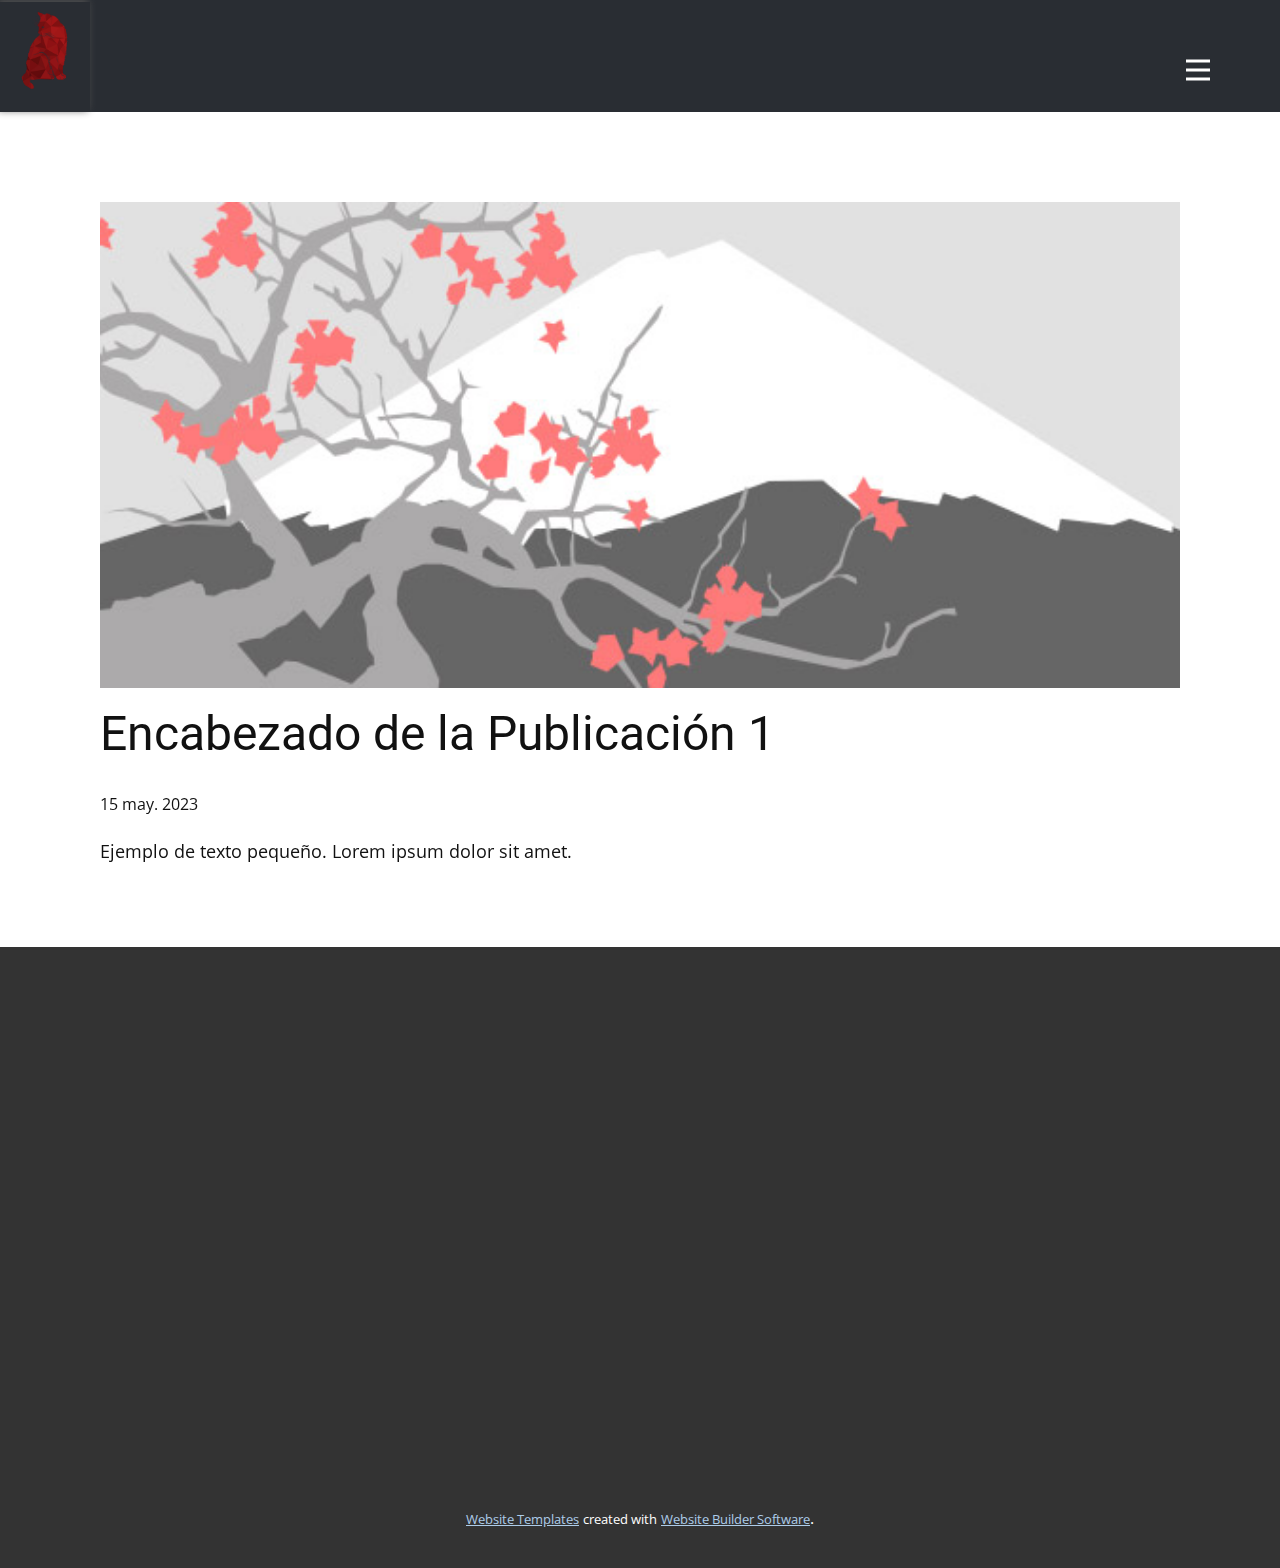
<file: blog/enviar.html>
<!DOCTYPE html>
<html style="font-size: 16px;" lang="es"><head>
    <meta name="viewport" content="width=device-width, initial-scale=1.0">
    <meta charset="utf-8">
    <meta name="keywords" content="Encabezado de la Publicación 1">
    <meta name="description" content="">
    <title>Encabezado de la Publicación 1</title>
    <link rel="stylesheet" href="../nicepage.css" media="screen">
<link rel="stylesheet" href="../Post-Template.css" media="screen">
    <script class="u-script" type="text/javascript" src="../jquery.js" defer=""></script>
    <script class="u-script" type="text/javascript" src="../nicepage.js" defer=""></script>
    <meta name="generator" content="Nicepage 5.9.10, nicepage.com">
    <link id="u-theme-google-font" rel="stylesheet" href="https://fonts.googleapis.com/css?family=Roboto:100,100i,300,300i,400,400i,500,500i,700,700i,900,900i|Open+Sans:300,300i,400,400i,500,500i,600,600i,700,700i,800,800i">
    
    
    <script type="application/ld+json">{
		"@context": "http://schema.org",
		"@type": "Organization",
		"name": "Site1",
		"logo": "images/d885ce96a77bfd714b7754c3f14e244f17ad644fff1dcc7ff542cada8e8ea702c8ae03d006464ad79855cc93c896fe2a60ff23a228442717f1513d_1280.png"
}</script>
    <meta name="theme-color" content="#478ac9">
  <meta data-intl-tel-input-cdn-path="intlTelInput/"></head>
  <body class="u-body u-xl-mode" data-lang="es"><header class="u-clearfix u-header u-palette-5-dark-3 u-header" id="sec-19e5"><a href="../Casa---🏠.html" class="u-image u-logo u-image-1" data-image-width="1067" data-image-height="1280" data-animation-name="customAnimationIn" data-animation-duration="1000" data-animation-direction="" title="Casa">
        <img src="../images/d885ce96a77bfd714b7754c3f14e244f17ad644fff1dcc7ff542cada8e8ea702c8ae03d006464ad79855cc93c896fe2a60ff23a228442717f1513d_1280.png" class="u-logo-image u-logo-image-1">
      </a><nav class="u-menu u-menu-hamburger u-offcanvas u-menu-1" data-responsive-from="XL">
        <div class="menu-collapse" style="font-size: 1rem; letter-spacing: 0px;">
          <a class="u-button-style u-custom-left-right-menu-spacing u-custom-padding-bottom u-custom-top-bottom-menu-spacing u-nav-link u-text-active-palette-1-base u-text-hover-palette-2-base" href="#">
            <svg class="u-svg-link" viewBox="0 0 24 24"><use xmlns:xlink="http://www.w3.org/1999/xlink" xlink:href="#menu-hamburger"></use></svg>
            <svg class="u-svg-content" version="1.1" id="menu-hamburger" viewBox="0 0 16 16" x="0px" y="0px" xmlns:xlink="http://www.w3.org/1999/xlink" xmlns="http://www.w3.org/2000/svg"><g><rect y="1" width="16" height="2"></rect><rect y="7" width="16" height="2"></rect><rect y="13" width="16" height="2"></rect>
</g></svg>
          </a>
        </div>
        <div class="u-custom-menu u-nav-container">
          <ul class="u-nav u-unstyled u-nav-1"><li class="u-nav-item"><a class="u-button-style u-nav-link u-text-active-palette-1-base u-text-hover-palette-2-base" href="../Casa---🏠.html" style="padding: 10px 20px;">Casa - 🏠</a>
</li><li class="u-nav-item"><a class="u-button-style u-nav-link u-text-active-palette-1-base u-text-hover-palette-2-base" href="../🛠-CONSULTA-1-Y-2-🛠.html" style="padding: 10px 20px;">🛠 CONSULTA 1 Y 2 🛠</a>
</li><li class="u-nav-item"><a class="u-button-style u-nav-link u-text-active-palette-1-base u-text-hover-palette-2-base" href="../🔨-CONSULTA-3-Y-4-🔨.html" style="padding: 10px 20px;">🔨 CONSULTA 3 Y 4 🔨</a>
</li><li class="u-nav-item"><a class="u-button-style u-nav-link u-text-active-palette-1-base u-text-hover-palette-2-base" href="../🔧-CONSULTA-5-🔧.html" style="padding: 10px 20px;">🔧 CONSULTA 5 🔧</a>
</li><li class="u-nav-item"><a class="u-button-style u-nav-link u-text-active-palette-1-base u-text-hover-palette-2-base" href="../Contacto---📞.html" style="padding: 10px 20px;">Contacto - 📞</a>
</li></ul>
        </div>
        <div class="u-custom-menu u-nav-container-collapse">
          <div class="u-black u-container-style u-inner-container-layout u-opacity u-opacity-95 u-sidenav">
            <div class="u-inner-container-layout u-sidenav-overflow">
              <div class="u-menu-close"></div>
              <ul class="u-align-center u-nav u-popupmenu-items u-unstyled u-nav-2"><li class="u-nav-item"><a class="u-button-style u-nav-link" href="../Casa---🏠.html">Casa - 🏠</a>
</li><li class="u-nav-item"><a class="u-button-style u-nav-link" href="../🛠-CONSULTA-1-Y-2-🛠.html">🛠 CONSULTA 1 Y 2 🛠</a>
</li><li class="u-nav-item"><a class="u-button-style u-nav-link" href="../🔨-CONSULTA-3-Y-4-🔨.html">🔨 CONSULTA 3 Y 4 🔨</a>
</li><li class="u-nav-item"><a class="u-button-style u-nav-link" href="../🔧-CONSULTA-5-🔧.html">🔧 CONSULTA 5 🔧</a>
</li><li class="u-nav-item"><a class="u-button-style u-nav-link" href="../Contacto---📞.html">Contacto - 📞</a>
</li></ul>
            </div>
          </div>
          <div class="u-black u-menu-overlay u-opacity u-opacity-70"></div>
        </div>
      </nav></header>
    <section class="u-align-center u-clearfix u-section-1" id="sec-d434">
      <div class="u-clearfix u-sheet u-valign-middle-md u-valign-middle-sm u-valign-middle-xs u-sheet-1"><!--post_details--><!--post_details_options_json--><!--{"source":""}--><!--/post_details_options_json--><!--blog_post-->
        <div class="u-container-style u-expanded-width u-post-details u-post-details-1">
          <div class="u-container-layout u-valign-middle u-container-layout-1"><!--blog_post_image-->
            <img alt="" class="u-blog-control u-expanded-width u-image u-image-default u-image-1" src="../images/0fd3416c.jpeg"><!--/blog_post_image--><!--blog_post_header-->
            <h2 class="u-blog-control u-text u-text-1">Encabezado de la Publicación 1</h2><!--/blog_post_header--><!--blog_post_metadata-->
            <div class="u-blog-control u-metadata u-metadata-1"><!--blog_post_metadata_date-->
              <span class="u-meta-date u-meta-icon">15 may. 2023</span><!--/blog_post_metadata_date--><!--blog_post_metadata_category-->
              <!--/blog_post_metadata_category--><!--blog_post_metadata_comments-->
              <!--/blog_post_metadata_comments-->
            </div><!--/blog_post_metadata--><!--blog_post_content-->
            <div class="u-align-justify u-blog-control u-post-content u-text u-text-2 fr-view">
  Ejemplo de texto pequeño. Lorem ipsum dolor sit amet.
  </div><!--/blog_post_content-->
          </div>
        </div><!--/blog_post--><!--/post_details-->
      </div>
    </section>
    
    
    <footer class="u-align-center u-clearfix u-footer u-grey-80 u-footer" id="sec-85a1"><div class="u-clearfix u-sheet u-sheet-1"></div></footer>
    <section class="u-backlink u-clearfix u-grey-80">
      <a class="u-link" href="https://nicepage.com/website-templates" target="_blank">
        <span>Website Templates</span>
      </a>
      <p class="u-text">
        <span>created with</span>
      </p>
      <a class="u-link" href="" target="_blank">
        <span>Website Builder Software</span>
      </a>. 
    </section>
  
</body></html>
</file>
